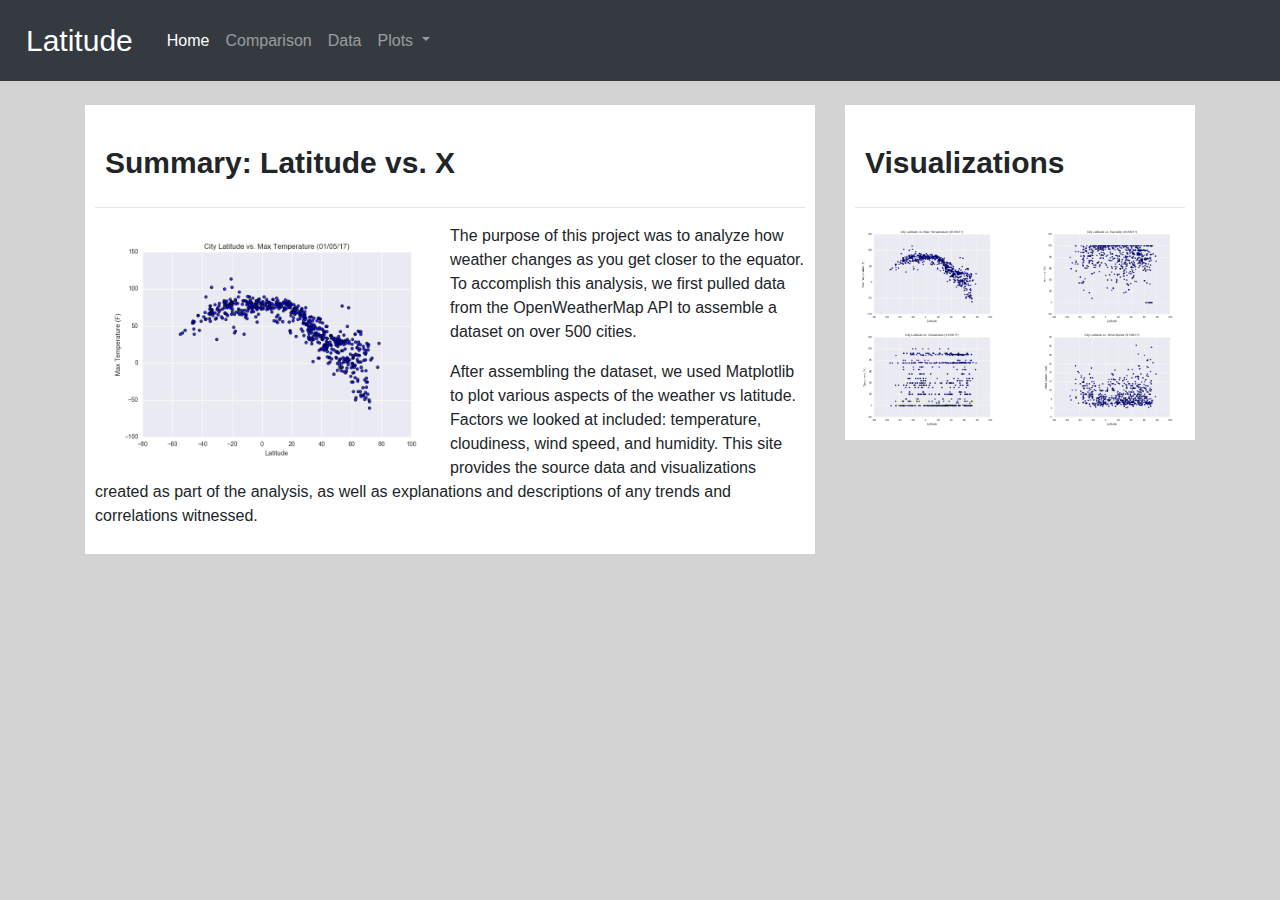
<file: Unit 10 Web/index.html>
<!DOCTYPE html>
<html lang="en-us">

<head>
  <meta charset="UTF-8">
  <title>Latitude</title>

  <!-- Bring in our bootstrap stylesheet -->

  <script src="https://code.jquery.com/jquery-3.5.1.slim.min.js" integrity="sha384-DfXdz2htPH0lsSSs5nCTpuj/zy4C+OGpamoFVy38MVBnE+IbbVYUew+OrCXaRkfj" crossorigin="anonymous"></script>
  <script src="https://cdn.jsdelivr.net/npm/popper.js@1.16.1/dist/umd/popper.min.js" integrity="sha384-9/reFTGAW83EW2RDu2S0VKaIzap3H66lZH81PoYlFhbGU+6BZp6G7niu735Sk7lN" crossorigin="anonymous"></script>
  <script src="https://cdn.jsdelivr.net/npm/bootstrap@4.5.3/dist/js/bootstrap.min.js" integrity="sha384-w1Q4orYjBQndcko6MimVbzY0tgp4pWB4lZ7lr30WKz0vr/aWKhXdBNmNb5D92v7s" crossorigin="anonymous"></script>
  
  <link rel="stylesheet" href="https://stackpath.bootstrapcdn.com/bootstrap/4.3.1/css/bootstrap.min.css" integrity="sha384-ggOyR0iXCbMQv3Xipma34MD+dH/1fQ784/j6cY/iJTQUOhcWr7x9JvoRxT2MZw1T" crossorigin="anonymous">
  <link rel="stylesheet" href="Resources/style.css">
</head>

<body>
<section>

  <nav class="navbar navbar-expand-lg navbar-dark bg-dark">
    <a class="navbar-brand" href="index.html">Latitude</a>
    <button class="navbar-toggler" type="button" data-toggle="collapse" data-target="#navbarNavDropdown" aria-controls="navbarNavDropdown" aria-expanded="false" aria-label="Toggle navigation">
      <span class="navbar-toggler-icon"></span>
    </button>
    <div class="collapse navbar-collapse" id="navbarNavDropdown">
      <ul class="navbar-nav">
        <li class="nav-item active">
          <a class="nav-link" href="index.html">Home <span class="sr-only">(current)</span></a>
        </li>
        <li class="nav-item">
          <a class="nav-link" href="comparison.html">Comparison</a>
        </li>
        <li class="nav-item">
          <a class="nav-link" href="data.html">Data</a>
        </li>
        <li class="nav-item dropdown">
          <a class="nav-link dropdown-toggle" href="#" id="navbarDropdownMenuLink" role="button" data-toggle="dropdown" aria-haspopup="true" aria-expanded="false">
            Plots
          </a>
          <div class="dropdown-menu" aria-labelledby="navbarDropdownMenuLink">
            <a class="dropdown-item" href="maxtemp.html">Max Temperature</a>
            <a class="dropdown-item" href="humidity.html">Humidity</a>
            <a class="dropdown-item" href="cloudy.html">Cloudiness</a>
            <a class="dropdown-item" href="wind.html">Wind Speed</a>
          </div>
        </li>
      </ul>
    </div>
  </nav>


<br>

  <div class="container content">    
    <div class="row">
        <div class="col-md-8">
            <div class="col-md-12">
                <h3>Summary: Latitude vs. X </h3>
                <hr>
                <div class="thumbnail">
                    <img class="img-thumbnail float-left" src="Resources/assets/images/Fig1.png " width="50%" alt="temperature">
                </div>
            <p>The purpose of this project was to analyze how weather changes as you get closer to the equator. 
              To accomplish this analysis, we first pulled data from the OpenWeatherMap API to assemble a dataset on over 500 
              cities.  </p> 
                
            <p>After assembling the dataset, we used Matplotlib to plot various aspects of the weather vs latitude. 
              Factors we looked at included: temperature, cloudiness, wind speed, and humidity. 
              This site provides the source data and visualizations created as part of the analysis, 
              as well as explanations and descriptions of any trends and correlations witnessed.</p>
          </div>
        </div>
      
      <div class="col-md-4">
        <div class="col-md-12">
          
          <h3>Visualizations</h3>
          <hr>
          <div class="row">
              <div class="col-3 col-md-6">
                  <a href="maxtemp.html"><img src="Resources/assets/images/Fig1.png" width="100%"  alt="temperature">
                  </a> 
              </div>
              <div class="col-3 col-md-6">
                  <a href="humidity.html"><img src="Resources/assets/images/Fig2.png" width="100%" alt="humidity"></a>
              </div>
         
              <div class="col-3 col-md-6">
                  <a href="cloudy.html"><img src="Resources/assets/images/Fig3.png" width="100%"  alt="cloudiness"></a>
              </div>

              <div class="col-3 col-md-6">
                  <a href="wind.html"><img src="Resources/assets/images/Fig4.png"width="100%"  alt="wind speed"></a>
              </div>
          </div>
      </div>
  </div>
</div>
</div>



</section>






</body>
</file>
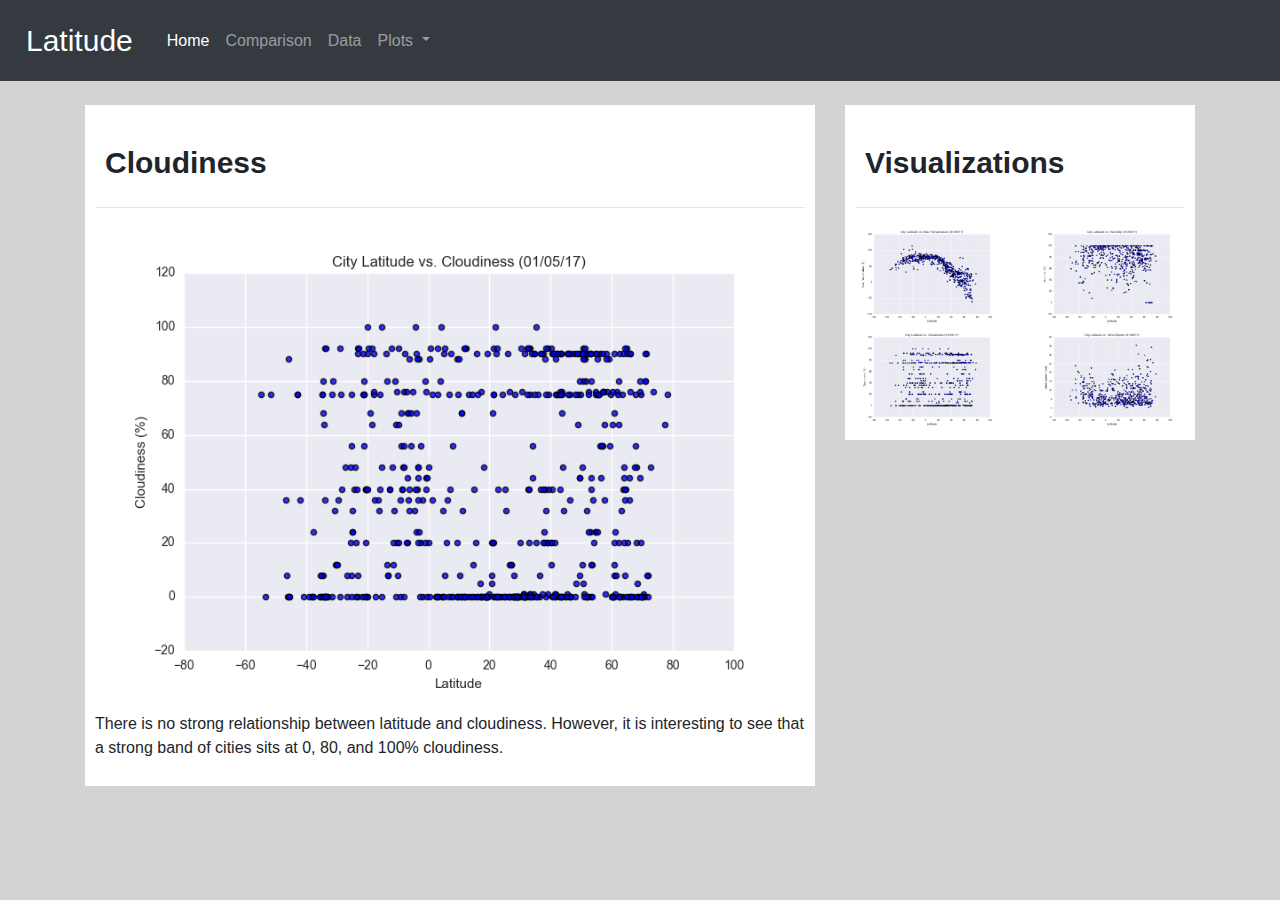
<file: Unit 10 Web/cloudy.html>
<!DOCTYPE html>
<html lang="en-us">

<head>
  <meta charset="UTF-8">
  <title>Latitude</title>

  <!-- Bring in our bootstrap stylesheet -->

  <script src="https://code.jquery.com/jquery-3.5.1.slim.min.js" integrity="sha384-DfXdz2htPH0lsSSs5nCTpuj/zy4C+OGpamoFVy38MVBnE+IbbVYUew+OrCXaRkfj" crossorigin="anonymous"></script>
  <script src="https://cdn.jsdelivr.net/npm/popper.js@1.16.1/dist/umd/popper.min.js" integrity="sha384-9/reFTGAW83EW2RDu2S0VKaIzap3H66lZH81PoYlFhbGU+6BZp6G7niu735Sk7lN" crossorigin="anonymous"></script>
  <script src="https://cdn.jsdelivr.net/npm/bootstrap@4.5.3/dist/js/bootstrap.min.js" integrity="sha384-w1Q4orYjBQndcko6MimVbzY0tgp4pWB4lZ7lr30WKz0vr/aWKhXdBNmNb5D92v7s" crossorigin="anonymous"></script>
  

  <link rel="stylesheet" href="https://stackpath.bootstrapcdn.com/bootstrap/4.3.1/css/bootstrap.min.css" integrity="sha384-ggOyR0iXCbMQv3Xipma34MD+dH/1fQ784/j6cY/iJTQUOhcWr7x9JvoRxT2MZw1T" crossorigin="anonymous">
  <link rel="stylesheet" href="Resources/style.css">
</head>


<body>
    <section>
    
      <nav class="navbar navbar-expand-lg navbar-dark bg-dark">
        <a class="navbar-brand" href="index.html">Latitude</a>
        <button class="navbar-toggler" type="button" data-toggle="collapse" data-target="#navbarNavDropdown" aria-controls="navbarNavDropdown" aria-expanded="false" aria-label="Toggle navigation">
          <span class="navbar-toggler-icon"></span>
        </button>
        <div class="collapse navbar-collapse" id="navbarNavDropdown">
          <ul class="navbar-nav">
            <li class="nav-item active">
              <a class="nav-link" href="index.html">Home <span class="sr-only">(current)</span></a>
            </li>
            <li class="nav-item">
              <a class="nav-link" href="comparison.html">Comparison</a>
            </li>
            <li class="nav-item">
              <a class="nav-link" href="data.html">Data</a>
            </li>
            <li class="nav-item dropdown">
              <a class="nav-link dropdown-toggle" href="#" id="navbarDropdownMenuLink" role="button" data-toggle="dropdown" aria-haspopup="true" aria-expanded="false">
                Plots
              </a>
              <div class="dropdown-menu" aria-labelledby="navbarDropdownMenuLink">
                <a class="dropdown-item" href="maxtemp.html">Max Temperature</a>
                <a class="dropdown-item" href="humidity.html">Humidity</a>
                <a class="dropdown-item" href="cloudy.html">Cloudiness</a>
                <a class="dropdown-item" href="wind.html">Wind Speed</a>
              </div>
            </li>
          </ul>
        </div>
      </nav>
    
    
    <br>
        
    <div class="container content">
        <div class="row">
            <div class="col-md-8">
                <div class="col-md-12">
                    <h3>Cloudiness</h3>
                    <hr>
                    <img src="Resources/assets/images/Fig3.png" width="100%" alt="cloudiness">
                    <br>
                    <p>There is no strong relationship between latitude and cloudiness.
                        However, it is interesting to see that a strong band of cities sits at 0, 80, and 100% cloudiness. </p>
                </div>
            </div>
               
                <div class="col-md-4">
                    <div class="col-md-12">
                        <h3>Visualizations</h3>
                        <hr>
                        <div class="row">
                            <div class="col-3 col-md-6">
                                <a href="maxtemp.html"><img src="Resources/assets/images/Fig1.png" width="100%" alt="temprature"></a>
                            </div>
                            
                            <div class="col-3 col-md-6">
                                <a href="humidity.html"><img src="Resources/assets/images/Fig2.png" width="100%" alt="humidity"></a>
                            </div>
                            
                            <div class="col-3 col-md-6">
                                <a href="cloudy.html"><img src="Resources/assets/images/Fig3.png" width="100%" alt="cloudiness"></a>
                            </div>
                            
                            <div class="col-3 col-md-6">
                                <a href="wind.html"><img class="pic" src="Resources/assets/images/Fig4.png" width="100%" alt="windspeed"></a>
                            </div>
                        </div>
                    </div>
                </div>            
            </div>    
        </div>
</section>
</body>
</file>
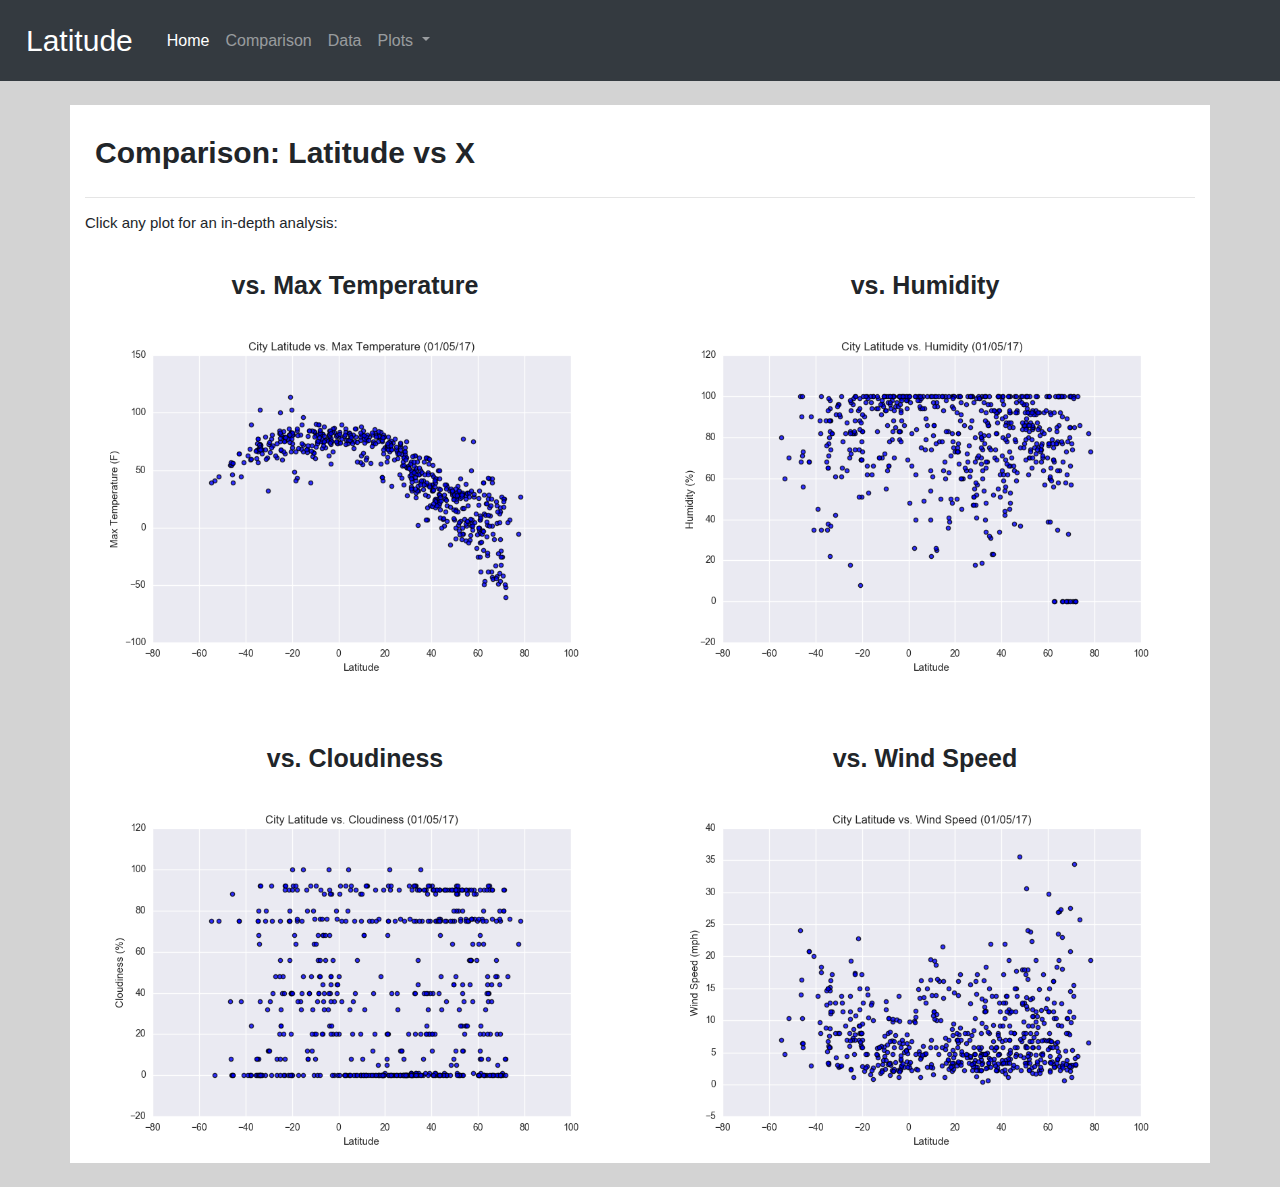
<file: Unit 10 Web/comparison.html>
<!DOCTYPE html>
<html lang="en-us">

<head>
  <meta charset="UTF-8">
  <title>Latitude</title>

  <!-- Bring in our bootstrap stylesheet -->
  <script src="https://code.jquery.com/jquery-3.5.1.slim.min.js" integrity="sha384-DfXdz2htPH0lsSSs5nCTpuj/zy4C+OGpamoFVy38MVBnE+IbbVYUew+OrCXaRkfj" crossorigin="anonymous"></script>
  <script src="https://cdn.jsdelivr.net/npm/popper.js@1.16.1/dist/umd/popper.min.js" integrity="sha384-9/reFTGAW83EW2RDu2S0VKaIzap3H66lZH81PoYlFhbGU+6BZp6G7niu735Sk7lN" crossorigin="anonymous"></script>
  <script src="https://cdn.jsdelivr.net/npm/bootstrap@4.5.3/dist/js/bootstrap.min.js" integrity="sha384-w1Q4orYjBQndcko6MimVbzY0tgp4pWB4lZ7lr30WKz0vr/aWKhXdBNmNb5D92v7s" crossorigin="anonymous"></script>
  
  <link rel="stylesheet" href="https://stackpath.bootstrapcdn.com/bootstrap/4.3.1/css/bootstrap.min.css" integrity="sha384-ggOyR0iXCbMQv3Xipma34MD+dH/1fQ784/j6cY/iJTQUOhcWr7x9JvoRxT2MZw1T" crossorigin="anonymous">
  <link rel="stylesheet" href="Resources/style.css">
</head>


<body>
    <section>
    
      <nav class="navbar navbar-expand-lg navbar-dark bg-dark">
        <a class="navbar-brand" href="index.html">Latitude</a>
        <button class="navbar-toggler" type="button" data-toggle="collapse" data-target="#navbarNavDropdown" aria-controls="navbarNavDropdown" aria-expanded="false" aria-label="Toggle navigation">
          <span class="navbar-toggler-icon"></span>
        </button>
        <div class="collapse navbar-collapse" id="navbarNavDropdown">
          <ul class="navbar-nav">
            <li class="nav-item active">
              <a class="nav-link" href="index.html">Home <span class="sr-only">(current)</span></a>
            </li>
            <li class="nav-item">
              <a class="nav-link" href="comparison.html">Comparison</a>
            </li>
            <li class="nav-item">
              <a class="nav-link" href="data.html">Data</a>
            </li>
            <li class="nav-item dropdown">
              <a class="nav-link dropdown-toggle" href="#" id="navbarDropdownMenuLink" role="button" data-toggle="dropdown" aria-haspopup="true" aria-expanded="false">
                Plots
              </a>
              <div class="dropdown-menu" aria-labelledby="navbarDropdownMenuLink">
                <a class="dropdown-item" href="maxtemp.html">Max Temperature</a>
                <a class="dropdown-item" href="humidity.html">Humidity</a>
                <a class="dropdown-item" href="cloudy.html">Cloudiness</a>
                <a class="dropdown-item" href="wind.html">Wind Speed</a>
              </div>
            </li>
          </ul>
        </div>
      </nav>
    <br>

      <div class="container content bg-white">
        <h3>Comparison: Latitude vs X</h3>
        <hr>
        <h4>Click any plot for an in-depth analysis:</h4>
        <div class="row">
            <div class="col-md-6">
                <h3 class="subtitles">vs. Max Temperature</h3>
                <a href="maxtemp.html"><img width="100%" src="Resources/assets/images/Fig1.png"></a>   
            </div>
            <div class="col-md-6">
                <h3 class="subtitles">vs. Humidity</h3>
                <a href="humidity.html"><img width="100%" src="Resources/assets/images/Fig2.png"></a>  
            </div>
        </div>
        <br>
        <div class="row">
            <div class="col-md-6">
                <h3 class="subtitles">vs. Cloudiness </h3>
                <a href="cloudy.html"><img width="100%" src="Resources/assets/images/Fig3.png"></a>   
            </div>
            <div class="col-md-6">
                <h3 class="subtitles">vs. Wind Speed</h3>
                <a href="wind.html"><img width="100%" src="Resources/assets/images/Fig4.png"></a>  
            </div>
        </div>   
    </div>
    
    <br>
    
</section>
</body>

</html>
</file>
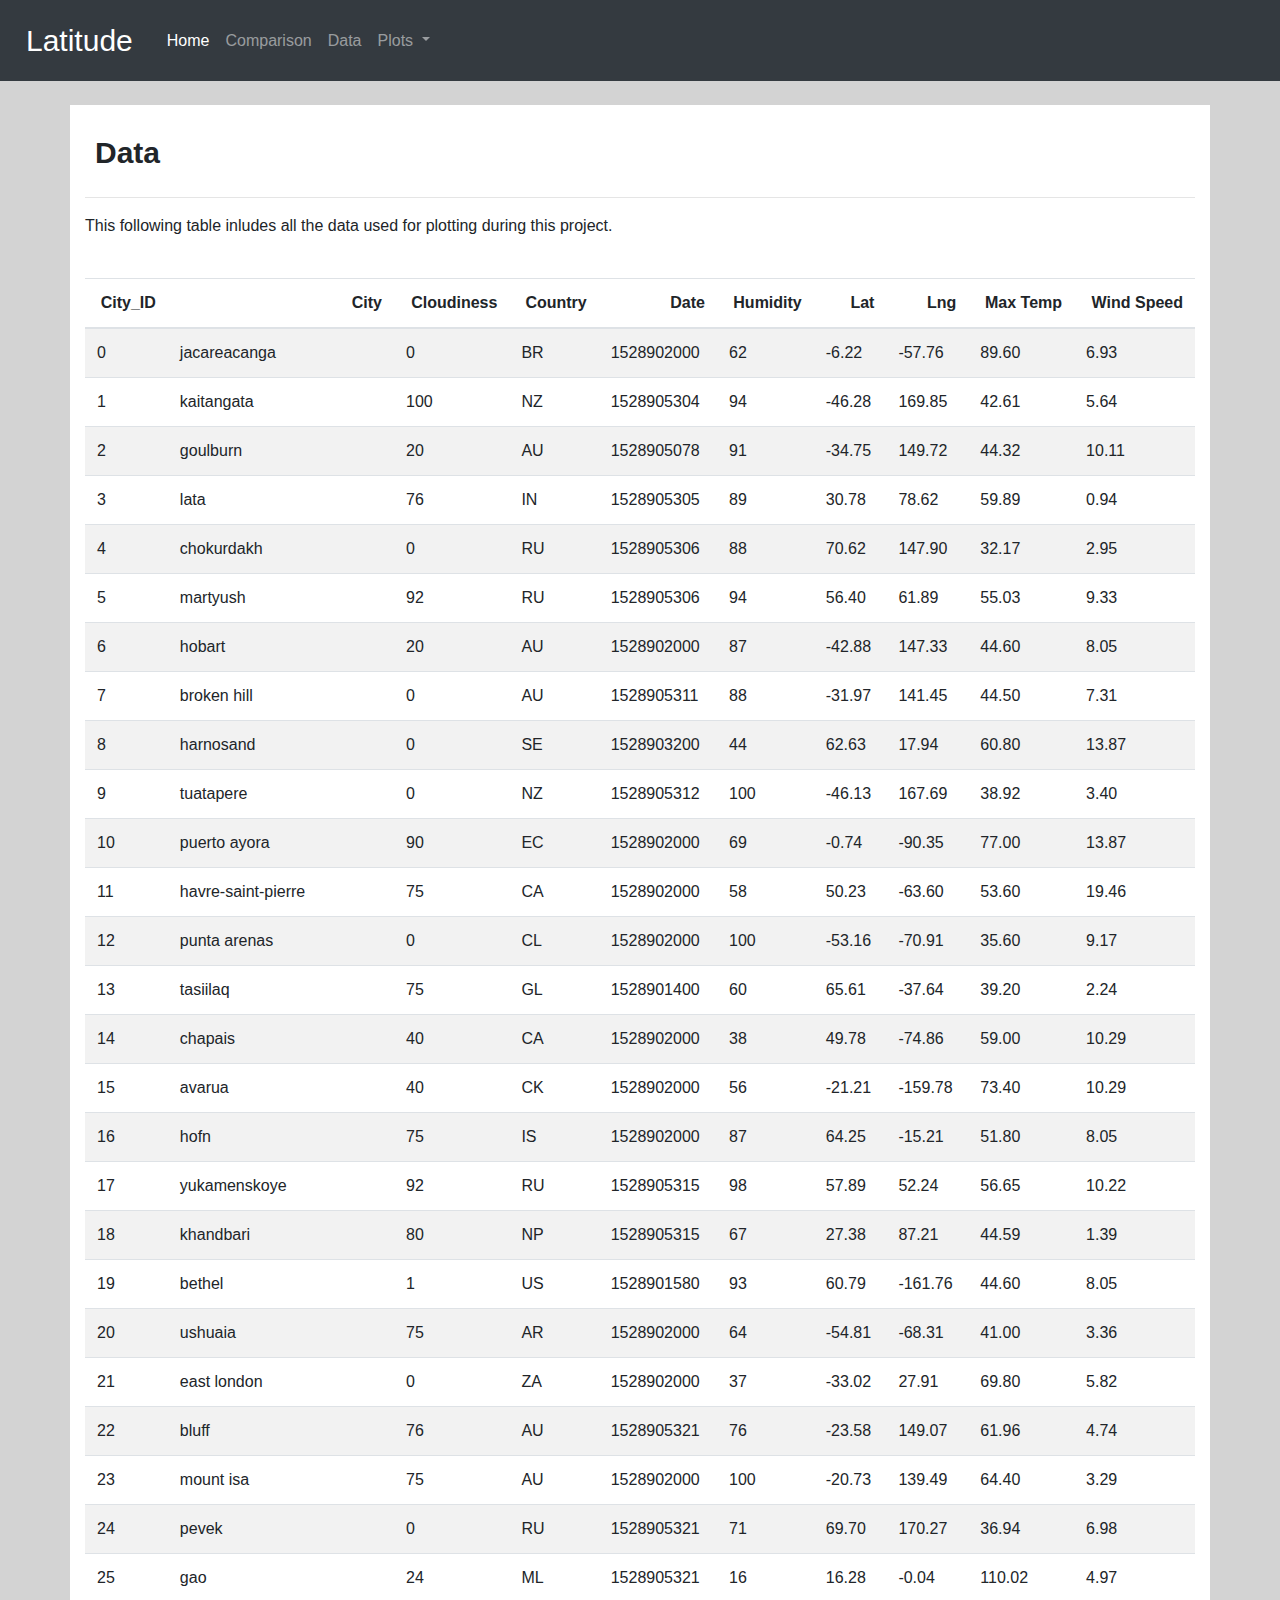
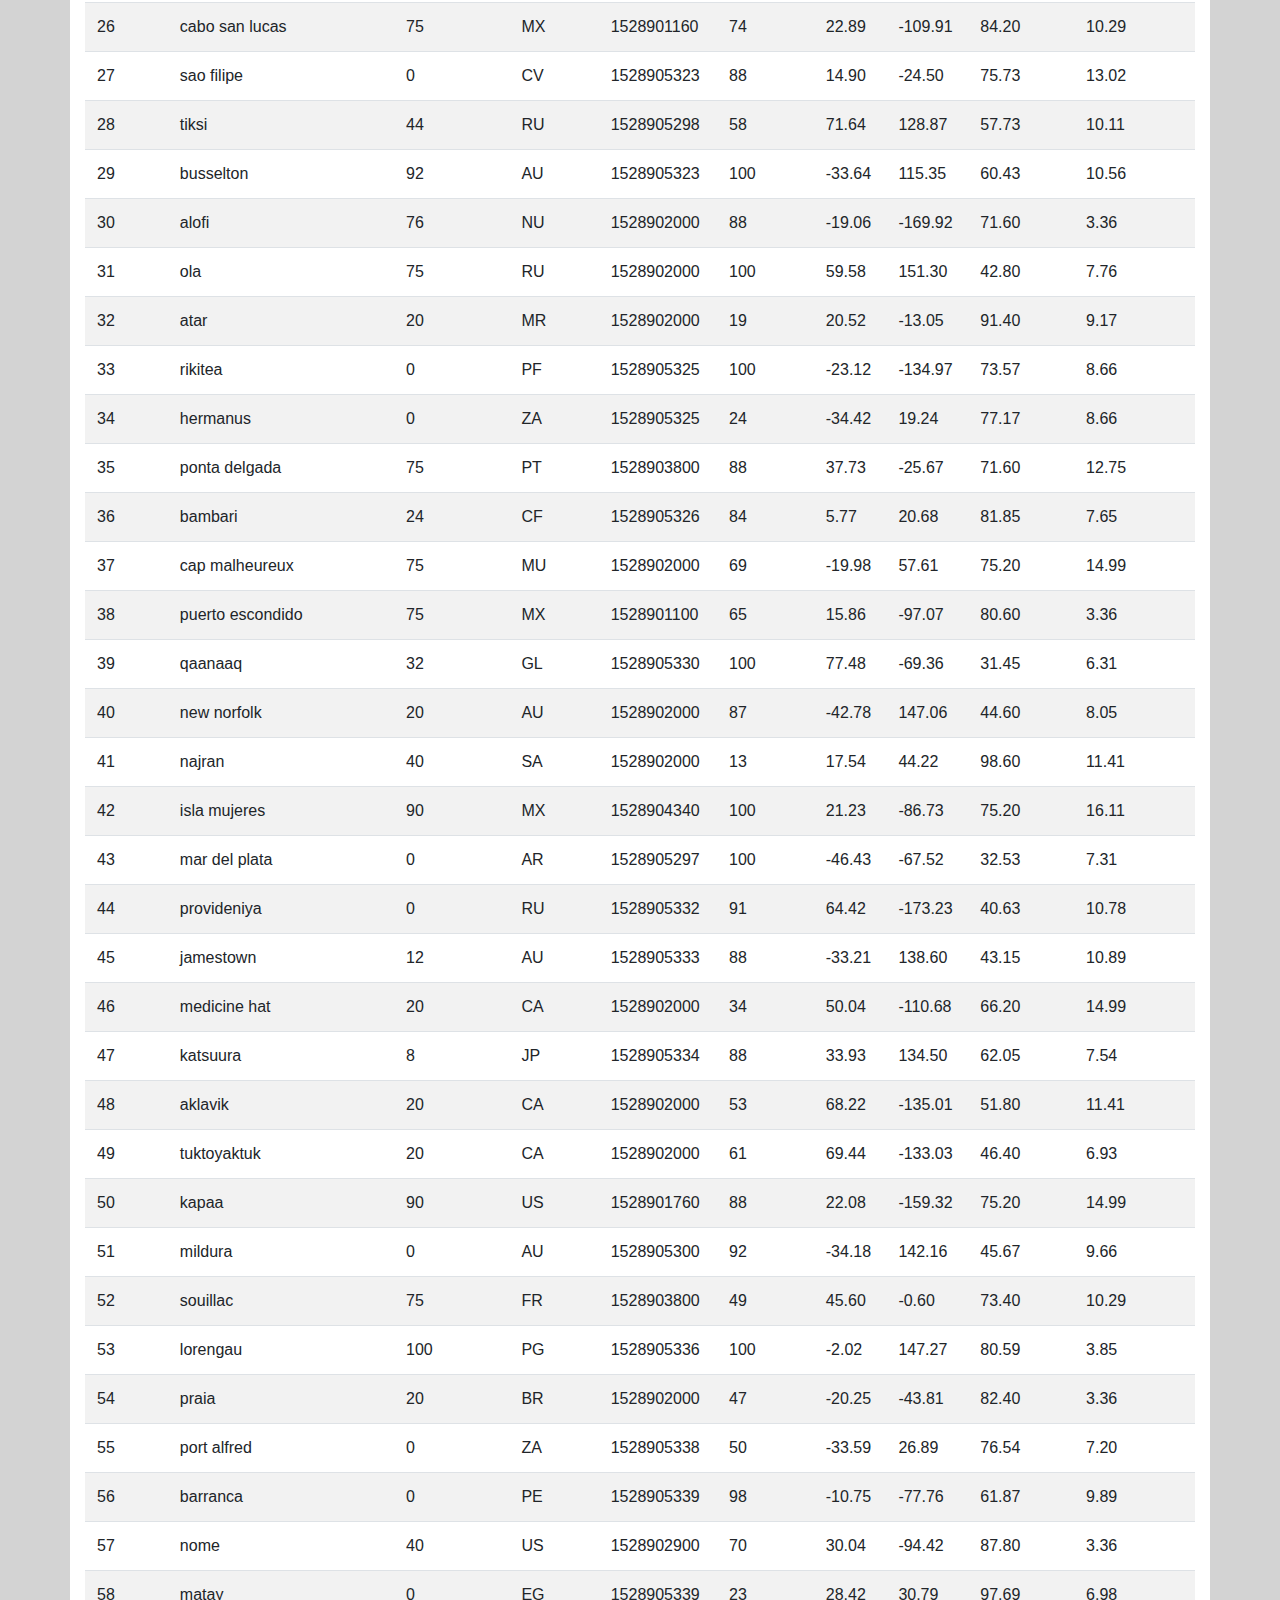
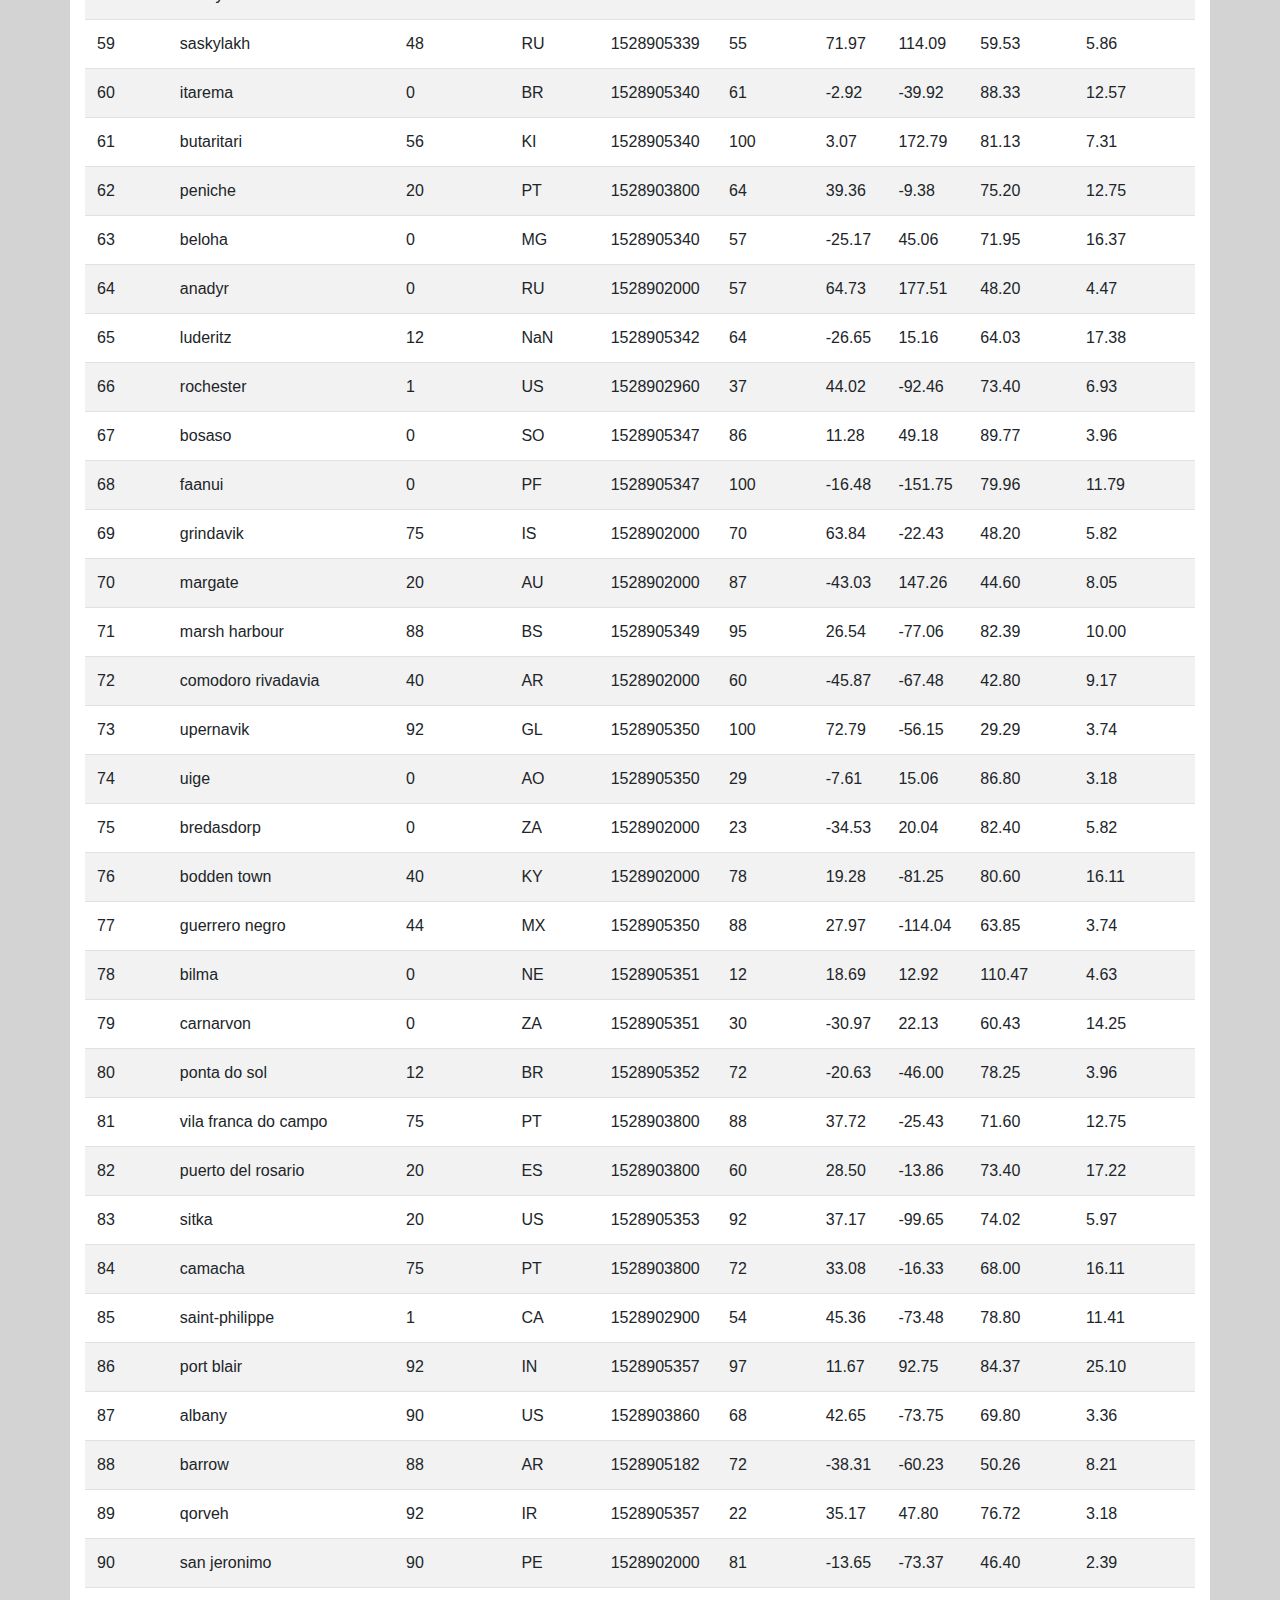
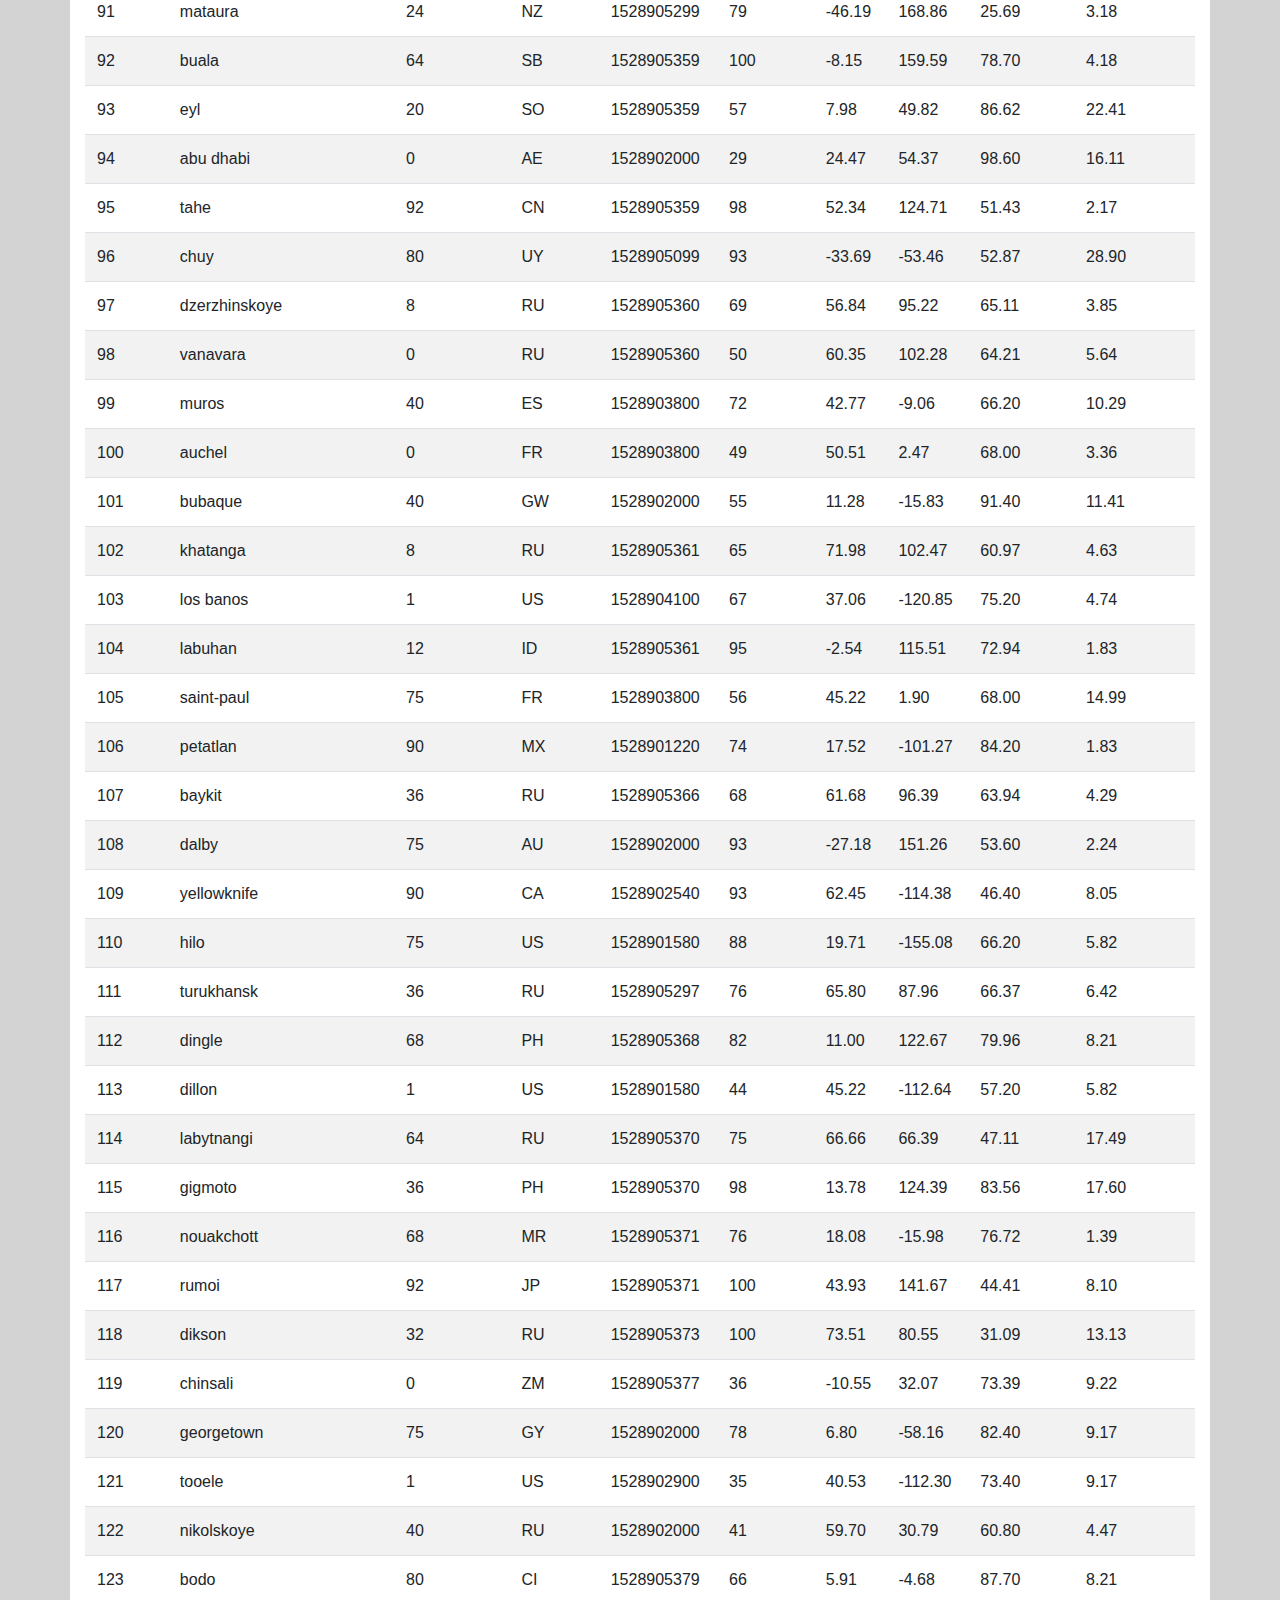
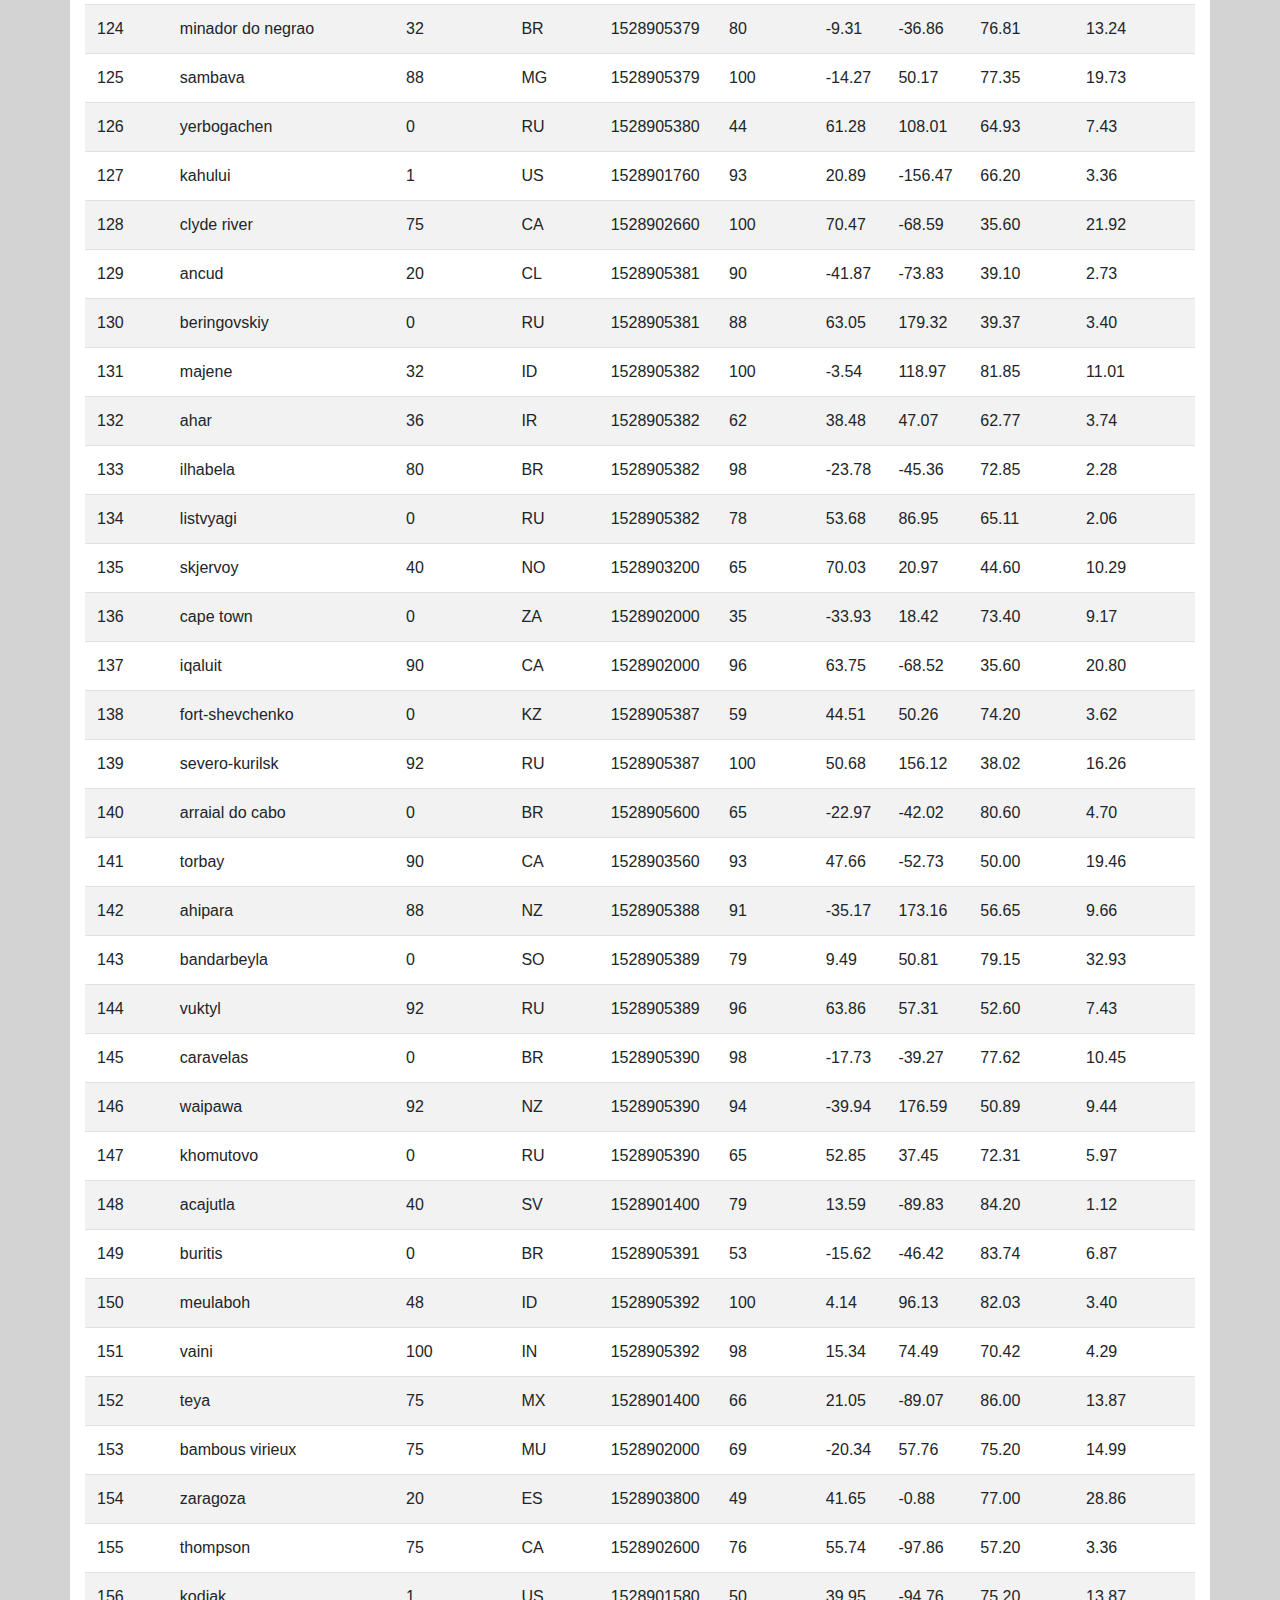
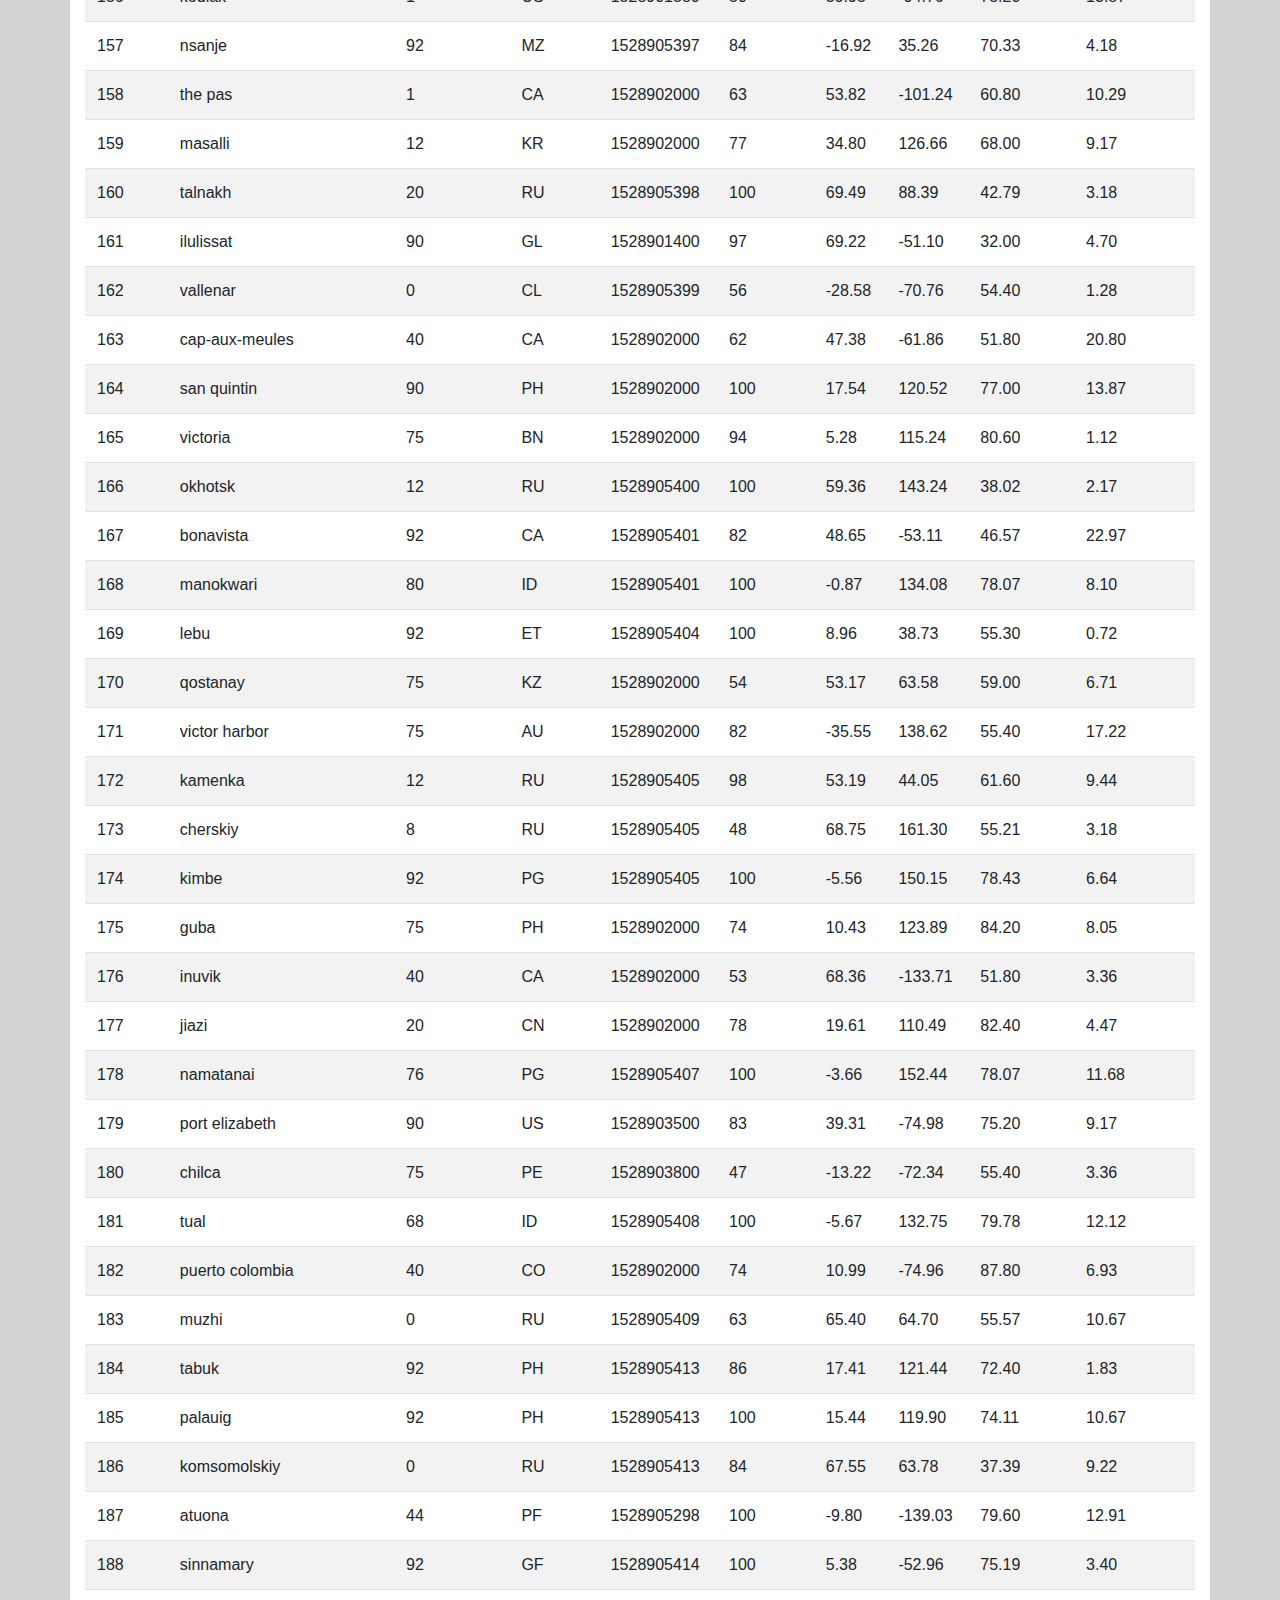
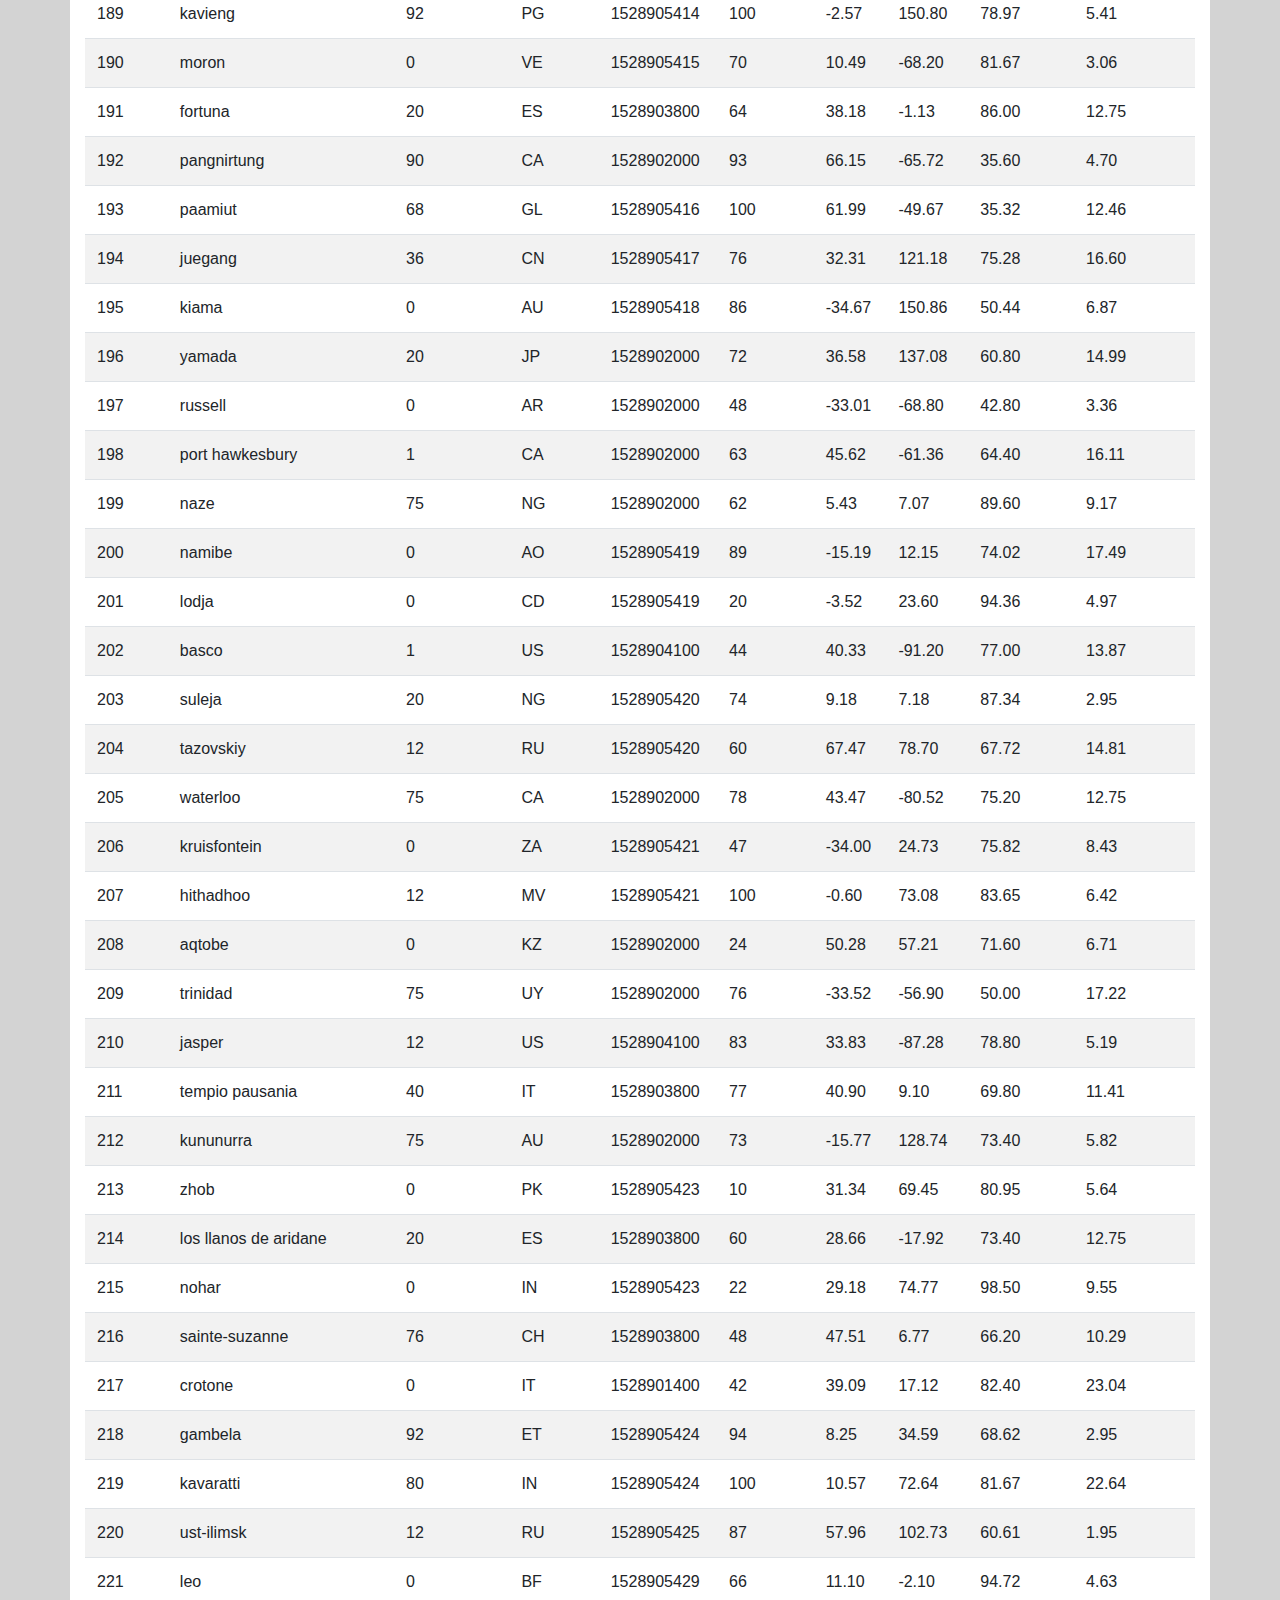
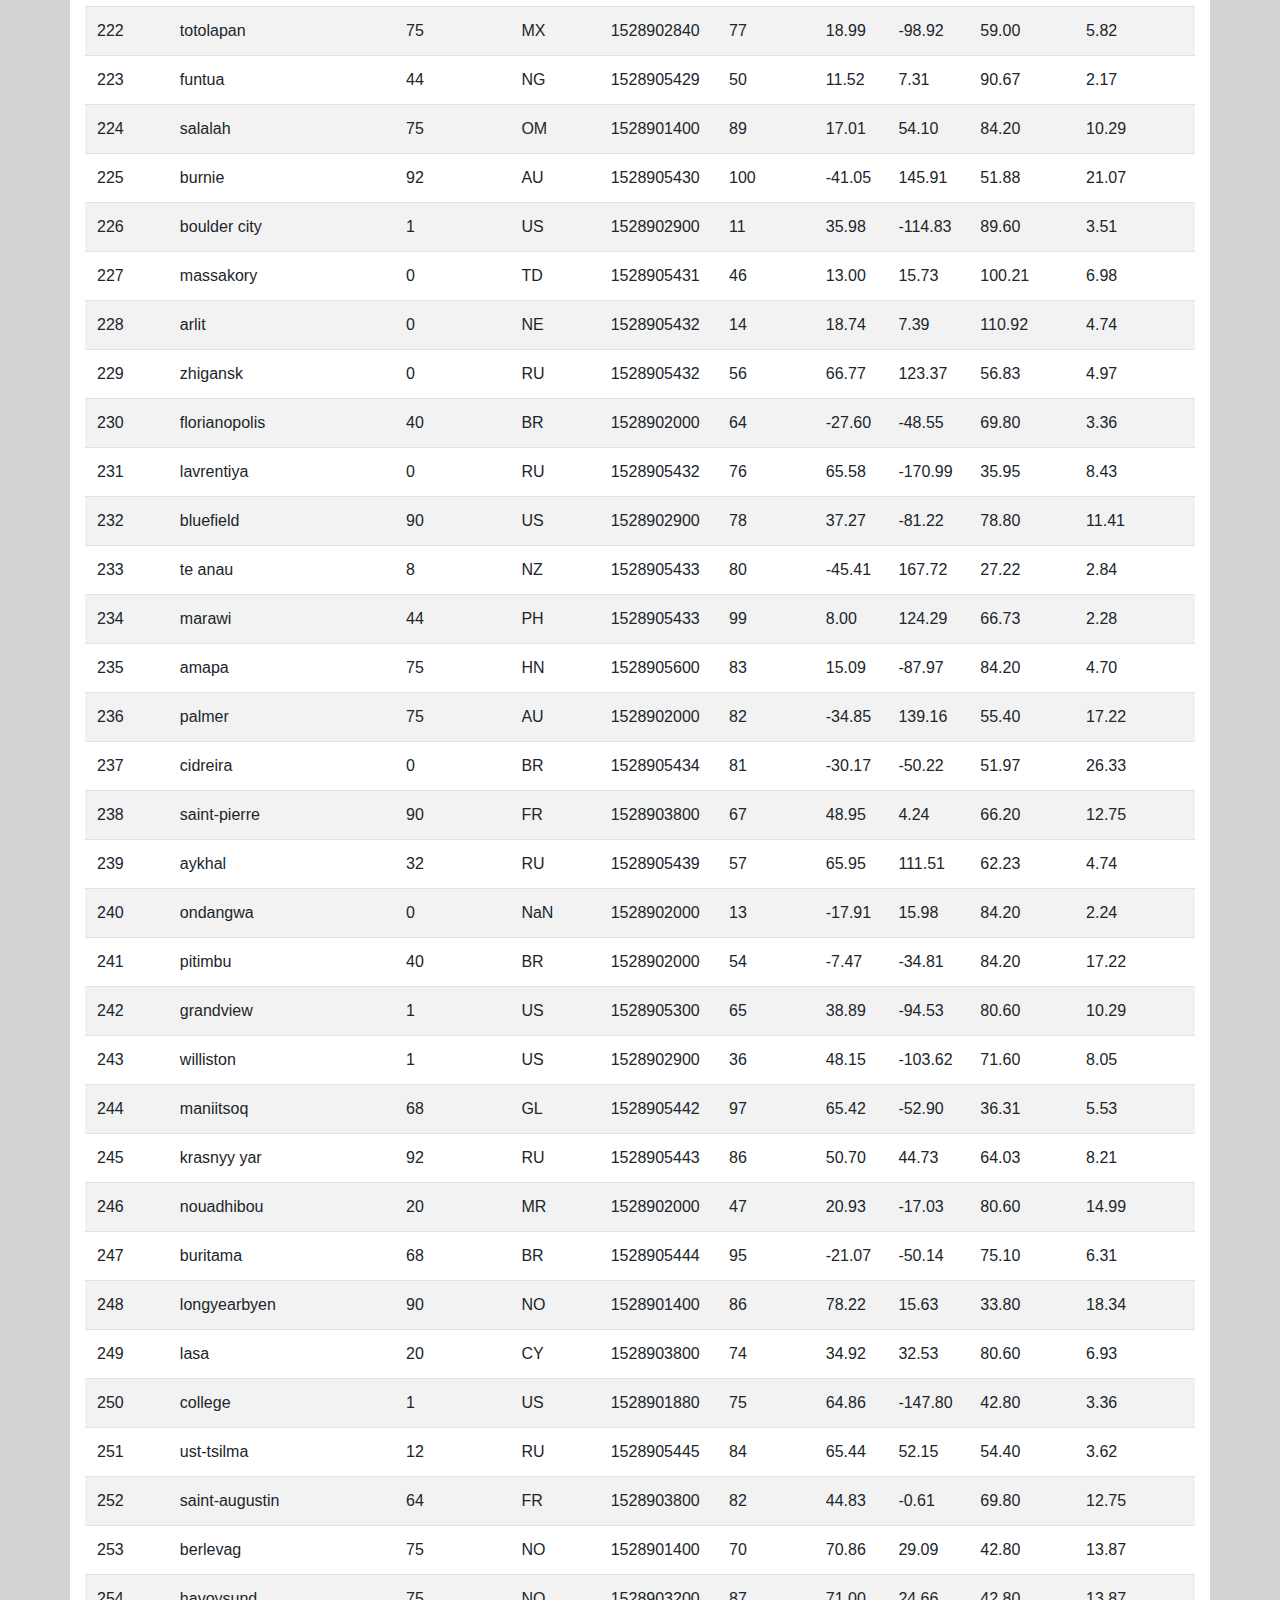
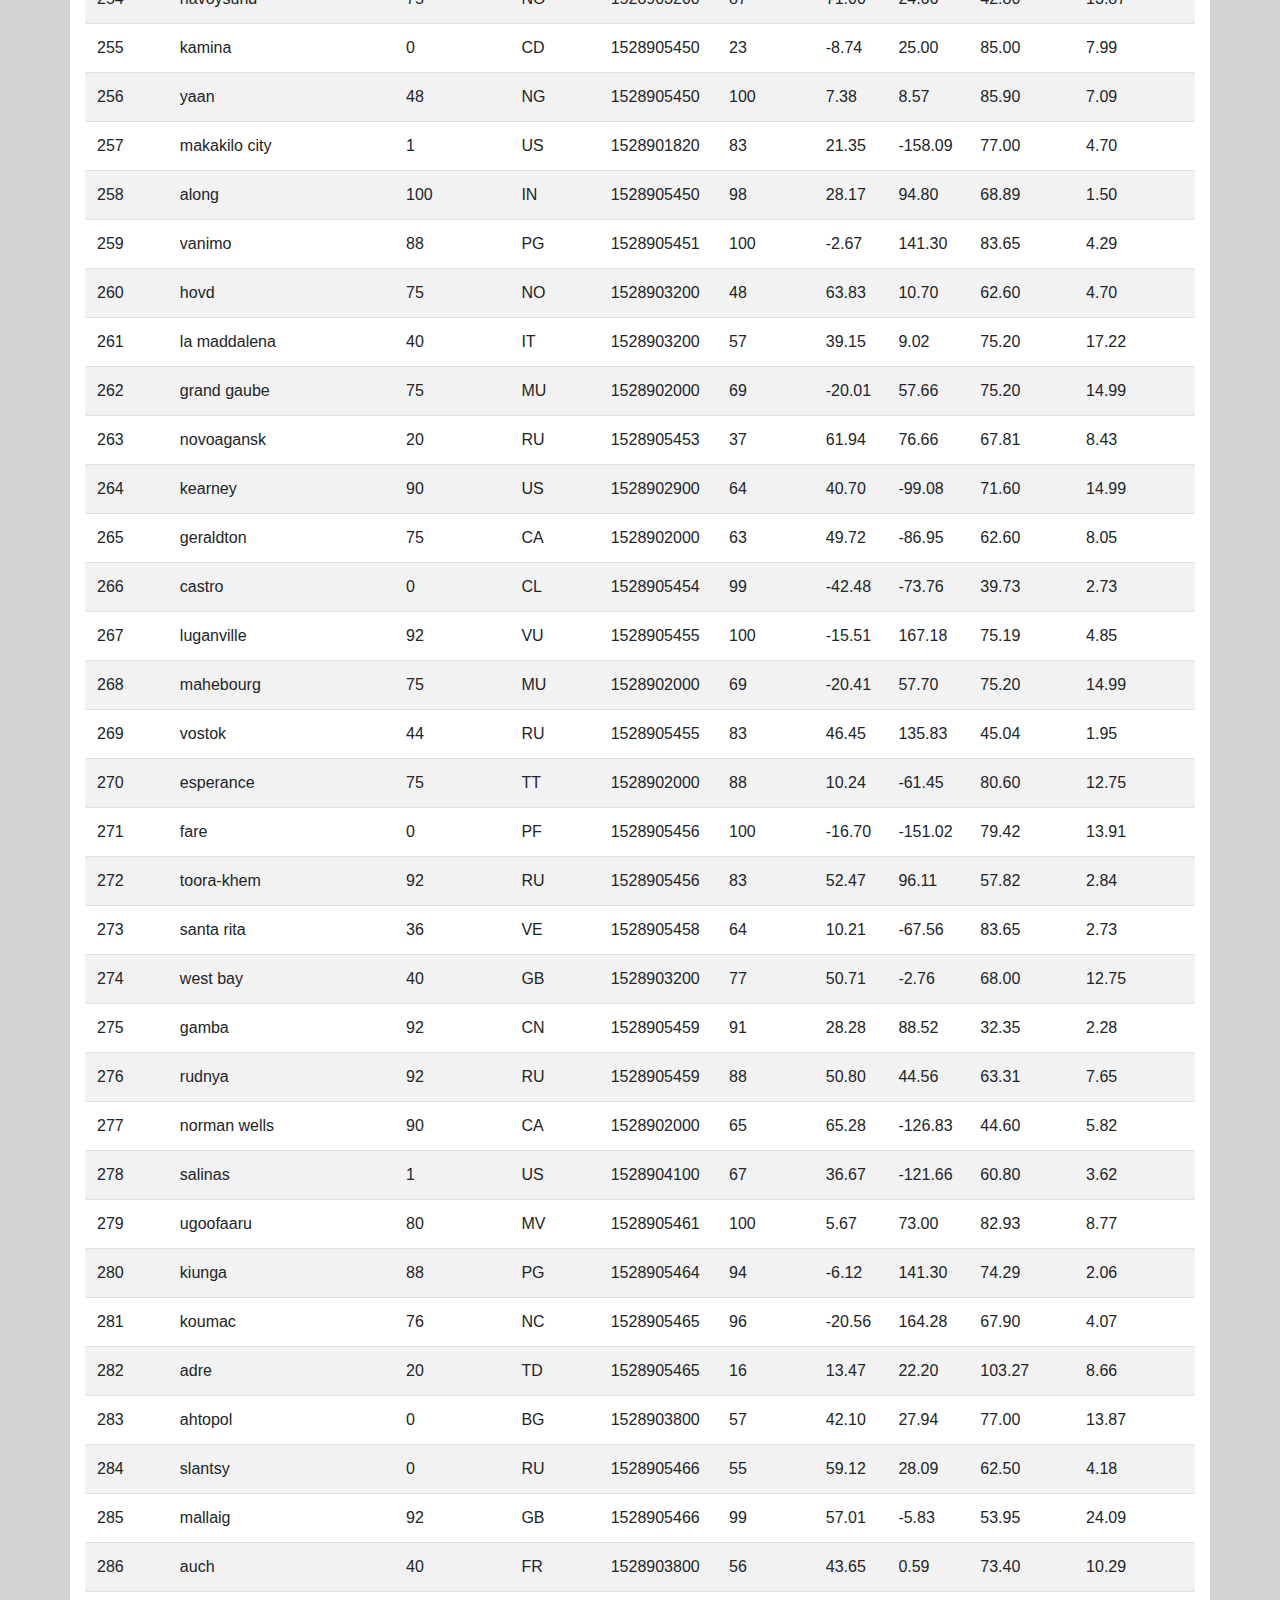
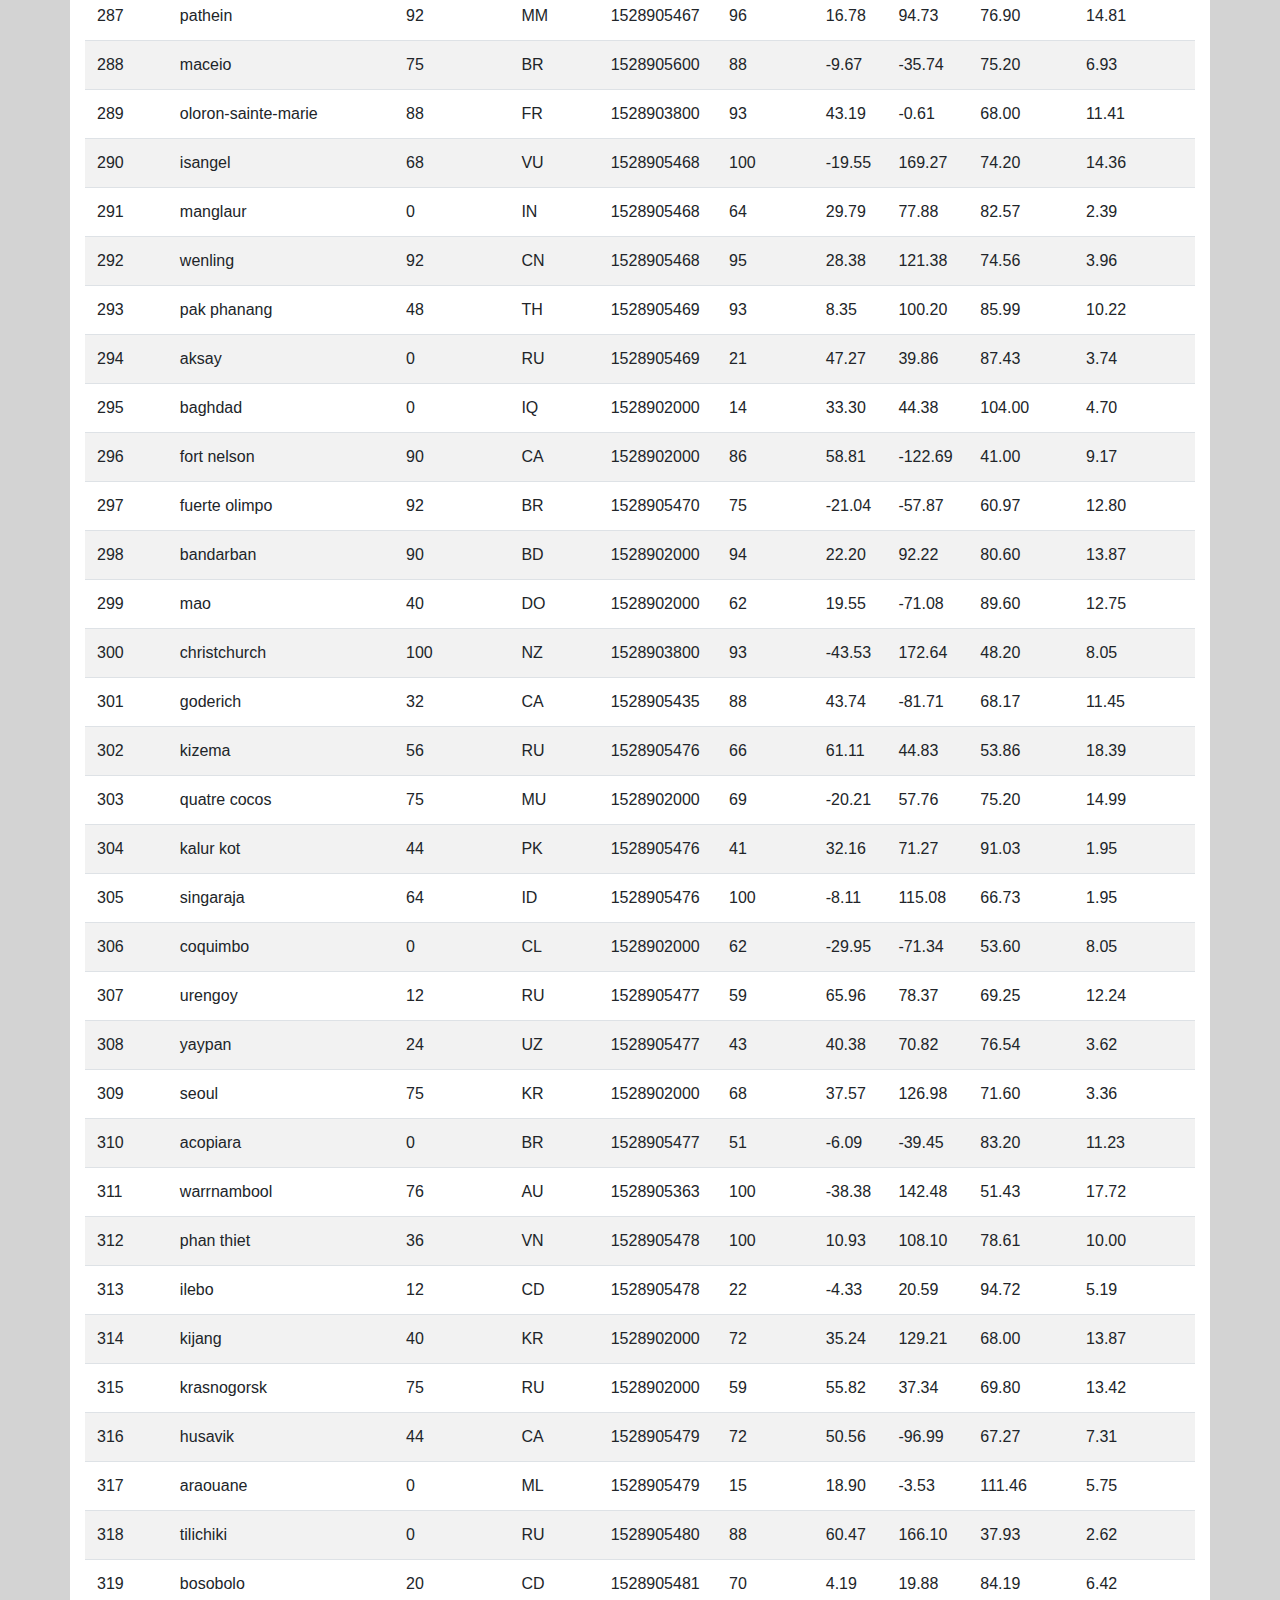
<file: Unit 10 Web/data.html>
<!DOCTYPE html>
<html lang="en-us">

<head>
  <meta charset="UTF-8">
  <title>Latitude</title>

  <!-- Bring in our bootstrap stylesheet -->
  <script src="https://code.jquery.com/jquery-3.5.1.slim.min.js" integrity="sha384-DfXdz2htPH0lsSSs5nCTpuj/zy4C+OGpamoFVy38MVBnE+IbbVYUew+OrCXaRkfj" crossorigin="anonymous"></script>
  <script src="https://cdn.jsdelivr.net/npm/popper.js@1.16.1/dist/umd/popper.min.js" integrity="sha384-9/reFTGAW83EW2RDu2S0VKaIzap3H66lZH81PoYlFhbGU+6BZp6G7niu735Sk7lN" crossorigin="anonymous"></script>
  <script src="https://cdn.jsdelivr.net/npm/bootstrap@4.5.3/dist/js/bootstrap.min.js" integrity="sha384-w1Q4orYjBQndcko6MimVbzY0tgp4pWB4lZ7lr30WKz0vr/aWKhXdBNmNb5D92v7s" crossorigin="anonymous"></script>
  
  <link rel="stylesheet" href="https://stackpath.bootstrapcdn.com/bootstrap/4.3.1/css/bootstrap.min.css" integrity="sha384-ggOyR0iXCbMQv3Xipma34MD+dH/1fQ784/j6cY/iJTQUOhcWr7x9JvoRxT2MZw1T" crossorigin="anonymous">
  <link rel="stylesheet" href="Resources/style.css">
</head>



<body>
<section>

  <nav class="navbar navbar-expand-lg navbar-dark bg-dark">
    <a class="navbar-brand" href="index.html">Latitude</a>
    <button class="navbar-toggler" type="button" data-toggle="collapse" data-target="#navbarNavDropdown" aria-controls="navbarNavDropdown" aria-expanded="false" aria-label="Toggle navigation">
      <span class="navbar-toggler-icon"></span>
    </button>
    <div class="collapse navbar-collapse" id="navbarNavDropdown">
      <ul class="navbar-nav">
        <li class="nav-item active">
          <a class="nav-link" href="index.html">Home <span class="sr-only">(current)</span></a>
        </li>
        <li class="nav-item">
          <a class="nav-link" href="comparison.html">Comparison</a>
        </li>
        <li class="nav-item">
          <a class="nav-link" href="data.html">Data</a>
        </li>
        <li class="nav-item dropdown">
          <a class="nav-link dropdown-toggle" href="#" id="navbarDropdownMenuLink" role="button" data-toggle="dropdown" aria-haspopup="true" aria-expanded="false">
            Plots
          </a>
          <div class="dropdown-menu" aria-labelledby="navbarDropdownMenuLink">
            <a class="dropdown-item" href="maxtemp.html">Max Temperature</a>
            <a class="dropdown-item" href="humidity.html">Humidity</a>
            <a class="dropdown-item" href="cloudy.html">Cloudiness</a>
            <a class="dropdown-item" href="wind.html">Wind Speed</a>
          </div>
        </li>
      </ul>
    </div>
  </nav>

<br>

<div class="container content bg-white">
    <h3>Data</h3>
        <hr>
            <p>This following table inludes all the data used for plotting during this project.</p>
<br>

<div class="table-responsive-md">
<table class="table table-striped">

  <thead>
    <tr style="text-align: right;">
      <th>City_ID</th>
      <th>City</th>
      <th>Cloudiness</th>
      <th>Country</th>
      <th>Date</th>
      <th>Humidity</th>
      <th>Lat</th>
      <th>Lng</th>
      <th>Max Temp</th>
      <th>Wind Speed</th>
    </tr>
  </thead>
  <tbody>
    <tr>
      <td>0</td>
      <td>jacareacanga</td>
      <td>0</td>
      <td>BR</td>
      <td>1528902000</td>
      <td>62</td>
      <td>-6.22</td>
      <td>-57.76</td>
      <td>89.60</td>
      <td>6.93</td>
    </tr>
    <tr>
      <td>1</td>
      <td>kaitangata</td>
      <td>100</td>
      <td>NZ</td>
      <td>1528905304</td>
      <td>94</td>
      <td>-46.28</td>
      <td>169.85</td>
      <td>42.61</td>
      <td>5.64</td>
    </tr>
    <tr>
      <td>2</td>
      <td>goulburn</td>
      <td>20</td>
      <td>AU</td>
      <td>1528905078</td>
      <td>91</td>
      <td>-34.75</td>
      <td>149.72</td>
      <td>44.32</td>
      <td>10.11</td>
    </tr>
    <tr>
      <td>3</td>
      <td>lata</td>
      <td>76</td>
      <td>IN</td>
      <td>1528905305</td>
      <td>89</td>
      <td>30.78</td>
      <td>78.62</td>
      <td>59.89</td>
      <td>0.94</td>
    </tr>
    <tr>
      <td>4</td>
      <td>chokurdakh</td>
      <td>0</td>
      <td>RU</td>
      <td>1528905306</td>
      <td>88</td>
      <td>70.62</td>
      <td>147.90</td>
      <td>32.17</td>
      <td>2.95</td>
    </tr>
    <tr>
      <td>5</td>
      <td>martyush</td>
      <td>92</td>
      <td>RU</td>
      <td>1528905306</td>
      <td>94</td>
      <td>56.40</td>
      <td>61.89</td>
      <td>55.03</td>
      <td>9.33</td>
    </tr>
    <tr>
      <td>6</td>
      <td>hobart</td>
      <td>20</td>
      <td>AU</td>
      <td>1528902000</td>
      <td>87</td>
      <td>-42.88</td>
      <td>147.33</td>
      <td>44.60</td>
      <td>8.05</td>
    </tr>
    <tr>
      <td>7</td>
      <td>broken hill</td>
      <td>0</td>
      <td>AU</td>
      <td>1528905311</td>
      <td>88</td>
      <td>-31.97</td>
      <td>141.45</td>
      <td>44.50</td>
      <td>7.31</td>
    </tr>
    <tr>
      <td>8</td>
      <td>harnosand</td>
      <td>0</td>
      <td>SE</td>
      <td>1528903200</td>
      <td>44</td>
      <td>62.63</td>
      <td>17.94</td>
      <td>60.80</td>
      <td>13.87</td>
    </tr>
    <tr>
      <td>9</td>
      <td>tuatapere</td>
      <td>0</td>
      <td>NZ</td>
      <td>1528905312</td>
      <td>100</td>
      <td>-46.13</td>
      <td>167.69</td>
      <td>38.92</td>
      <td>3.40</td>
    </tr>
    <tr>
      <td>10</td>
      <td>puerto ayora</td>
      <td>90</td>
      <td>EC</td>
      <td>1528902000</td>
      <td>69</td>
      <td>-0.74</td>
      <td>-90.35</td>
      <td>77.00</td>
      <td>13.87</td>
    </tr>
    <tr>
      <td>11</td>
      <td>havre-saint-pierre</td>
      <td>75</td>
      <td>CA</td>
      <td>1528902000</td>
      <td>58</td>
      <td>50.23</td>
      <td>-63.60</td>
      <td>53.60</td>
      <td>19.46</td>
    </tr>
    <tr>
      <td>12</td>
      <td>punta arenas</td>
      <td>0</td>
      <td>CL</td>
      <td>1528902000</td>
      <td>100</td>
      <td>-53.16</td>
      <td>-70.91</td>
      <td>35.60</td>
      <td>9.17</td>
    </tr>
    <tr>
      <td>13</td>
      <td>tasiilaq</td>
      <td>75</td>
      <td>GL</td>
      <td>1528901400</td>
      <td>60</td>
      <td>65.61</td>
      <td>-37.64</td>
      <td>39.20</td>
      <td>2.24</td>
    </tr>
    <tr>
      <td>14</td>
      <td>chapais</td>
      <td>40</td>
      <td>CA</td>
      <td>1528902000</td>
      <td>38</td>
      <td>49.78</td>
      <td>-74.86</td>
      <td>59.00</td>
      <td>10.29</td>
    </tr>
    <tr>
      <td>15</td>
      <td>avarua</td>
      <td>40</td>
      <td>CK</td>
      <td>1528902000</td>
      <td>56</td>
      <td>-21.21</td>
      <td>-159.78</td>
      <td>73.40</td>
      <td>10.29</td>
    </tr>
    <tr>
      <td>16</td>
      <td>hofn</td>
      <td>75</td>
      <td>IS</td>
      <td>1528902000</td>
      <td>87</td>
      <td>64.25</td>
      <td>-15.21</td>
      <td>51.80</td>
      <td>8.05</td>
    </tr>
    <tr>
      <td>17</td>
      <td>yukamenskoye</td>
      <td>92</td>
      <td>RU</td>
      <td>1528905315</td>
      <td>98</td>
      <td>57.89</td>
      <td>52.24</td>
      <td>56.65</td>
      <td>10.22</td>
    </tr>
    <tr>
      <td>18</td>
      <td>khandbari</td>
      <td>80</td>
      <td>NP</td>
      <td>1528905315</td>
      <td>67</td>
      <td>27.38</td>
      <td>87.21</td>
      <td>44.59</td>
      <td>1.39</td>
    </tr>
    <tr>
      <td>19</td>
      <td>bethel</td>
      <td>1</td>
      <td>US</td>
      <td>1528901580</td>
      <td>93</td>
      <td>60.79</td>
      <td>-161.76</td>
      <td>44.60</td>
      <td>8.05</td>
    </tr>
    <tr>
      <td>20</td>
      <td>ushuaia</td>
      <td>75</td>
      <td>AR</td>
      <td>1528902000</td>
      <td>64</td>
      <td>-54.81</td>
      <td>-68.31</td>
      <td>41.00</td>
      <td>3.36</td>
    </tr>
    <tr>
      <td>21</td>
      <td>east london</td>
      <td>0</td>
      <td>ZA</td>
      <td>1528902000</td>
      <td>37</td>
      <td>-33.02</td>
      <td>27.91</td>
      <td>69.80</td>
      <td>5.82</td>
    </tr>
    <tr>
      <td>22</td>
      <td>bluff</td>
      <td>76</td>
      <td>AU</td>
      <td>1528905321</td>
      <td>76</td>
      <td>-23.58</td>
      <td>149.07</td>
      <td>61.96</td>
      <td>4.74</td>
    </tr>
    <tr>
      <td>23</td>
      <td>mount isa</td>
      <td>75</td>
      <td>AU</td>
      <td>1528902000</td>
      <td>100</td>
      <td>-20.73</td>
      <td>139.49</td>
      <td>64.40</td>
      <td>3.29</td>
    </tr>
    <tr>
      <td>24</td>
      <td>pevek</td>
      <td>0</td>
      <td>RU</td>
      <td>1528905321</td>
      <td>71</td>
      <td>69.70</td>
      <td>170.27</td>
      <td>36.94</td>
      <td>6.98</td>
    </tr>
    <tr>
      <td>25</td>
      <td>gao</td>
      <td>24</td>
      <td>ML</td>
      <td>1528905321</td>
      <td>16</td>
      <td>16.28</td>
      <td>-0.04</td>
      <td>110.02</td>
      <td>4.97</td>
    </tr>
    <tr>
      <td>26</td>
      <td>cabo san lucas</td>
      <td>75</td>
      <td>MX</td>
      <td>1528901160</td>
      <td>74</td>
      <td>22.89</td>
      <td>-109.91</td>
      <td>84.20</td>
      <td>10.29</td>
    </tr>
    <tr>
      <td>27</td>
      <td>sao filipe</td>
      <td>0</td>
      <td>CV</td>
      <td>1528905323</td>
      <td>88</td>
      <td>14.90</td>
      <td>-24.50</td>
      <td>75.73</td>
      <td>13.02</td>
    </tr>
    <tr>
      <td>28</td>
      <td>tiksi</td>
      <td>44</td>
      <td>RU</td>
      <td>1528905298</td>
      <td>58</td>
      <td>71.64</td>
      <td>128.87</td>
      <td>57.73</td>
      <td>10.11</td>
    </tr>
    <tr>
      <td>29</td>
      <td>busselton</td>
      <td>92</td>
      <td>AU</td>
      <td>1528905323</td>
      <td>100</td>
      <td>-33.64</td>
      <td>115.35</td>
      <td>60.43</td>
      <td>10.56</td>
    </tr>
    <tr>
      <td>30</td>
      <td>alofi</td>
      <td>76</td>
      <td>NU</td>
      <td>1528902000</td>
      <td>88</td>
      <td>-19.06</td>
      <td>-169.92</td>
      <td>71.60</td>
      <td>3.36</td>
    </tr>
    <tr>
      <td>31</td>
      <td>ola</td>
      <td>75</td>
      <td>RU</td>
      <td>1528902000</td>
      <td>100</td>
      <td>59.58</td>
      <td>151.30</td>
      <td>42.80</td>
      <td>7.76</td>
    </tr>
    <tr>
      <td>32</td>
      <td>atar</td>
      <td>20</td>
      <td>MR</td>
      <td>1528902000</td>
      <td>19</td>
      <td>20.52</td>
      <td>-13.05</td>
      <td>91.40</td>
      <td>9.17</td>
    </tr>
    <tr>
      <td>33</td>
      <td>rikitea</td>
      <td>0</td>
      <td>PF</td>
      <td>1528905325</td>
      <td>100</td>
      <td>-23.12</td>
      <td>-134.97</td>
      <td>73.57</td>
      <td>8.66</td>
    </tr>
    <tr>
      <td>34</td>
      <td>hermanus</td>
      <td>0</td>
      <td>ZA</td>
      <td>1528905325</td>
      <td>24</td>
      <td>-34.42</td>
      <td>19.24</td>
      <td>77.17</td>
      <td>8.66</td>
    </tr>
    <tr>
      <td>35</td>
      <td>ponta delgada</td>
      <td>75</td>
      <td>PT</td>
      <td>1528903800</td>
      <td>88</td>
      <td>37.73</td>
      <td>-25.67</td>
      <td>71.60</td>
      <td>12.75</td>
    </tr>
    <tr>
      <td>36</td>
      <td>bambari</td>
      <td>24</td>
      <td>CF</td>
      <td>1528905326</td>
      <td>84</td>
      <td>5.77</td>
      <td>20.68</td>
      <td>81.85</td>
      <td>7.65</td>
    </tr>
    <tr>
      <td>37</td>
      <td>cap malheureux</td>
      <td>75</td>
      <td>MU</td>
      <td>1528902000</td>
      <td>69</td>
      <td>-19.98</td>
      <td>57.61</td>
      <td>75.20</td>
      <td>14.99</td>
    </tr>
    <tr>
      <td>38</td>
      <td>puerto escondido</td>
      <td>75</td>
      <td>MX</td>
      <td>1528901100</td>
      <td>65</td>
      <td>15.86</td>
      <td>-97.07</td>
      <td>80.60</td>
      <td>3.36</td>
    </tr>
    <tr>
      <td>39</td>
      <td>qaanaaq</td>
      <td>32</td>
      <td>GL</td>
      <td>1528905330</td>
      <td>100</td>
      <td>77.48</td>
      <td>-69.36</td>
      <td>31.45</td>
      <td>6.31</td>
    </tr>
    <tr>
      <td>40</td>
      <td>new norfolk</td>
      <td>20</td>
      <td>AU</td>
      <td>1528902000</td>
      <td>87</td>
      <td>-42.78</td>
      <td>147.06</td>
      <td>44.60</td>
      <td>8.05</td>
    </tr>
    <tr>
      <td>41</td>
      <td>najran</td>
      <td>40</td>
      <td>SA</td>
      <td>1528902000</td>
      <td>13</td>
      <td>17.54</td>
      <td>44.22</td>
      <td>98.60</td>
      <td>11.41</td>
    </tr>
    <tr>
      <td>42</td>
      <td>isla mujeres</td>
      <td>90</td>
      <td>MX</td>
      <td>1528904340</td>
      <td>100</td>
      <td>21.23</td>
      <td>-86.73</td>
      <td>75.20</td>
      <td>16.11</td>
    </tr>
    <tr>
      <td>43</td>
      <td>mar del plata</td>
      <td>0</td>
      <td>AR</td>
      <td>1528905297</td>
      <td>100</td>
      <td>-46.43</td>
      <td>-67.52</td>
      <td>32.53</td>
      <td>7.31</td>
    </tr>
    <tr>
      <td>44</td>
      <td>provideniya</td>
      <td>0</td>
      <td>RU</td>
      <td>1528905332</td>
      <td>91</td>
      <td>64.42</td>
      <td>-173.23</td>
      <td>40.63</td>
      <td>10.78</td>
    </tr>
    <tr>
      <td>45</td>
      <td>jamestown</td>
      <td>12</td>
      <td>AU</td>
      <td>1528905333</td>
      <td>88</td>
      <td>-33.21</td>
      <td>138.60</td>
      <td>43.15</td>
      <td>10.89</td>
    </tr>
    <tr>
      <td>46</td>
      <td>medicine hat</td>
      <td>20</td>
      <td>CA</td>
      <td>1528902000</td>
      <td>34</td>
      <td>50.04</td>
      <td>-110.68</td>
      <td>66.20</td>
      <td>14.99</td>
    </tr>
    <tr>
      <td>47</td>
      <td>katsuura</td>
      <td>8</td>
      <td>JP</td>
      <td>1528905334</td>
      <td>88</td>
      <td>33.93</td>
      <td>134.50</td>
      <td>62.05</td>
      <td>7.54</td>
    </tr>
    <tr>
      <td>48</td>
      <td>aklavik</td>
      <td>20</td>
      <td>CA</td>
      <td>1528902000</td>
      <td>53</td>
      <td>68.22</td>
      <td>-135.01</td>
      <td>51.80</td>
      <td>11.41</td>
    </tr>
    <tr>
      <td>49</td>
      <td>tuktoyaktuk</td>
      <td>20</td>
      <td>CA</td>
      <td>1528902000</td>
      <td>61</td>
      <td>69.44</td>
      <td>-133.03</td>
      <td>46.40</td>
      <td>6.93</td>
    </tr>
    <tr>
      <td>50</td>
      <td>kapaa</td>
      <td>90</td>
      <td>US</td>
      <td>1528901760</td>
      <td>88</td>
      <td>22.08</td>
      <td>-159.32</td>
      <td>75.20</td>
      <td>14.99</td>
    </tr>
    <tr>
      <td>51</td>
      <td>mildura</td>
      <td>0</td>
      <td>AU</td>
      <td>1528905300</td>
      <td>92</td>
      <td>-34.18</td>
      <td>142.16</td>
      <td>45.67</td>
      <td>9.66</td>
    </tr>
    <tr>
      <td>52</td>
      <td>souillac</td>
      <td>75</td>
      <td>FR</td>
      <td>1528903800</td>
      <td>49</td>
      <td>45.60</td>
      <td>-0.60</td>
      <td>73.40</td>
      <td>10.29</td>
    </tr>
    <tr>
      <td>53</td>
      <td>lorengau</td>
      <td>100</td>
      <td>PG</td>
      <td>1528905336</td>
      <td>100</td>
      <td>-2.02</td>
      <td>147.27</td>
      <td>80.59</td>
      <td>3.85</td>
    </tr>
    <tr>
      <td>54</td>
      <td>praia</td>
      <td>20</td>
      <td>BR</td>
      <td>1528902000</td>
      <td>47</td>
      <td>-20.25</td>
      <td>-43.81</td>
      <td>82.40</td>
      <td>3.36</td>
    </tr>
    <tr>
      <td>55</td>
      <td>port alfred</td>
      <td>0</td>
      <td>ZA</td>
      <td>1528905338</td>
      <td>50</td>
      <td>-33.59</td>
      <td>26.89</td>
      <td>76.54</td>
      <td>7.20</td>
    </tr>
    <tr>
      <td>56</td>
      <td>barranca</td>
      <td>0</td>
      <td>PE</td>
      <td>1528905339</td>
      <td>98</td>
      <td>-10.75</td>
      <td>-77.76</td>
      <td>61.87</td>
      <td>9.89</td>
    </tr>
    <tr>
      <td>57</td>
      <td>nome</td>
      <td>40</td>
      <td>US</td>
      <td>1528902900</td>
      <td>70</td>
      <td>30.04</td>
      <td>-94.42</td>
      <td>87.80</td>
      <td>3.36</td>
    </tr>
    <tr>
      <td>58</td>
      <td>matay</td>
      <td>0</td>
      <td>EG</td>
      <td>1528905339</td>
      <td>23</td>
      <td>28.42</td>
      <td>30.79</td>
      <td>97.69</td>
      <td>6.98</td>
    </tr>
    <tr>
      <td>59</td>
      <td>saskylakh</td>
      <td>48</td>
      <td>RU</td>
      <td>1528905339</td>
      <td>55</td>
      <td>71.97</td>
      <td>114.09</td>
      <td>59.53</td>
      <td>5.86</td>
    </tr>
    <tr>
      <td>60</td>
      <td>itarema</td>
      <td>0</td>
      <td>BR</td>
      <td>1528905340</td>
      <td>61</td>
      <td>-2.92</td>
      <td>-39.92</td>
      <td>88.33</td>
      <td>12.57</td>
    </tr>
    <tr>
      <td>61</td>
      <td>butaritari</td>
      <td>56</td>
      <td>KI</td>
      <td>1528905340</td>
      <td>100</td>
      <td>3.07</td>
      <td>172.79</td>
      <td>81.13</td>
      <td>7.31</td>
    </tr>
    <tr>
      <td>62</td>
      <td>peniche</td>
      <td>20</td>
      <td>PT</td>
      <td>1528903800</td>
      <td>64</td>
      <td>39.36</td>
      <td>-9.38</td>
      <td>75.20</td>
      <td>12.75</td>
    </tr>
    <tr>
      <td>63</td>
      <td>beloha</td>
      <td>0</td>
      <td>MG</td>
      <td>1528905340</td>
      <td>57</td>
      <td>-25.17</td>
      <td>45.06</td>
      <td>71.95</td>
      <td>16.37</td>
    </tr>
    <tr>
      <td>64</td>
      <td>anadyr</td>
      <td>0</td>
      <td>RU</td>
      <td>1528902000</td>
      <td>57</td>
      <td>64.73</td>
      <td>177.51</td>
      <td>48.20</td>
      <td>4.47</td>
    </tr>
    <tr>
      <td>65</td>
      <td>luderitz</td>
      <td>12</td>
      <td>NaN</td>
      <td>1528905342</td>
      <td>64</td>
      <td>-26.65</td>
      <td>15.16</td>
      <td>64.03</td>
      <td>17.38</td>
    </tr>
    <tr>
      <td>66</td>
      <td>rochester</td>
      <td>1</td>
      <td>US</td>
      <td>1528902960</td>
      <td>37</td>
      <td>44.02</td>
      <td>-92.46</td>
      <td>73.40</td>
      <td>6.93</td>
    </tr>
    <tr>
      <td>67</td>
      <td>bosaso</td>
      <td>0</td>
      <td>SO</td>
      <td>1528905347</td>
      <td>86</td>
      <td>11.28</td>
      <td>49.18</td>
      <td>89.77</td>
      <td>3.96</td>
    </tr>
    <tr>
      <td>68</td>
      <td>faanui</td>
      <td>0</td>
      <td>PF</td>
      <td>1528905347</td>
      <td>100</td>
      <td>-16.48</td>
      <td>-151.75</td>
      <td>79.96</td>
      <td>11.79</td>
    </tr>
    <tr>
      <td>69</td>
      <td>grindavik</td>
      <td>75</td>
      <td>IS</td>
      <td>1528902000</td>
      <td>70</td>
      <td>63.84</td>
      <td>-22.43</td>
      <td>48.20</td>
      <td>5.82</td>
    </tr>
    <tr>
      <td>70</td>
      <td>margate</td>
      <td>20</td>
      <td>AU</td>
      <td>1528902000</td>
      <td>87</td>
      <td>-43.03</td>
      <td>147.26</td>
      <td>44.60</td>
      <td>8.05</td>
    </tr>
    <tr>
      <td>71</td>
      <td>marsh harbour</td>
      <td>88</td>
      <td>BS</td>
      <td>1528905349</td>
      <td>95</td>
      <td>26.54</td>
      <td>-77.06</td>
      <td>82.39</td>
      <td>10.00</td>
    </tr>
    <tr>
      <td>72</td>
      <td>comodoro rivadavia</td>
      <td>40</td>
      <td>AR</td>
      <td>1528902000</td>
      <td>60</td>
      <td>-45.87</td>
      <td>-67.48</td>
      <td>42.80</td>
      <td>9.17</td>
    </tr>
    <tr>
      <td>73</td>
      <td>upernavik</td>
      <td>92</td>
      <td>GL</td>
      <td>1528905350</td>
      <td>100</td>
      <td>72.79</td>
      <td>-56.15</td>
      <td>29.29</td>
      <td>3.74</td>
    </tr>
    <tr>
      <td>74</td>
      <td>uige</td>
      <td>0</td>
      <td>AO</td>
      <td>1528905350</td>
      <td>29</td>
      <td>-7.61</td>
      <td>15.06</td>
      <td>86.80</td>
      <td>3.18</td>
    </tr>
    <tr>
      <td>75</td>
      <td>bredasdorp</td>
      <td>0</td>
      <td>ZA</td>
      <td>1528902000</td>
      <td>23</td>
      <td>-34.53</td>
      <td>20.04</td>
      <td>82.40</td>
      <td>5.82</td>
    </tr>
    <tr>
      <td>76</td>
      <td>bodden town</td>
      <td>40</td>
      <td>KY</td>
      <td>1528902000</td>
      <td>78</td>
      <td>19.28</td>
      <td>-81.25</td>
      <td>80.60</td>
      <td>16.11</td>
    </tr>
    <tr>
      <td>77</td>
      <td>guerrero negro</td>
      <td>44</td>
      <td>MX</td>
      <td>1528905350</td>
      <td>88</td>
      <td>27.97</td>
      <td>-114.04</td>
      <td>63.85</td>
      <td>3.74</td>
    </tr>
    <tr>
      <td>78</td>
      <td>bilma</td>
      <td>0</td>
      <td>NE</td>
      <td>1528905351</td>
      <td>12</td>
      <td>18.69</td>
      <td>12.92</td>
      <td>110.47</td>
      <td>4.63</td>
    </tr>
    <tr>
      <td>79</td>
      <td>carnarvon</td>
      <td>0</td>
      <td>ZA</td>
      <td>1528905351</td>
      <td>30</td>
      <td>-30.97</td>
      <td>22.13</td>
      <td>60.43</td>
      <td>14.25</td>
    </tr>
    <tr>
      <td>80</td>
      <td>ponta do sol</td>
      <td>12</td>
      <td>BR</td>
      <td>1528905352</td>
      <td>72</td>
      <td>-20.63</td>
      <td>-46.00</td>
      <td>78.25</td>
      <td>3.96</td>
    </tr>
    <tr>
      <td>81</td>
      <td>vila franca do campo</td>
      <td>75</td>
      <td>PT</td>
      <td>1528903800</td>
      <td>88</td>
      <td>37.72</td>
      <td>-25.43</td>
      <td>71.60</td>
      <td>12.75</td>
    </tr>
    <tr>
      <td>82</td>
      <td>puerto del rosario</td>
      <td>20</td>
      <td>ES</td>
      <td>1528903800</td>
      <td>60</td>
      <td>28.50</td>
      <td>-13.86</td>
      <td>73.40</td>
      <td>17.22</td>
    </tr>
    <tr>
      <td>83</td>
      <td>sitka</td>
      <td>20</td>
      <td>US</td>
      <td>1528905353</td>
      <td>92</td>
      <td>37.17</td>
      <td>-99.65</td>
      <td>74.02</td>
      <td>5.97</td>
    </tr>
    <tr>
      <td>84</td>
      <td>camacha</td>
      <td>75</td>
      <td>PT</td>
      <td>1528903800</td>
      <td>72</td>
      <td>33.08</td>
      <td>-16.33</td>
      <td>68.00</td>
      <td>16.11</td>
    </tr>
    <tr>
      <td>85</td>
      <td>saint-philippe</td>
      <td>1</td>
      <td>CA</td>
      <td>1528902900</td>
      <td>54</td>
      <td>45.36</td>
      <td>-73.48</td>
      <td>78.80</td>
      <td>11.41</td>
    </tr>
    <tr>
      <td>86</td>
      <td>port blair</td>
      <td>92</td>
      <td>IN</td>
      <td>1528905357</td>
      <td>97</td>
      <td>11.67</td>
      <td>92.75</td>
      <td>84.37</td>
      <td>25.10</td>
    </tr>
    <tr>
      <td>87</td>
      <td>albany</td>
      <td>90</td>
      <td>US</td>
      <td>1528903860</td>
      <td>68</td>
      <td>42.65</td>
      <td>-73.75</td>
      <td>69.80</td>
      <td>3.36</td>
    </tr>
    <tr>
      <td>88</td>
      <td>barrow</td>
      <td>88</td>
      <td>AR</td>
      <td>1528905182</td>
      <td>72</td>
      <td>-38.31</td>
      <td>-60.23</td>
      <td>50.26</td>
      <td>8.21</td>
    </tr>
    <tr>
      <td>89</td>
      <td>qorveh</td>
      <td>92</td>
      <td>IR</td>
      <td>1528905357</td>
      <td>22</td>
      <td>35.17</td>
      <td>47.80</td>
      <td>76.72</td>
      <td>3.18</td>
    </tr>
    <tr>
      <td>90</td>
      <td>san jeronimo</td>
      <td>90</td>
      <td>PE</td>
      <td>1528902000</td>
      <td>81</td>
      <td>-13.65</td>
      <td>-73.37</td>
      <td>46.40</td>
      <td>2.39</td>
    </tr>
    <tr>
      <td>91</td>
      <td>mataura</td>
      <td>24</td>
      <td>NZ</td>
      <td>1528905299</td>
      <td>79</td>
      <td>-46.19</td>
      <td>168.86</td>
      <td>25.69</td>
      <td>3.18</td>
    </tr>
    <tr>
      <td>92</td>
      <td>buala</td>
      <td>64</td>
      <td>SB</td>
      <td>1528905359</td>
      <td>100</td>
      <td>-8.15</td>
      <td>159.59</td>
      <td>78.70</td>
      <td>4.18</td>
    </tr>
    <tr>
      <td>93</td>
      <td>eyl</td>
      <td>20</td>
      <td>SO</td>
      <td>1528905359</td>
      <td>57</td>
      <td>7.98</td>
      <td>49.82</td>
      <td>86.62</td>
      <td>22.41</td>
    </tr>
    <tr>
      <td>94</td>
      <td>abu dhabi</td>
      <td>0</td>
      <td>AE</td>
      <td>1528902000</td>
      <td>29</td>
      <td>24.47</td>
      <td>54.37</td>
      <td>98.60</td>
      <td>16.11</td>
    </tr>
    <tr>
      <td>95</td>
      <td>tahe</td>
      <td>92</td>
      <td>CN</td>
      <td>1528905359</td>
      <td>98</td>
      <td>52.34</td>
      <td>124.71</td>
      <td>51.43</td>
      <td>2.17</td>
    </tr>
    <tr>
      <td>96</td>
      <td>chuy</td>
      <td>80</td>
      <td>UY</td>
      <td>1528905099</td>
      <td>93</td>
      <td>-33.69</td>
      <td>-53.46</td>
      <td>52.87</td>
      <td>28.90</td>
    </tr>
    <tr>
      <td>97</td>
      <td>dzerzhinskoye</td>
      <td>8</td>
      <td>RU</td>
      <td>1528905360</td>
      <td>69</td>
      <td>56.84</td>
      <td>95.22</td>
      <td>65.11</td>
      <td>3.85</td>
    </tr>
    <tr>
      <td>98</td>
      <td>vanavara</td>
      <td>0</td>
      <td>RU</td>
      <td>1528905360</td>
      <td>50</td>
      <td>60.35</td>
      <td>102.28</td>
      <td>64.21</td>
      <td>5.64</td>
    </tr>
    <tr>
      <td>99</td>
      <td>muros</td>
      <td>40</td>
      <td>ES</td>
      <td>1528903800</td>
      <td>72</td>
      <td>42.77</td>
      <td>-9.06</td>
      <td>66.20</td>
      <td>10.29</td>
    </tr>
    <tr>
      <td>100</td>
      <td>auchel</td>
      <td>0</td>
      <td>FR</td>
      <td>1528903800</td>
      <td>49</td>
      <td>50.51</td>
      <td>2.47</td>
      <td>68.00</td>
      <td>3.36</td>
    </tr>
    <tr>
      <td>101</td>
      <td>bubaque</td>
      <td>40</td>
      <td>GW</td>
      <td>1528902000</td>
      <td>55</td>
      <td>11.28</td>
      <td>-15.83</td>
      <td>91.40</td>
      <td>11.41</td>
    </tr>
    <tr>
      <td>102</td>
      <td>khatanga</td>
      <td>8</td>
      <td>RU</td>
      <td>1528905361</td>
      <td>65</td>
      <td>71.98</td>
      <td>102.47</td>
      <td>60.97</td>
      <td>4.63</td>
    </tr>
    <tr>
      <td>103</td>
      <td>los banos</td>
      <td>1</td>
      <td>US</td>
      <td>1528904100</td>
      <td>67</td>
      <td>37.06</td>
      <td>-120.85</td>
      <td>75.20</td>
      <td>4.74</td>
    </tr>
    <tr>
      <td>104</td>
      <td>labuhan</td>
      <td>12</td>
      <td>ID</td>
      <td>1528905361</td>
      <td>95</td>
      <td>-2.54</td>
      <td>115.51</td>
      <td>72.94</td>
      <td>1.83</td>
    </tr>
    <tr>
      <td>105</td>
      <td>saint-paul</td>
      <td>75</td>
      <td>FR</td>
      <td>1528903800</td>
      <td>56</td>
      <td>45.22</td>
      <td>1.90</td>
      <td>68.00</td>
      <td>14.99</td>
    </tr>
    <tr>
      <td>106</td>
      <td>petatlan</td>
      <td>90</td>
      <td>MX</td>
      <td>1528901220</td>
      <td>74</td>
      <td>17.52</td>
      <td>-101.27</td>
      <td>84.20</td>
      <td>1.83</td>
    </tr>
    <tr>
      <td>107</td>
      <td>baykit</td>
      <td>36</td>
      <td>RU</td>
      <td>1528905366</td>
      <td>68</td>
      <td>61.68</td>
      <td>96.39</td>
      <td>63.94</td>
      <td>4.29</td>
    </tr>
    <tr>
      <td>108</td>
      <td>dalby</td>
      <td>75</td>
      <td>AU</td>
      <td>1528902000</td>
      <td>93</td>
      <td>-27.18</td>
      <td>151.26</td>
      <td>53.60</td>
      <td>2.24</td>
    </tr>
    <tr>
      <td>109</td>
      <td>yellowknife</td>
      <td>90</td>
      <td>CA</td>
      <td>1528902540</td>
      <td>93</td>
      <td>62.45</td>
      <td>-114.38</td>
      <td>46.40</td>
      <td>8.05</td>
    </tr>
    <tr>
      <td>110</td>
      <td>hilo</td>
      <td>75</td>
      <td>US</td>
      <td>1528901580</td>
      <td>88</td>
      <td>19.71</td>
      <td>-155.08</td>
      <td>66.20</td>
      <td>5.82</td>
    </tr>
    <tr>
      <td>111</td>
      <td>turukhansk</td>
      <td>36</td>
      <td>RU</td>
      <td>1528905297</td>
      <td>76</td>
      <td>65.80</td>
      <td>87.96</td>
      <td>66.37</td>
      <td>6.42</td>
    </tr>
    <tr>
      <td>112</td>
      <td>dingle</td>
      <td>68</td>
      <td>PH</td>
      <td>1528905368</td>
      <td>82</td>
      <td>11.00</td>
      <td>122.67</td>
      <td>79.96</td>
      <td>8.21</td>
    </tr>
    <tr>
      <td>113</td>
      <td>dillon</td>
      <td>1</td>
      <td>US</td>
      <td>1528901580</td>
      <td>44</td>
      <td>45.22</td>
      <td>-112.64</td>
      <td>57.20</td>
      <td>5.82</td>
    </tr>
    <tr>
      <td>114</td>
      <td>labytnangi</td>
      <td>64</td>
      <td>RU</td>
      <td>1528905370</td>
      <td>75</td>
      <td>66.66</td>
      <td>66.39</td>
      <td>47.11</td>
      <td>17.49</td>
    </tr>
    <tr>
      <td>115</td>
      <td>gigmoto</td>
      <td>36</td>
      <td>PH</td>
      <td>1528905370</td>
      <td>98</td>
      <td>13.78</td>
      <td>124.39</td>
      <td>83.56</td>
      <td>17.60</td>
    </tr>
    <tr>
      <td>116</td>
      <td>nouakchott</td>
      <td>68</td>
      <td>MR</td>
      <td>1528905371</td>
      <td>76</td>
      <td>18.08</td>
      <td>-15.98</td>
      <td>76.72</td>
      <td>1.39</td>
    </tr>
    <tr>
      <td>117</td>
      <td>rumoi</td>
      <td>92</td>
      <td>JP</td>
      <td>1528905371</td>
      <td>100</td>
      <td>43.93</td>
      <td>141.67</td>
      <td>44.41</td>
      <td>8.10</td>
    </tr>
    <tr>
      <td>118</td>
      <td>dikson</td>
      <td>32</td>
      <td>RU</td>
      <td>1528905373</td>
      <td>100</td>
      <td>73.51</td>
      <td>80.55</td>
      <td>31.09</td>
      <td>13.13</td>
    </tr>
    <tr>
      <td>119</td>
      <td>chinsali</td>
      <td>0</td>
      <td>ZM</td>
      <td>1528905377</td>
      <td>36</td>
      <td>-10.55</td>
      <td>32.07</td>
      <td>73.39</td>
      <td>9.22</td>
    </tr>
    <tr>
      <td>120</td>
      <td>georgetown</td>
      <td>75</td>
      <td>GY</td>
      <td>1528902000</td>
      <td>78</td>
      <td>6.80</td>
      <td>-58.16</td>
      <td>82.40</td>
      <td>9.17</td>
    </tr>
    <tr>
      <td>121</td>
      <td>tooele</td>
      <td>1</td>
      <td>US</td>
      <td>1528902900</td>
      <td>35</td>
      <td>40.53</td>
      <td>-112.30</td>
      <td>73.40</td>
      <td>9.17</td>
    </tr>
    <tr>
      <td>122</td>
      <td>nikolskoye</td>
      <td>40</td>
      <td>RU</td>
      <td>1528902000</td>
      <td>41</td>
      <td>59.70</td>
      <td>30.79</td>
      <td>60.80</td>
      <td>4.47</td>
    </tr>
    <tr>
      <td>123</td>
      <td>bodo</td>
      <td>80</td>
      <td>CI</td>
      <td>1528905379</td>
      <td>66</td>
      <td>5.91</td>
      <td>-4.68</td>
      <td>87.70</td>
      <td>8.21</td>
    </tr>
    <tr>
      <td>124</td>
      <td>minador do negrao</td>
      <td>32</td>
      <td>BR</td>
      <td>1528905379</td>
      <td>80</td>
      <td>-9.31</td>
      <td>-36.86</td>
      <td>76.81</td>
      <td>13.24</td>
    </tr>
    <tr>
      <td>125</td>
      <td>sambava</td>
      <td>88</td>
      <td>MG</td>
      <td>1528905379</td>
      <td>100</td>
      <td>-14.27</td>
      <td>50.17</td>
      <td>77.35</td>
      <td>19.73</td>
    </tr>
    <tr>
      <td>126</td>
      <td>yerbogachen</td>
      <td>0</td>
      <td>RU</td>
      <td>1528905380</td>
      <td>44</td>
      <td>61.28</td>
      <td>108.01</td>
      <td>64.93</td>
      <td>7.43</td>
    </tr>
    <tr>
      <td>127</td>
      <td>kahului</td>
      <td>1</td>
      <td>US</td>
      <td>1528901760</td>
      <td>93</td>
      <td>20.89</td>
      <td>-156.47</td>
      <td>66.20</td>
      <td>3.36</td>
    </tr>
    <tr>
      <td>128</td>
      <td>clyde river</td>
      <td>75</td>
      <td>CA</td>
      <td>1528902660</td>
      <td>100</td>
      <td>70.47</td>
      <td>-68.59</td>
      <td>35.60</td>
      <td>21.92</td>
    </tr>
    <tr>
      <td>129</td>
      <td>ancud</td>
      <td>20</td>
      <td>CL</td>
      <td>1528905381</td>
      <td>90</td>
      <td>-41.87</td>
      <td>-73.83</td>
      <td>39.10</td>
      <td>2.73</td>
    </tr>
    <tr>
      <td>130</td>
      <td>beringovskiy</td>
      <td>0</td>
      <td>RU</td>
      <td>1528905381</td>
      <td>88</td>
      <td>63.05</td>
      <td>179.32</td>
      <td>39.37</td>
      <td>3.40</td>
    </tr>
    <tr>
      <td>131</td>
      <td>majene</td>
      <td>32</td>
      <td>ID</td>
      <td>1528905382</td>
      <td>100</td>
      <td>-3.54</td>
      <td>118.97</td>
      <td>81.85</td>
      <td>11.01</td>
    </tr>
    <tr>
      <td>132</td>
      <td>ahar</td>
      <td>36</td>
      <td>IR</td>
      <td>1528905382</td>
      <td>62</td>
      <td>38.48</td>
      <td>47.07</td>
      <td>62.77</td>
      <td>3.74</td>
    </tr>
    <tr>
      <td>133</td>
      <td>ilhabela</td>
      <td>80</td>
      <td>BR</td>
      <td>1528905382</td>
      <td>98</td>
      <td>-23.78</td>
      <td>-45.36</td>
      <td>72.85</td>
      <td>2.28</td>
    </tr>
    <tr>
      <td>134</td>
      <td>listvyagi</td>
      <td>0</td>
      <td>RU</td>
      <td>1528905382</td>
      <td>78</td>
      <td>53.68</td>
      <td>86.95</td>
      <td>65.11</td>
      <td>2.06</td>
    </tr>
    <tr>
      <td>135</td>
      <td>skjervoy</td>
      <td>40</td>
      <td>NO</td>
      <td>1528903200</td>
      <td>65</td>
      <td>70.03</td>
      <td>20.97</td>
      <td>44.60</td>
      <td>10.29</td>
    </tr>
    <tr>
      <td>136</td>
      <td>cape town</td>
      <td>0</td>
      <td>ZA</td>
      <td>1528902000</td>
      <td>35</td>
      <td>-33.93</td>
      <td>18.42</td>
      <td>73.40</td>
      <td>9.17</td>
    </tr>
    <tr>
      <td>137</td>
      <td>iqaluit</td>
      <td>90</td>
      <td>CA</td>
      <td>1528902000</td>
      <td>96</td>
      <td>63.75</td>
      <td>-68.52</td>
      <td>35.60</td>
      <td>20.80</td>
    </tr>
    <tr>
      <td>138</td>
      <td>fort-shevchenko</td>
      <td>0</td>
      <td>KZ</td>
      <td>1528905387</td>
      <td>59</td>
      <td>44.51</td>
      <td>50.26</td>
      <td>74.20</td>
      <td>3.62</td>
    </tr>
    <tr>
      <td>139</td>
      <td>severo-kurilsk</td>
      <td>92</td>
      <td>RU</td>
      <td>1528905387</td>
      <td>100</td>
      <td>50.68</td>
      <td>156.12</td>
      <td>38.02</td>
      <td>16.26</td>
    </tr>
    <tr>
      <td>140</td>
      <td>arraial do cabo</td>
      <td>0</td>
      <td>BR</td>
      <td>1528905600</td>
      <td>65</td>
      <td>-22.97</td>
      <td>-42.02</td>
      <td>80.60</td>
      <td>4.70</td>
    </tr>
    <tr>
      <td>141</td>
      <td>torbay</td>
      <td>90</td>
      <td>CA</td>
      <td>1528903560</td>
      <td>93</td>
      <td>47.66</td>
      <td>-52.73</td>
      <td>50.00</td>
      <td>19.46</td>
    </tr>
    <tr>
      <td>142</td>
      <td>ahipara</td>
      <td>88</td>
      <td>NZ</td>
      <td>1528905388</td>
      <td>91</td>
      <td>-35.17</td>
      <td>173.16</td>
      <td>56.65</td>
      <td>9.66</td>
    </tr>
    <tr>
      <td>143</td>
      <td>bandarbeyla</td>
      <td>0</td>
      <td>SO</td>
      <td>1528905389</td>
      <td>79</td>
      <td>9.49</td>
      <td>50.81</td>
      <td>79.15</td>
      <td>32.93</td>
    </tr>
    <tr>
      <td>144</td>
      <td>vuktyl</td>
      <td>92</td>
      <td>RU</td>
      <td>1528905389</td>
      <td>96</td>
      <td>63.86</td>
      <td>57.31</td>
      <td>52.60</td>
      <td>7.43</td>
    </tr>
    <tr>
      <td>145</td>
      <td>caravelas</td>
      <td>0</td>
      <td>BR</td>
      <td>1528905390</td>
      <td>98</td>
      <td>-17.73</td>
      <td>-39.27</td>
      <td>77.62</td>
      <td>10.45</td>
    </tr>
    <tr>
      <td>146</td>
      <td>waipawa</td>
      <td>92</td>
      <td>NZ</td>
      <td>1528905390</td>
      <td>94</td>
      <td>-39.94</td>
      <td>176.59</td>
      <td>50.89</td>
      <td>9.44</td>
    </tr>
    <tr>
      <td>147</td>
      <td>khomutovo</td>
      <td>0</td>
      <td>RU</td>
      <td>1528905390</td>
      <td>65</td>
      <td>52.85</td>
      <td>37.45</td>
      <td>72.31</td>
      <td>5.97</td>
    </tr>
    <tr>
      <td>148</td>
      <td>acajutla</td>
      <td>40</td>
      <td>SV</td>
      <td>1528901400</td>
      <td>79</td>
      <td>13.59</td>
      <td>-89.83</td>
      <td>84.20</td>
      <td>1.12</td>
    </tr>
    <tr>
      <td>149</td>
      <td>buritis</td>
      <td>0</td>
      <td>BR</td>
      <td>1528905391</td>
      <td>53</td>
      <td>-15.62</td>
      <td>-46.42</td>
      <td>83.74</td>
      <td>6.87</td>
    </tr>
    <tr>
      <td>150</td>
      <td>meulaboh</td>
      <td>48</td>
      <td>ID</td>
      <td>1528905392</td>
      <td>100</td>
      <td>4.14</td>
      <td>96.13</td>
      <td>82.03</td>
      <td>3.40</td>
    </tr>
    <tr>
      <td>151</td>
      <td>vaini</td>
      <td>100</td>
      <td>IN</td>
      <td>1528905392</td>
      <td>98</td>
      <td>15.34</td>
      <td>74.49</td>
      <td>70.42</td>
      <td>4.29</td>
    </tr>
    <tr>
      <td>152</td>
      <td>teya</td>
      <td>75</td>
      <td>MX</td>
      <td>1528901400</td>
      <td>66</td>
      <td>21.05</td>
      <td>-89.07</td>
      <td>86.00</td>
      <td>13.87</td>
    </tr>
    <tr>
      <td>153</td>
      <td>bambous virieux</td>
      <td>75</td>
      <td>MU</td>
      <td>1528902000</td>
      <td>69</td>
      <td>-20.34</td>
      <td>57.76</td>
      <td>75.20</td>
      <td>14.99</td>
    </tr>
    <tr>
      <td>154</td>
      <td>zaragoza</td>
      <td>20</td>
      <td>ES</td>
      <td>1528903800</td>
      <td>49</td>
      <td>41.65</td>
      <td>-0.88</td>
      <td>77.00</td>
      <td>28.86</td>
    </tr>
    <tr>
      <td>155</td>
      <td>thompson</td>
      <td>75</td>
      <td>CA</td>
      <td>1528902600</td>
      <td>76</td>
      <td>55.74</td>
      <td>-97.86</td>
      <td>57.20</td>
      <td>3.36</td>
    </tr>
    <tr>
      <td>156</td>
      <td>kodiak</td>
      <td>1</td>
      <td>US</td>
      <td>1528901580</td>
      <td>50</td>
      <td>39.95</td>
      <td>-94.76</td>
      <td>75.20</td>
      <td>13.87</td>
    </tr>
    <tr>
      <td>157</td>
      <td>nsanje</td>
      <td>92</td>
      <td>MZ</td>
      <td>1528905397</td>
      <td>84</td>
      <td>-16.92</td>
      <td>35.26</td>
      <td>70.33</td>
      <td>4.18</td>
    </tr>
    <tr>
      <td>158</td>
      <td>the pas</td>
      <td>1</td>
      <td>CA</td>
      <td>1528902000</td>
      <td>63</td>
      <td>53.82</td>
      <td>-101.24</td>
      <td>60.80</td>
      <td>10.29</td>
    </tr>
    <tr>
      <td>159</td>
      <td>masalli</td>
      <td>12</td>
      <td>KR</td>
      <td>1528902000</td>
      <td>77</td>
      <td>34.80</td>
      <td>126.66</td>
      <td>68.00</td>
      <td>9.17</td>
    </tr>
    <tr>
      <td>160</td>
      <td>talnakh</td>
      <td>20</td>
      <td>RU</td>
      <td>1528905398</td>
      <td>100</td>
      <td>69.49</td>
      <td>88.39</td>
      <td>42.79</td>
      <td>3.18</td>
    </tr>
    <tr>
      <td>161</td>
      <td>ilulissat</td>
      <td>90</td>
      <td>GL</td>
      <td>1528901400</td>
      <td>97</td>
      <td>69.22</td>
      <td>-51.10</td>
      <td>32.00</td>
      <td>4.70</td>
    </tr>
    <tr>
      <td>162</td>
      <td>vallenar</td>
      <td>0</td>
      <td>CL</td>
      <td>1528905399</td>
      <td>56</td>
      <td>-28.58</td>
      <td>-70.76</td>
      <td>54.40</td>
      <td>1.28</td>
    </tr>
    <tr>
      <td>163</td>
      <td>cap-aux-meules</td>
      <td>40</td>
      <td>CA</td>
      <td>1528902000</td>
      <td>62</td>
      <td>47.38</td>
      <td>-61.86</td>
      <td>51.80</td>
      <td>20.80</td>
    </tr>
    <tr>
      <td>164</td>
      <td>san quintin</td>
      <td>90</td>
      <td>PH</td>
      <td>1528902000</td>
      <td>100</td>
      <td>17.54</td>
      <td>120.52</td>
      <td>77.00</td>
      <td>13.87</td>
    </tr>
    <tr>
      <td>165</td>
      <td>victoria</td>
      <td>75</td>
      <td>BN</td>
      <td>1528902000</td>
      <td>94</td>
      <td>5.28</td>
      <td>115.24</td>
      <td>80.60</td>
      <td>1.12</td>
    </tr>
    <tr>
      <td>166</td>
      <td>okhotsk</td>
      <td>12</td>
      <td>RU</td>
      <td>1528905400</td>
      <td>100</td>
      <td>59.36</td>
      <td>143.24</td>
      <td>38.02</td>
      <td>2.17</td>
    </tr>
    <tr>
      <td>167</td>
      <td>bonavista</td>
      <td>92</td>
      <td>CA</td>
      <td>1528905401</td>
      <td>82</td>
      <td>48.65</td>
      <td>-53.11</td>
      <td>46.57</td>
      <td>22.97</td>
    </tr>
    <tr>
      <td>168</td>
      <td>manokwari</td>
      <td>80</td>
      <td>ID</td>
      <td>1528905401</td>
      <td>100</td>
      <td>-0.87</td>
      <td>134.08</td>
      <td>78.07</td>
      <td>8.10</td>
    </tr>
    <tr>
      <td>169</td>
      <td>lebu</td>
      <td>92</td>
      <td>ET</td>
      <td>1528905404</td>
      <td>100</td>
      <td>8.96</td>
      <td>38.73</td>
      <td>55.30</td>
      <td>0.72</td>
    </tr>
    <tr>
      <td>170</td>
      <td>qostanay</td>
      <td>75</td>
      <td>KZ</td>
      <td>1528902000</td>
      <td>54</td>
      <td>53.17</td>
      <td>63.58</td>
      <td>59.00</td>
      <td>6.71</td>
    </tr>
    <tr>
      <td>171</td>
      <td>victor harbor</td>
      <td>75</td>
      <td>AU</td>
      <td>1528902000</td>
      <td>82</td>
      <td>-35.55</td>
      <td>138.62</td>
      <td>55.40</td>
      <td>17.22</td>
    </tr>
    <tr>
      <td>172</td>
      <td>kamenka</td>
      <td>12</td>
      <td>RU</td>
      <td>1528905405</td>
      <td>98</td>
      <td>53.19</td>
      <td>44.05</td>
      <td>61.60</td>
      <td>9.44</td>
    </tr>
    <tr>
      <td>173</td>
      <td>cherskiy</td>
      <td>8</td>
      <td>RU</td>
      <td>1528905405</td>
      <td>48</td>
      <td>68.75</td>
      <td>161.30</td>
      <td>55.21</td>
      <td>3.18</td>
    </tr>
    <tr>
      <td>174</td>
      <td>kimbe</td>
      <td>92</td>
      <td>PG</td>
      <td>1528905405</td>
      <td>100</td>
      <td>-5.56</td>
      <td>150.15</td>
      <td>78.43</td>
      <td>6.64</td>
    </tr>
    <tr>
      <td>175</td>
      <td>guba</td>
      <td>75</td>
      <td>PH</td>
      <td>1528902000</td>
      <td>74</td>
      <td>10.43</td>
      <td>123.89</td>
      <td>84.20</td>
      <td>8.05</td>
    </tr>
    <tr>
      <td>176</td>
      <td>inuvik</td>
      <td>40</td>
      <td>CA</td>
      <td>1528902000</td>
      <td>53</td>
      <td>68.36</td>
      <td>-133.71</td>
      <td>51.80</td>
      <td>3.36</td>
    </tr>
    <tr>
      <td>177</td>
      <td>jiazi</td>
      <td>20</td>
      <td>CN</td>
      <td>1528902000</td>
      <td>78</td>
      <td>19.61</td>
      <td>110.49</td>
      <td>82.40</td>
      <td>4.47</td>
    </tr>
    <tr>
      <td>178</td>
      <td>namatanai</td>
      <td>76</td>
      <td>PG</td>
      <td>1528905407</td>
      <td>100</td>
      <td>-3.66</td>
      <td>152.44</td>
      <td>78.07</td>
      <td>11.68</td>
    </tr>
    <tr>
      <td>179</td>
      <td>port elizabeth</td>
      <td>90</td>
      <td>US</td>
      <td>1528903500</td>
      <td>83</td>
      <td>39.31</td>
      <td>-74.98</td>
      <td>75.20</td>
      <td>9.17</td>
    </tr>
    <tr>
      <td>180</td>
      <td>chilca</td>
      <td>75</td>
      <td>PE</td>
      <td>1528903800</td>
      <td>47</td>
      <td>-13.22</td>
      <td>-72.34</td>
      <td>55.40</td>
      <td>3.36</td>
    </tr>
    <tr>
      <td>181</td>
      <td>tual</td>
      <td>68</td>
      <td>ID</td>
      <td>1528905408</td>
      <td>100</td>
      <td>-5.67</td>
      <td>132.75</td>
      <td>79.78</td>
      <td>12.12</td>
    </tr>
    <tr>
      <td>182</td>
      <td>puerto colombia</td>
      <td>40</td>
      <td>CO</td>
      <td>1528902000</td>
      <td>74</td>
      <td>10.99</td>
      <td>-74.96</td>
      <td>87.80</td>
      <td>6.93</td>
    </tr>
    <tr>
      <td>183</td>
      <td>muzhi</td>
      <td>0</td>
      <td>RU</td>
      <td>1528905409</td>
      <td>63</td>
      <td>65.40</td>
      <td>64.70</td>
      <td>55.57</td>
      <td>10.67</td>
    </tr>
    <tr>
      <td>184</td>
      <td>tabuk</td>
      <td>92</td>
      <td>PH</td>
      <td>1528905413</td>
      <td>86</td>
      <td>17.41</td>
      <td>121.44</td>
      <td>72.40</td>
      <td>1.83</td>
    </tr>
    <tr>
      <td>185</td>
      <td>palauig</td>
      <td>92</td>
      <td>PH</td>
      <td>1528905413</td>
      <td>100</td>
      <td>15.44</td>
      <td>119.90</td>
      <td>74.11</td>
      <td>10.67</td>
    </tr>
    <tr>
      <td>186</td>
      <td>komsomolskiy</td>
      <td>0</td>
      <td>RU</td>
      <td>1528905413</td>
      <td>84</td>
      <td>67.55</td>
      <td>63.78</td>
      <td>37.39</td>
      <td>9.22</td>
    </tr>
    <tr>
      <td>187</td>
      <td>atuona</td>
      <td>44</td>
      <td>PF</td>
      <td>1528905298</td>
      <td>100</td>
      <td>-9.80</td>
      <td>-139.03</td>
      <td>79.60</td>
      <td>12.91</td>
    </tr>
    <tr>
      <td>188</td>
      <td>sinnamary</td>
      <td>92</td>
      <td>GF</td>
      <td>1528905414</td>
      <td>100</td>
      <td>5.38</td>
      <td>-52.96</td>
      <td>75.19</td>
      <td>3.40</td>
    </tr>
    <tr>
      <td>189</td>
      <td>kavieng</td>
      <td>92</td>
      <td>PG</td>
      <td>1528905414</td>
      <td>100</td>
      <td>-2.57</td>
      <td>150.80</td>
      <td>78.97</td>
      <td>5.41</td>
    </tr>
    <tr>
      <td>190</td>
      <td>moron</td>
      <td>0</td>
      <td>VE</td>
      <td>1528905415</td>
      <td>70</td>
      <td>10.49</td>
      <td>-68.20</td>
      <td>81.67</td>
      <td>3.06</td>
    </tr>
    <tr>
      <td>191</td>
      <td>fortuna</td>
      <td>20</td>
      <td>ES</td>
      <td>1528903800</td>
      <td>64</td>
      <td>38.18</td>
      <td>-1.13</td>
      <td>86.00</td>
      <td>12.75</td>
    </tr>
    <tr>
      <td>192</td>
      <td>pangnirtung</td>
      <td>90</td>
      <td>CA</td>
      <td>1528902000</td>
      <td>93</td>
      <td>66.15</td>
      <td>-65.72</td>
      <td>35.60</td>
      <td>4.70</td>
    </tr>
    <tr>
      <td>193</td>
      <td>paamiut</td>
      <td>68</td>
      <td>GL</td>
      <td>1528905416</td>
      <td>100</td>
      <td>61.99</td>
      <td>-49.67</td>
      <td>35.32</td>
      <td>12.46</td>
    </tr>
    <tr>
      <td>194</td>
      <td>juegang</td>
      <td>36</td>
      <td>CN</td>
      <td>1528905417</td>
      <td>76</td>
      <td>32.31</td>
      <td>121.18</td>
      <td>75.28</td>
      <td>16.60</td>
    </tr>
    <tr>
      <td>195</td>
      <td>kiama</td>
      <td>0</td>
      <td>AU</td>
      <td>1528905418</td>
      <td>86</td>
      <td>-34.67</td>
      <td>150.86</td>
      <td>50.44</td>
      <td>6.87</td>
    </tr>
    <tr>
      <td>196</td>
      <td>yamada</td>
      <td>20</td>
      <td>JP</td>
      <td>1528902000</td>
      <td>72</td>
      <td>36.58</td>
      <td>137.08</td>
      <td>60.80</td>
      <td>14.99</td>
    </tr>
    <tr>
      <td>197</td>
      <td>russell</td>
      <td>0</td>
      <td>AR</td>
      <td>1528902000</td>
      <td>48</td>
      <td>-33.01</td>
      <td>-68.80</td>
      <td>42.80</td>
      <td>3.36</td>
    </tr>
    <tr>
      <td>198</td>
      <td>port hawkesbury</td>
      <td>1</td>
      <td>CA</td>
      <td>1528902000</td>
      <td>63</td>
      <td>45.62</td>
      <td>-61.36</td>
      <td>64.40</td>
      <td>16.11</td>
    </tr>
    <tr>
      <td>199</td>
      <td>naze</td>
      <td>75</td>
      <td>NG</td>
      <td>1528902000</td>
      <td>62</td>
      <td>5.43</td>
      <td>7.07</td>
      <td>89.60</td>
      <td>9.17</td>
    </tr>
    <tr>
      <td>200</td>
      <td>namibe</td>
      <td>0</td>
      <td>AO</td>
      <td>1528905419</td>
      <td>89</td>
      <td>-15.19</td>
      <td>12.15</td>
      <td>74.02</td>
      <td>17.49</td>
    </tr>
    <tr>
      <td>201</td>
      <td>lodja</td>
      <td>0</td>
      <td>CD</td>
      <td>1528905419</td>
      <td>20</td>
      <td>-3.52</td>
      <td>23.60</td>
      <td>94.36</td>
      <td>4.97</td>
    </tr>
    <tr>
      <td>202</td>
      <td>basco</td>
      <td>1</td>
      <td>US</td>
      <td>1528904100</td>
      <td>44</td>
      <td>40.33</td>
      <td>-91.20</td>
      <td>77.00</td>
      <td>13.87</td>
    </tr>
    <tr>
      <td>203</td>
      <td>suleja</td>
      <td>20</td>
      <td>NG</td>
      <td>1528905420</td>
      <td>74</td>
      <td>9.18</td>
      <td>7.18</td>
      <td>87.34</td>
      <td>2.95</td>
    </tr>
    <tr>
      <td>204</td>
      <td>tazovskiy</td>
      <td>12</td>
      <td>RU</td>
      <td>1528905420</td>
      <td>60</td>
      <td>67.47</td>
      <td>78.70</td>
      <td>67.72</td>
      <td>14.81</td>
    </tr>
    <tr>
      <td>205</td>
      <td>waterloo</td>
      <td>75</td>
      <td>CA</td>
      <td>1528902000</td>
      <td>78</td>
      <td>43.47</td>
      <td>-80.52</td>
      <td>75.20</td>
      <td>12.75</td>
    </tr>
    <tr>
      <td>206</td>
      <td>kruisfontein</td>
      <td>0</td>
      <td>ZA</td>
      <td>1528905421</td>
      <td>47</td>
      <td>-34.00</td>
      <td>24.73</td>
      <td>75.82</td>
      <td>8.43</td>
    </tr>
    <tr>
      <td>207</td>
      <td>hithadhoo</td>
      <td>12</td>
      <td>MV</td>
      <td>1528905421</td>
      <td>100</td>
      <td>-0.60</td>
      <td>73.08</td>
      <td>83.65</td>
      <td>6.42</td>
    </tr>
    <tr>
      <td>208</td>
      <td>aqtobe</td>
      <td>0</td>
      <td>KZ</td>
      <td>1528902000</td>
      <td>24</td>
      <td>50.28</td>
      <td>57.21</td>
      <td>71.60</td>
      <td>6.71</td>
    </tr>
    <tr>
      <td>209</td>
      <td>trinidad</td>
      <td>75</td>
      <td>UY</td>
      <td>1528902000</td>
      <td>76</td>
      <td>-33.52</td>
      <td>-56.90</td>
      <td>50.00</td>
      <td>17.22</td>
    </tr>
    <tr>
      <td>210</td>
      <td>jasper</td>
      <td>12</td>
      <td>US</td>
      <td>1528904100</td>
      <td>83</td>
      <td>33.83</td>
      <td>-87.28</td>
      <td>78.80</td>
      <td>5.19</td>
    </tr>
    <tr>
      <td>211</td>
      <td>tempio pausania</td>
      <td>40</td>
      <td>IT</td>
      <td>1528903800</td>
      <td>77</td>
      <td>40.90</td>
      <td>9.10</td>
      <td>69.80</td>
      <td>11.41</td>
    </tr>
    <tr>
      <td>212</td>
      <td>kununurra</td>
      <td>75</td>
      <td>AU</td>
      <td>1528902000</td>
      <td>73</td>
      <td>-15.77</td>
      <td>128.74</td>
      <td>73.40</td>
      <td>5.82</td>
    </tr>
    <tr>
      <td>213</td>
      <td>zhob</td>
      <td>0</td>
      <td>PK</td>
      <td>1528905423</td>
      <td>10</td>
      <td>31.34</td>
      <td>69.45</td>
      <td>80.95</td>
      <td>5.64</td>
    </tr>
    <tr>
      <td>214</td>
      <td>los llanos de aridane</td>
      <td>20</td>
      <td>ES</td>
      <td>1528903800</td>
      <td>60</td>
      <td>28.66</td>
      <td>-17.92</td>
      <td>73.40</td>
      <td>12.75</td>
    </tr>
    <tr>
      <td>215</td>
      <td>nohar</td>
      <td>0</td>
      <td>IN</td>
      <td>1528905423</td>
      <td>22</td>
      <td>29.18</td>
      <td>74.77</td>
      <td>98.50</td>
      <td>9.55</td>
    </tr>
    <tr>
      <td>216</td>
      <td>sainte-suzanne</td>
      <td>76</td>
      <td>CH</td>
      <td>1528903800</td>
      <td>48</td>
      <td>47.51</td>
      <td>6.77</td>
      <td>66.20</td>
      <td>10.29</td>
    </tr>
    <tr>
      <td>217</td>
      <td>crotone</td>
      <td>0</td>
      <td>IT</td>
      <td>1528901400</td>
      <td>42</td>
      <td>39.09</td>
      <td>17.12</td>
      <td>82.40</td>
      <td>23.04</td>
    </tr>
    <tr>
      <td>218</td>
      <td>gambela</td>
      <td>92</td>
      <td>ET</td>
      <td>1528905424</td>
      <td>94</td>
      <td>8.25</td>
      <td>34.59</td>
      <td>68.62</td>
      <td>2.95</td>
    </tr>
    <tr>
      <td>219</td>
      <td>kavaratti</td>
      <td>80</td>
      <td>IN</td>
      <td>1528905424</td>
      <td>100</td>
      <td>10.57</td>
      <td>72.64</td>
      <td>81.67</td>
      <td>22.64</td>
    </tr>
    <tr>
      <td>220</td>
      <td>ust-ilimsk</td>
      <td>12</td>
      <td>RU</td>
      <td>1528905425</td>
      <td>87</td>
      <td>57.96</td>
      <td>102.73</td>
      <td>60.61</td>
      <td>1.95</td>
    </tr>
    <tr>
      <td>221</td>
      <td>leo</td>
      <td>0</td>
      <td>BF</td>
      <td>1528905429</td>
      <td>66</td>
      <td>11.10</td>
      <td>-2.10</td>
      <td>94.72</td>
      <td>4.63</td>
    </tr>
    <tr>
      <td>222</td>
      <td>totolapan</td>
      <td>75</td>
      <td>MX</td>
      <td>1528902840</td>
      <td>77</td>
      <td>18.99</td>
      <td>-98.92</td>
      <td>59.00</td>
      <td>5.82</td>
    </tr>
    <tr>
      <td>223</td>
      <td>funtua</td>
      <td>44</td>
      <td>NG</td>
      <td>1528905429</td>
      <td>50</td>
      <td>11.52</td>
      <td>7.31</td>
      <td>90.67</td>
      <td>2.17</td>
    </tr>
    <tr>
      <td>224</td>
      <td>salalah</td>
      <td>75</td>
      <td>OM</td>
      <td>1528901400</td>
      <td>89</td>
      <td>17.01</td>
      <td>54.10</td>
      <td>84.20</td>
      <td>10.29</td>
    </tr>
    <tr>
      <td>225</td>
      <td>burnie</td>
      <td>92</td>
      <td>AU</td>
      <td>1528905430</td>
      <td>100</td>
      <td>-41.05</td>
      <td>145.91</td>
      <td>51.88</td>
      <td>21.07</td>
    </tr>
    <tr>
      <td>226</td>
      <td>boulder city</td>
      <td>1</td>
      <td>US</td>
      <td>1528902900</td>
      <td>11</td>
      <td>35.98</td>
      <td>-114.83</td>
      <td>89.60</td>
      <td>3.51</td>
    </tr>
    <tr>
      <td>227</td>
      <td>massakory</td>
      <td>0</td>
      <td>TD</td>
      <td>1528905431</td>
      <td>46</td>
      <td>13.00</td>
      <td>15.73</td>
      <td>100.21</td>
      <td>6.98</td>
    </tr>
    <tr>
      <td>228</td>
      <td>arlit</td>
      <td>0</td>
      <td>NE</td>
      <td>1528905432</td>
      <td>14</td>
      <td>18.74</td>
      <td>7.39</td>
      <td>110.92</td>
      <td>4.74</td>
    </tr>
    <tr>
      <td>229</td>
      <td>zhigansk</td>
      <td>0</td>
      <td>RU</td>
      <td>1528905432</td>
      <td>56</td>
      <td>66.77</td>
      <td>123.37</td>
      <td>56.83</td>
      <td>4.97</td>
    </tr>
    <tr>
      <td>230</td>
      <td>florianopolis</td>
      <td>40</td>
      <td>BR</td>
      <td>1528902000</td>
      <td>64</td>
      <td>-27.60</td>
      <td>-48.55</td>
      <td>69.80</td>
      <td>3.36</td>
    </tr>
    <tr>
      <td>231</td>
      <td>lavrentiya</td>
      <td>0</td>
      <td>RU</td>
      <td>1528905432</td>
      <td>76</td>
      <td>65.58</td>
      <td>-170.99</td>
      <td>35.95</td>
      <td>8.43</td>
    </tr>
    <tr>
      <td>232</td>
      <td>bluefield</td>
      <td>90</td>
      <td>US</td>
      <td>1528902900</td>
      <td>78</td>
      <td>37.27</td>
      <td>-81.22</td>
      <td>78.80</td>
      <td>11.41</td>
    </tr>
    <tr>
      <td>233</td>
      <td>te anau</td>
      <td>8</td>
      <td>NZ</td>
      <td>1528905433</td>
      <td>80</td>
      <td>-45.41</td>
      <td>167.72</td>
      <td>27.22</td>
      <td>2.84</td>
    </tr>
    <tr>
      <td>234</td>
      <td>marawi</td>
      <td>44</td>
      <td>PH</td>
      <td>1528905433</td>
      <td>99</td>
      <td>8.00</td>
      <td>124.29</td>
      <td>66.73</td>
      <td>2.28</td>
    </tr>
    <tr>
      <td>235</td>
      <td>amapa</td>
      <td>75</td>
      <td>HN</td>
      <td>1528905600</td>
      <td>83</td>
      <td>15.09</td>
      <td>-87.97</td>
      <td>84.20</td>
      <td>4.70</td>
    </tr>
    <tr>
      <td>236</td>
      <td>palmer</td>
      <td>75</td>
      <td>AU</td>
      <td>1528902000</td>
      <td>82</td>
      <td>-34.85</td>
      <td>139.16</td>
      <td>55.40</td>
      <td>17.22</td>
    </tr>
    <tr>
      <td>237</td>
      <td>cidreira</td>
      <td>0</td>
      <td>BR</td>
      <td>1528905434</td>
      <td>81</td>
      <td>-30.17</td>
      <td>-50.22</td>
      <td>51.97</td>
      <td>26.33</td>
    </tr>
    <tr>
      <td>238</td>
      <td>saint-pierre</td>
      <td>90</td>
      <td>FR</td>
      <td>1528903800</td>
      <td>67</td>
      <td>48.95</td>
      <td>4.24</td>
      <td>66.20</td>
      <td>12.75</td>
    </tr>
    <tr>
      <td>239</td>
      <td>aykhal</td>
      <td>32</td>
      <td>RU</td>
      <td>1528905439</td>
      <td>57</td>
      <td>65.95</td>
      <td>111.51</td>
      <td>62.23</td>
      <td>4.74</td>
    </tr>
    <tr>
      <td>240</td>
      <td>ondangwa</td>
      <td>0</td>
      <td>NaN</td>
      <td>1528902000</td>
      <td>13</td>
      <td>-17.91</td>
      <td>15.98</td>
      <td>84.20</td>
      <td>2.24</td>
    </tr>
    <tr>
      <td>241</td>
      <td>pitimbu</td>
      <td>40</td>
      <td>BR</td>
      <td>1528902000</td>
      <td>54</td>
      <td>-7.47</td>
      <td>-34.81</td>
      <td>84.20</td>
      <td>17.22</td>
    </tr>
    <tr>
      <td>242</td>
      <td>grandview</td>
      <td>1</td>
      <td>US</td>
      <td>1528905300</td>
      <td>65</td>
      <td>38.89</td>
      <td>-94.53</td>
      <td>80.60</td>
      <td>10.29</td>
    </tr>
    <tr>
      <td>243</td>
      <td>williston</td>
      <td>1</td>
      <td>US</td>
      <td>1528902900</td>
      <td>36</td>
      <td>48.15</td>
      <td>-103.62</td>
      <td>71.60</td>
      <td>8.05</td>
    </tr>
    <tr>
      <td>244</td>
      <td>maniitsoq</td>
      <td>68</td>
      <td>GL</td>
      <td>1528905442</td>
      <td>97</td>
      <td>65.42</td>
      <td>-52.90</td>
      <td>36.31</td>
      <td>5.53</td>
    </tr>
    <tr>
      <td>245</td>
      <td>krasnyy yar</td>
      <td>92</td>
      <td>RU</td>
      <td>1528905443</td>
      <td>86</td>
      <td>50.70</td>
      <td>44.73</td>
      <td>64.03</td>
      <td>8.21</td>
    </tr>
    <tr>
      <td>246</td>
      <td>nouadhibou</td>
      <td>20</td>
      <td>MR</td>
      <td>1528902000</td>
      <td>47</td>
      <td>20.93</td>
      <td>-17.03</td>
      <td>80.60</td>
      <td>14.99</td>
    </tr>
    <tr>
      <td>247</td>
      <td>buritama</td>
      <td>68</td>
      <td>BR</td>
      <td>1528905444</td>
      <td>95</td>
      <td>-21.07</td>
      <td>-50.14</td>
      <td>75.10</td>
      <td>6.31</td>
    </tr>
    <tr>
      <td>248</td>
      <td>longyearbyen</td>
      <td>90</td>
      <td>NO</td>
      <td>1528901400</td>
      <td>86</td>
      <td>78.22</td>
      <td>15.63</td>
      <td>33.80</td>
      <td>18.34</td>
    </tr>
    <tr>
      <td>249</td>
      <td>lasa</td>
      <td>20</td>
      <td>CY</td>
      <td>1528903800</td>
      <td>74</td>
      <td>34.92</td>
      <td>32.53</td>
      <td>80.60</td>
      <td>6.93</td>
    </tr>
    <tr>
      <td>250</td>
      <td>college</td>
      <td>1</td>
      <td>US</td>
      <td>1528901880</td>
      <td>75</td>
      <td>64.86</td>
      <td>-147.80</td>
      <td>42.80</td>
      <td>3.36</td>
    </tr>
    <tr>
      <td>251</td>
      <td>ust-tsilma</td>
      <td>12</td>
      <td>RU</td>
      <td>1528905445</td>
      <td>84</td>
      <td>65.44</td>
      <td>52.15</td>
      <td>54.40</td>
      <td>3.62</td>
    </tr>
    <tr>
      <td>252</td>
      <td>saint-augustin</td>
      <td>64</td>
      <td>FR</td>
      <td>1528903800</td>
      <td>82</td>
      <td>44.83</td>
      <td>-0.61</td>
      <td>69.80</td>
      <td>12.75</td>
    </tr>
    <tr>
      <td>253</td>
      <td>berlevag</td>
      <td>75</td>
      <td>NO</td>
      <td>1528901400</td>
      <td>70</td>
      <td>70.86</td>
      <td>29.09</td>
      <td>42.80</td>
      <td>13.87</td>
    </tr>
    <tr>
      <td>254</td>
      <td>havoysund</td>
      <td>75</td>
      <td>NO</td>
      <td>1528903200</td>
      <td>87</td>
      <td>71.00</td>
      <td>24.66</td>
      <td>42.80</td>
      <td>13.87</td>
    </tr>
    <tr>
      <td>255</td>
      <td>kamina</td>
      <td>0</td>
      <td>CD</td>
      <td>1528905450</td>
      <td>23</td>
      <td>-8.74</td>
      <td>25.00</td>
      <td>85.00</td>
      <td>7.99</td>
    </tr>
    <tr>
      <td>256</td>
      <td>yaan</td>
      <td>48</td>
      <td>NG</td>
      <td>1528905450</td>
      <td>100</td>
      <td>7.38</td>
      <td>8.57</td>
      <td>85.90</td>
      <td>7.09</td>
    </tr>
    <tr>
      <td>257</td>
      <td>makakilo city</td>
      <td>1</td>
      <td>US</td>
      <td>1528901820</td>
      <td>83</td>
      <td>21.35</td>
      <td>-158.09</td>
      <td>77.00</td>
      <td>4.70</td>
    </tr>
    <tr>
      <td>258</td>
      <td>along</td>
      <td>100</td>
      <td>IN</td>
      <td>1528905450</td>
      <td>98</td>
      <td>28.17</td>
      <td>94.80</td>
      <td>68.89</td>
      <td>1.50</td>
    </tr>
    <tr>
      <td>259</td>
      <td>vanimo</td>
      <td>88</td>
      <td>PG</td>
      <td>1528905451</td>
      <td>100</td>
      <td>-2.67</td>
      <td>141.30</td>
      <td>83.65</td>
      <td>4.29</td>
    </tr>
    <tr>
      <td>260</td>
      <td>hovd</td>
      <td>75</td>
      <td>NO</td>
      <td>1528903200</td>
      <td>48</td>
      <td>63.83</td>
      <td>10.70</td>
      <td>62.60</td>
      <td>4.70</td>
    </tr>
    <tr>
      <td>261</td>
      <td>la maddalena</td>
      <td>40</td>
      <td>IT</td>
      <td>1528903200</td>
      <td>57</td>
      <td>39.15</td>
      <td>9.02</td>
      <td>75.20</td>
      <td>17.22</td>
    </tr>
    <tr>
      <td>262</td>
      <td>grand gaube</td>
      <td>75</td>
      <td>MU</td>
      <td>1528902000</td>
      <td>69</td>
      <td>-20.01</td>
      <td>57.66</td>
      <td>75.20</td>
      <td>14.99</td>
    </tr>
    <tr>
      <td>263</td>
      <td>novoagansk</td>
      <td>20</td>
      <td>RU</td>
      <td>1528905453</td>
      <td>37</td>
      <td>61.94</td>
      <td>76.66</td>
      <td>67.81</td>
      <td>8.43</td>
    </tr>
    <tr>
      <td>264</td>
      <td>kearney</td>
      <td>90</td>
      <td>US</td>
      <td>1528902900</td>
      <td>64</td>
      <td>40.70</td>
      <td>-99.08</td>
      <td>71.60</td>
      <td>14.99</td>
    </tr>
    <tr>
      <td>265</td>
      <td>geraldton</td>
      <td>75</td>
      <td>CA</td>
      <td>1528902000</td>
      <td>63</td>
      <td>49.72</td>
      <td>-86.95</td>
      <td>62.60</td>
      <td>8.05</td>
    </tr>
    <tr>
      <td>266</td>
      <td>castro</td>
      <td>0</td>
      <td>CL</td>
      <td>1528905454</td>
      <td>99</td>
      <td>-42.48</td>
      <td>-73.76</td>
      <td>39.73</td>
      <td>2.73</td>
    </tr>
    <tr>
      <td>267</td>
      <td>luganville</td>
      <td>92</td>
      <td>VU</td>
      <td>1528905455</td>
      <td>100</td>
      <td>-15.51</td>
      <td>167.18</td>
      <td>75.19</td>
      <td>4.85</td>
    </tr>
    <tr>
      <td>268</td>
      <td>mahebourg</td>
      <td>75</td>
      <td>MU</td>
      <td>1528902000</td>
      <td>69</td>
      <td>-20.41</td>
      <td>57.70</td>
      <td>75.20</td>
      <td>14.99</td>
    </tr>
    <tr>
      <td>269</td>
      <td>vostok</td>
      <td>44</td>
      <td>RU</td>
      <td>1528905455</td>
      <td>83</td>
      <td>46.45</td>
      <td>135.83</td>
      <td>45.04</td>
      <td>1.95</td>
    </tr>
    <tr>
      <td>270</td>
      <td>esperance</td>
      <td>75</td>
      <td>TT</td>
      <td>1528902000</td>
      <td>88</td>
      <td>10.24</td>
      <td>-61.45</td>
      <td>80.60</td>
      <td>12.75</td>
    </tr>
    <tr>
      <td>271</td>
      <td>fare</td>
      <td>0</td>
      <td>PF</td>
      <td>1528905456</td>
      <td>100</td>
      <td>-16.70</td>
      <td>-151.02</td>
      <td>79.42</td>
      <td>13.91</td>
    </tr>
    <tr>
      <td>272</td>
      <td>toora-khem</td>
      <td>92</td>
      <td>RU</td>
      <td>1528905456</td>
      <td>83</td>
      <td>52.47</td>
      <td>96.11</td>
      <td>57.82</td>
      <td>2.84</td>
    </tr>
    <tr>
      <td>273</td>
      <td>santa rita</td>
      <td>36</td>
      <td>VE</td>
      <td>1528905458</td>
      <td>64</td>
      <td>10.21</td>
      <td>-67.56</td>
      <td>83.65</td>
      <td>2.73</td>
    </tr>
    <tr>
      <td>274</td>
      <td>west bay</td>
      <td>40</td>
      <td>GB</td>
      <td>1528903200</td>
      <td>77</td>
      <td>50.71</td>
      <td>-2.76</td>
      <td>68.00</td>
      <td>12.75</td>
    </tr>
    <tr>
      <td>275</td>
      <td>gamba</td>
      <td>92</td>
      <td>CN</td>
      <td>1528905459</td>
      <td>91</td>
      <td>28.28</td>
      <td>88.52</td>
      <td>32.35</td>
      <td>2.28</td>
    </tr>
    <tr>
      <td>276</td>
      <td>rudnya</td>
      <td>92</td>
      <td>RU</td>
      <td>1528905459</td>
      <td>88</td>
      <td>50.80</td>
      <td>44.56</td>
      <td>63.31</td>
      <td>7.65</td>
    </tr>
    <tr>
      <td>277</td>
      <td>norman wells</td>
      <td>90</td>
      <td>CA</td>
      <td>1528902000</td>
      <td>65</td>
      <td>65.28</td>
      <td>-126.83</td>
      <td>44.60</td>
      <td>5.82</td>
    </tr>
    <tr>
      <td>278</td>
      <td>salinas</td>
      <td>1</td>
      <td>US</td>
      <td>1528904100</td>
      <td>67</td>
      <td>36.67</td>
      <td>-121.66</td>
      <td>60.80</td>
      <td>3.62</td>
    </tr>
    <tr>
      <td>279</td>
      <td>ugoofaaru</td>
      <td>80</td>
      <td>MV</td>
      <td>1528905461</td>
      <td>100</td>
      <td>5.67</td>
      <td>73.00</td>
      <td>82.93</td>
      <td>8.77</td>
    </tr>
    <tr>
      <td>280</td>
      <td>kiunga</td>
      <td>88</td>
      <td>PG</td>
      <td>1528905464</td>
      <td>94</td>
      <td>-6.12</td>
      <td>141.30</td>
      <td>74.29</td>
      <td>2.06</td>
    </tr>
    <tr>
      <td>281</td>
      <td>koumac</td>
      <td>76</td>
      <td>NC</td>
      <td>1528905465</td>
      <td>96</td>
      <td>-20.56</td>
      <td>164.28</td>
      <td>67.90</td>
      <td>4.07</td>
    </tr>
    <tr>
      <td>282</td>
      <td>adre</td>
      <td>20</td>
      <td>TD</td>
      <td>1528905465</td>
      <td>16</td>
      <td>13.47</td>
      <td>22.20</td>
      <td>103.27</td>
      <td>8.66</td>
    </tr>
    <tr>
      <td>283</td>
      <td>ahtopol</td>
      <td>0</td>
      <td>BG</td>
      <td>1528903800</td>
      <td>57</td>
      <td>42.10</td>
      <td>27.94</td>
      <td>77.00</td>
      <td>13.87</td>
    </tr>
    <tr>
      <td>284</td>
      <td>slantsy</td>
      <td>0</td>
      <td>RU</td>
      <td>1528905466</td>
      <td>55</td>
      <td>59.12</td>
      <td>28.09</td>
      <td>62.50</td>
      <td>4.18</td>
    </tr>
    <tr>
      <td>285</td>
      <td>mallaig</td>
      <td>92</td>
      <td>GB</td>
      <td>1528905466</td>
      <td>99</td>
      <td>57.01</td>
      <td>-5.83</td>
      <td>53.95</td>
      <td>24.09</td>
    </tr>
    <tr>
      <td>286</td>
      <td>auch</td>
      <td>40</td>
      <td>FR</td>
      <td>1528903800</td>
      <td>56</td>
      <td>43.65</td>
      <td>0.59</td>
      <td>73.40</td>
      <td>10.29</td>
    </tr>
    <tr>
      <td>287</td>
      <td>pathein</td>
      <td>92</td>
      <td>MM</td>
      <td>1528905467</td>
      <td>96</td>
      <td>16.78</td>
      <td>94.73</td>
      <td>76.90</td>
      <td>14.81</td>
    </tr>
    <tr>
      <td>288</td>
      <td>maceio</td>
      <td>75</td>
      <td>BR</td>
      <td>1528905600</td>
      <td>88</td>
      <td>-9.67</td>
      <td>-35.74</td>
      <td>75.20</td>
      <td>6.93</td>
    </tr>
    <tr>
      <td>289</td>
      <td>oloron-sainte-marie</td>
      <td>88</td>
      <td>FR</td>
      <td>1528903800</td>
      <td>93</td>
      <td>43.19</td>
      <td>-0.61</td>
      <td>68.00</td>
      <td>11.41</td>
    </tr>
    <tr>
      <td>290</td>
      <td>isangel</td>
      <td>68</td>
      <td>VU</td>
      <td>1528905468</td>
      <td>100</td>
      <td>-19.55</td>
      <td>169.27</td>
      <td>74.20</td>
      <td>14.36</td>
    </tr>
    <tr>
      <td>291</td>
      <td>manglaur</td>
      <td>0</td>
      <td>IN</td>
      <td>1528905468</td>
      <td>64</td>
      <td>29.79</td>
      <td>77.88</td>
      <td>82.57</td>
      <td>2.39</td>
    </tr>
    <tr>
      <td>292</td>
      <td>wenling</td>
      <td>92</td>
      <td>CN</td>
      <td>1528905468</td>
      <td>95</td>
      <td>28.38</td>
      <td>121.38</td>
      <td>74.56</td>
      <td>3.96</td>
    </tr>
    <tr>
      <td>293</td>
      <td>pak phanang</td>
      <td>48</td>
      <td>TH</td>
      <td>1528905469</td>
      <td>93</td>
      <td>8.35</td>
      <td>100.20</td>
      <td>85.99</td>
      <td>10.22</td>
    </tr>
    <tr>
      <td>294</td>
      <td>aksay</td>
      <td>0</td>
      <td>RU</td>
      <td>1528905469</td>
      <td>21</td>
      <td>47.27</td>
      <td>39.86</td>
      <td>87.43</td>
      <td>3.74</td>
    </tr>
    <tr>
      <td>295</td>
      <td>baghdad</td>
      <td>0</td>
      <td>IQ</td>
      <td>1528902000</td>
      <td>14</td>
      <td>33.30</td>
      <td>44.38</td>
      <td>104.00</td>
      <td>4.70</td>
    </tr>
    <tr>
      <td>296</td>
      <td>fort nelson</td>
      <td>90</td>
      <td>CA</td>
      <td>1528902000</td>
      <td>86</td>
      <td>58.81</td>
      <td>-122.69</td>
      <td>41.00</td>
      <td>9.17</td>
    </tr>
    <tr>
      <td>297</td>
      <td>fuerte olimpo</td>
      <td>92</td>
      <td>BR</td>
      <td>1528905470</td>
      <td>75</td>
      <td>-21.04</td>
      <td>-57.87</td>
      <td>60.97</td>
      <td>12.80</td>
    </tr>
    <tr>
      <td>298</td>
      <td>bandarban</td>
      <td>90</td>
      <td>BD</td>
      <td>1528902000</td>
      <td>94</td>
      <td>22.20</td>
      <td>92.22</td>
      <td>80.60</td>
      <td>13.87</td>
    </tr>
    <tr>
      <td>299</td>
      <td>mao</td>
      <td>40</td>
      <td>DO</td>
      <td>1528902000</td>
      <td>62</td>
      <td>19.55</td>
      <td>-71.08</td>
      <td>89.60</td>
      <td>12.75</td>
    </tr>
    <tr>
      <td>300</td>
      <td>christchurch</td>
      <td>100</td>
      <td>NZ</td>
      <td>1528903800</td>
      <td>93</td>
      <td>-43.53</td>
      <td>172.64</td>
      <td>48.20</td>
      <td>8.05</td>
    </tr>
    <tr>
      <td>301</td>
      <td>goderich</td>
      <td>32</td>
      <td>CA</td>
      <td>1528905435</td>
      <td>88</td>
      <td>43.74</td>
      <td>-81.71</td>
      <td>68.17</td>
      <td>11.45</td>
    </tr>
    <tr>
      <td>302</td>
      <td>kizema</td>
      <td>56</td>
      <td>RU</td>
      <td>1528905476</td>
      <td>66</td>
      <td>61.11</td>
      <td>44.83</td>
      <td>53.86</td>
      <td>18.39</td>
    </tr>
    <tr>
      <td>303</td>
      <td>quatre cocos</td>
      <td>75</td>
      <td>MU</td>
      <td>1528902000</td>
      <td>69</td>
      <td>-20.21</td>
      <td>57.76</td>
      <td>75.20</td>
      <td>14.99</td>
    </tr>
    <tr>
      <td>304</td>
      <td>kalur kot</td>
      <td>44</td>
      <td>PK</td>
      <td>1528905476</td>
      <td>41</td>
      <td>32.16</td>
      <td>71.27</td>
      <td>91.03</td>
      <td>1.95</td>
    </tr>
    <tr>
      <td>305</td>
      <td>singaraja</td>
      <td>64</td>
      <td>ID</td>
      <td>1528905476</td>
      <td>100</td>
      <td>-8.11</td>
      <td>115.08</td>
      <td>66.73</td>
      <td>1.95</td>
    </tr>
    <tr>
      <td>306</td>
      <td>coquimbo</td>
      <td>0</td>
      <td>CL</td>
      <td>1528902000</td>
      <td>62</td>
      <td>-29.95</td>
      <td>-71.34</td>
      <td>53.60</td>
      <td>8.05</td>
    </tr>
    <tr>
      <td>307</td>
      <td>urengoy</td>
      <td>12</td>
      <td>RU</td>
      <td>1528905477</td>
      <td>59</td>
      <td>65.96</td>
      <td>78.37</td>
      <td>69.25</td>
      <td>12.24</td>
    </tr>
    <tr>
      <td>308</td>
      <td>yaypan</td>
      <td>24</td>
      <td>UZ</td>
      <td>1528905477</td>
      <td>43</td>
      <td>40.38</td>
      <td>70.82</td>
      <td>76.54</td>
      <td>3.62</td>
    </tr>
    <tr>
      <td>309</td>
      <td>seoul</td>
      <td>75</td>
      <td>KR</td>
      <td>1528902000</td>
      <td>68</td>
      <td>37.57</td>
      <td>126.98</td>
      <td>71.60</td>
      <td>3.36</td>
    </tr>
    <tr>
      <td>310</td>
      <td>acopiara</td>
      <td>0</td>
      <td>BR</td>
      <td>1528905477</td>
      <td>51</td>
      <td>-6.09</td>
      <td>-39.45</td>
      <td>83.20</td>
      <td>11.23</td>
    </tr>
    <tr>
      <td>311</td>
      <td>warrnambool</td>
      <td>76</td>
      <td>AU</td>
      <td>1528905363</td>
      <td>100</td>
      <td>-38.38</td>
      <td>142.48</td>
      <td>51.43</td>
      <td>17.72</td>
    </tr>
    <tr>
      <td>312</td>
      <td>phan thiet</td>
      <td>36</td>
      <td>VN</td>
      <td>1528905478</td>
      <td>100</td>
      <td>10.93</td>
      <td>108.10</td>
      <td>78.61</td>
      <td>10.00</td>
    </tr>
    <tr>
      <td>313</td>
      <td>ilebo</td>
      <td>12</td>
      <td>CD</td>
      <td>1528905478</td>
      <td>22</td>
      <td>-4.33</td>
      <td>20.59</td>
      <td>94.72</td>
      <td>5.19</td>
    </tr>
    <tr>
      <td>314</td>
      <td>kijang</td>
      <td>40</td>
      <td>KR</td>
      <td>1528902000</td>
      <td>72</td>
      <td>35.24</td>
      <td>129.21</td>
      <td>68.00</td>
      <td>13.87</td>
    </tr>
    <tr>
      <td>315</td>
      <td>krasnogorsk</td>
      <td>75</td>
      <td>RU</td>
      <td>1528902000</td>
      <td>59</td>
      <td>55.82</td>
      <td>37.34</td>
      <td>69.80</td>
      <td>13.42</td>
    </tr>
    <tr>
      <td>316</td>
      <td>husavik</td>
      <td>44</td>
      <td>CA</td>
      <td>1528905479</td>
      <td>72</td>
      <td>50.56</td>
      <td>-96.99</td>
      <td>67.27</td>
      <td>7.31</td>
    </tr>
    <tr>
      <td>317</td>
      <td>araouane</td>
      <td>0</td>
      <td>ML</td>
      <td>1528905479</td>
      <td>15</td>
      <td>18.90</td>
      <td>-3.53</td>
      <td>111.46</td>
      <td>5.75</td>
    </tr>
    <tr>
      <td>318</td>
      <td>tilichiki</td>
      <td>0</td>
      <td>RU</td>
      <td>1528905480</td>
      <td>88</td>
      <td>60.47</td>
      <td>166.10</td>
      <td>37.93</td>
      <td>2.62</td>
    </tr>
    <tr>
      <td>319</td>
      <td>bosobolo</td>
      <td>20</td>
      <td>CD</td>
      <td>1528905481</td>
      <td>70</td>
      <td>4.19</td>
      <td>19.88</td>
      <td>84.19</td>
      <td>6.42</td>
    </tr>
    <tr>
      <td>320</td>
      <td>villarrobledo</td>
      <td>0</td>
      <td>ES</td>
      <td>1528905482</td>
      <td>28</td>
      <td>39.27</td>
      <td>-2.60</td>
      <td>76.99</td>
      <td>12.01</td>
    </tr>
    <tr>
      <td>321</td>
      <td>ribeira grande</td>
      <td>40</td>
      <td>PT</td>
      <td>1528903800</td>
      <td>83</td>
      <td>38.52</td>
      <td>-28.70</td>
      <td>75.20</td>
      <td>11.41</td>
    </tr>
    <tr>
      <td>322</td>
      <td>shakawe</td>
      <td>0</td>
      <td>BW</td>
      <td>1528905485</td>
      <td>23</td>
      <td>-18.36</td>
      <td>21.84</td>
      <td>73.93</td>
      <td>5.19</td>
    </tr>
    <tr>
      <td>323</td>
      <td>nemuro</td>
      <td>80</td>
      <td>JP</td>
      <td>1528905486</td>
      <td>100</td>
      <td>43.32</td>
      <td>145.57</td>
      <td>48.64</td>
      <td>17.83</td>
    </tr>
    <tr>
      <td>324</td>
      <td>miramar</td>
      <td>0</td>
      <td>CR</td>
      <td>1528902000</td>
      <td>61</td>
      <td>10.09</td>
      <td>-84.73</td>
      <td>80.60</td>
      <td>3.36</td>
    </tr>
    <tr>
      <td>325</td>
      <td>kerman</td>
      <td>20</td>
      <td>IR</td>
      <td>1528902000</td>
      <td>5</td>
      <td>30.29</td>
      <td>57.06</td>
      <td>91.40</td>
      <td>13.87</td>
    </tr>
    <tr>
      <td>326</td>
      <td>davidson</td>
      <td>40</td>
      <td>US</td>
      <td>1528905600</td>
      <td>65</td>
      <td>35.50</td>
      <td>-80.85</td>
      <td>78.80</td>
      <td>4.70</td>
    </tr>
    <tr>
      <td>327</td>
      <td>oksfjord</td>
      <td>40</td>
      <td>NO</td>
      <td>1528903200</td>
      <td>65</td>
      <td>70.24</td>
      <td>22.35</td>
      <td>46.40</td>
      <td>10.29</td>
    </tr>
    <tr>
      <td>328</td>
      <td>wattegama</td>
      <td>92</td>
      <td>LK</td>
      <td>1528905487</td>
      <td>97</td>
      <td>7.35</td>
      <td>80.68</td>
      <td>71.41</td>
      <td>5.75</td>
    </tr>
    <tr>
      <td>329</td>
      <td>inyonga</td>
      <td>0</td>
      <td>TZ</td>
      <td>1528905487</td>
      <td>32</td>
      <td>-6.72</td>
      <td>32.06</td>
      <td>79.42</td>
      <td>3.18</td>
    </tr>
    <tr>
      <td>330</td>
      <td>saint george</td>
      <td>40</td>
      <td>GR</td>
      <td>1528903200</td>
      <td>54</td>
      <td>39.45</td>
      <td>22.34</td>
      <td>80.60</td>
      <td>8.05</td>
    </tr>
    <tr>
      <td>331</td>
      <td>jabinyanah</td>
      <td>0</td>
      <td>TN</td>
      <td>1528902000</td>
      <td>47</td>
      <td>35.03</td>
      <td>10.91</td>
      <td>80.60</td>
      <td>13.87</td>
    </tr>
    <tr>
      <td>332</td>
      <td>siddipet</td>
      <td>56</td>
      <td>IN</td>
      <td>1528905488</td>
      <td>58</td>
      <td>18.10</td>
      <td>78.85</td>
      <td>84.10</td>
      <td>11.68</td>
    </tr>
    <tr>
      <td>333</td>
      <td>praia da vitoria</td>
      <td>40</td>
      <td>PT</td>
      <td>1528902000</td>
      <td>78</td>
      <td>38.73</td>
      <td>-27.07</td>
      <td>75.20</td>
      <td>10.22</td>
    </tr>
    <tr>
      <td>334</td>
      <td>duluth</td>
      <td>1</td>
      <td>US</td>
      <td>1528904100</td>
      <td>46</td>
      <td>46.77</td>
      <td>-92.13</td>
      <td>73.40</td>
      <td>8.05</td>
    </tr>
    <tr>
      <td>335</td>
      <td>oistins</td>
      <td>20</td>
      <td>BB</td>
      <td>1528902000</td>
      <td>66</td>
      <td>13.07</td>
      <td>-59.53</td>
      <td>86.00</td>
      <td>25.28</td>
    </tr>
    <tr>
      <td>336</td>
      <td>san onofre</td>
      <td>0</td>
      <td>CO</td>
      <td>1528905495</td>
      <td>93</td>
      <td>9.74</td>
      <td>-75.52</td>
      <td>86.44</td>
      <td>5.30</td>
    </tr>
    <tr>
      <td>337</td>
      <td>avera</td>
      <td>90</td>
      <td>US</td>
      <td>1528904100</td>
      <td>83</td>
      <td>33.19</td>
      <td>-82.53</td>
      <td>78.80</td>
      <td>3.74</td>
    </tr>
    <tr>
      <td>338</td>
      <td>alizai</td>
      <td>0</td>
      <td>PK</td>
      <td>1528905496</td>
      <td>30</td>
      <td>33.94</td>
      <td>71.55</td>
      <td>89.77</td>
      <td>3.29</td>
    </tr>
    <tr>
      <td>339</td>
      <td>bela</td>
      <td>36</td>
      <td>PK</td>
      <td>1528905496</td>
      <td>29</td>
      <td>26.23</td>
      <td>66.31</td>
      <td>93.37</td>
      <td>10.33</td>
    </tr>
    <tr>
      <td>340</td>
      <td>kalas</td>
      <td>0</td>
      <td>PK</td>
      <td>1528903800</td>
      <td>25</td>
      <td>33.49</td>
      <td>72.96</td>
      <td>98.60</td>
      <td>4.97</td>
    </tr>
    <tr>
      <td>341</td>
      <td>gisborne</td>
      <td>12</td>
      <td>NZ</td>
      <td>1528905498</td>
      <td>86</td>
      <td>-38.66</td>
      <td>178.02</td>
      <td>52.60</td>
      <td>10.67</td>
    </tr>
    <tr>
      <td>342</td>
      <td>yuryevets</td>
      <td>24</td>
      <td>RU</td>
      <td>1528905498</td>
      <td>69</td>
      <td>57.32</td>
      <td>43.11</td>
      <td>60.70</td>
      <td>15.03</td>
    </tr>
    <tr>
      <td>343</td>
      <td>bundaberg</td>
      <td>88</td>
      <td>AU</td>
      <td>1528905498</td>
      <td>100</td>
      <td>-24.87</td>
      <td>152.35</td>
      <td>64.66</td>
      <td>12.01</td>
    </tr>
    <tr>
      <td>344</td>
      <td>griffith</td>
      <td>80</td>
      <td>AU</td>
      <td>1528905499</td>
      <td>90</td>
      <td>-34.29</td>
      <td>146.06</td>
      <td>50.62</td>
      <td>8.88</td>
    </tr>
    <tr>
      <td>345</td>
      <td>raudeberg</td>
      <td>75</td>
      <td>NO</td>
      <td>1528903200</td>
      <td>71</td>
      <td>61.99</td>
      <td>5.14</td>
      <td>60.80</td>
      <td>11.41</td>
    </tr>
    <tr>
      <td>346</td>
      <td>rio gallegos</td>
      <td>20</td>
      <td>AR</td>
      <td>1528902000</td>
      <td>86</td>
      <td>-51.62</td>
      <td>-69.22</td>
      <td>33.80</td>
      <td>5.82</td>
    </tr>
    <tr>
      <td>347</td>
      <td>antalaha</td>
      <td>88</td>
      <td>MG</td>
      <td>1528905500</td>
      <td>85</td>
      <td>-14.90</td>
      <td>50.28</td>
      <td>75.01</td>
      <td>14.14</td>
    </tr>
    <tr>
      <td>348</td>
      <td>houma</td>
      <td>0</td>
      <td>CN</td>
      <td>1528905500</td>
      <td>58</td>
      <td>35.63</td>
      <td>111.36</td>
      <td>62.32</td>
      <td>2.51</td>
    </tr>
    <tr>
      <td>349</td>
      <td>verkhoyansk</td>
      <td>0</td>
      <td>RU</td>
      <td>1528905500</td>
      <td>63</td>
      <td>67.55</td>
      <td>133.39</td>
      <td>56.29</td>
      <td>2.62</td>
    </tr>
    <tr>
      <td>350</td>
      <td>donskoye</td>
      <td>0</td>
      <td>RU</td>
      <td>1528902000</td>
      <td>30</td>
      <td>45.45</td>
      <td>41.98</td>
      <td>80.60</td>
      <td>6.71</td>
    </tr>
    <tr>
      <td>351</td>
      <td>mogadishu</td>
      <td>64</td>
      <td>SO</td>
      <td>1528905402</td>
      <td>100</td>
      <td>2.04</td>
      <td>45.34</td>
      <td>78.25</td>
      <td>22.08</td>
    </tr>
    <tr>
      <td>352</td>
      <td>lewistown</td>
      <td>1</td>
      <td>US</td>
      <td>1528904100</td>
      <td>53</td>
      <td>40.39</td>
      <td>-90.15</td>
      <td>78.80</td>
      <td>12.75</td>
    </tr>
    <tr>
      <td>353</td>
      <td>leningradskiy</td>
      <td>0</td>
      <td>RU</td>
      <td>1528905501</td>
      <td>88</td>
      <td>69.38</td>
      <td>178.42</td>
      <td>33.79</td>
      <td>21.74</td>
    </tr>
    <tr>
      <td>354</td>
      <td>airai</td>
      <td>76</td>
      <td>TL</td>
      <td>1528905503</td>
      <td>93</td>
      <td>-8.93</td>
      <td>125.41</td>
      <td>68.98</td>
      <td>1.72</td>
    </tr>
    <tr>
      <td>355</td>
      <td>nantucket</td>
      <td>90</td>
      <td>US</td>
      <td>1528904100</td>
      <td>77</td>
      <td>41.28</td>
      <td>-70.10</td>
      <td>69.80</td>
      <td>17.22</td>
    </tr>
    <tr>
      <td>356</td>
      <td>mount gambier</td>
      <td>92</td>
      <td>AU</td>
      <td>1528905506</td>
      <td>81</td>
      <td>-37.83</td>
      <td>140.78</td>
      <td>49.72</td>
      <td>6.87</td>
    </tr>
    <tr>
      <td>357</td>
      <td>katobu</td>
      <td>24</td>
      <td>ID</td>
      <td>1528905506</td>
      <td>100</td>
      <td>-4.94</td>
      <td>122.53</td>
      <td>77.98</td>
      <td>2.62</td>
    </tr>
    <tr>
      <td>358</td>
      <td>baiyin</td>
      <td>0</td>
      <td>CN</td>
      <td>1528902000</td>
      <td>31</td>
      <td>36.55</td>
      <td>104.13</td>
      <td>60.80</td>
      <td>4.47</td>
    </tr>
    <tr>
      <td>359</td>
      <td>jumla</td>
      <td>88</td>
      <td>NP</td>
      <td>1528905507</td>
      <td>95</td>
      <td>29.28</td>
      <td>82.18</td>
      <td>37.75</td>
      <td>2.51</td>
    </tr>
    <tr>
      <td>360</td>
      <td>voh</td>
      <td>8</td>
      <td>NC</td>
      <td>1528905507</td>
      <td>100</td>
      <td>-20.95</td>
      <td>164.69</td>
      <td>71.59</td>
      <td>14.81</td>
    </tr>
    <tr>
      <td>361</td>
      <td>kamaishi</td>
      <td>0</td>
      <td>JP</td>
      <td>1528905507</td>
      <td>78</td>
      <td>39.28</td>
      <td>141.86</td>
      <td>53.95</td>
      <td>12.80</td>
    </tr>
    <tr>
      <td>362</td>
      <td>jurm</td>
      <td>56</td>
      <td>AF</td>
      <td>1528905508</td>
      <td>100</td>
      <td>36.86</td>
      <td>70.83</td>
      <td>40.09</td>
      <td>1.61</td>
    </tr>
    <tr>
      <td>363</td>
      <td>la ronge</td>
      <td>75</td>
      <td>CA</td>
      <td>1528902000</td>
      <td>76</td>
      <td>55.10</td>
      <td>-105.30</td>
      <td>53.60</td>
      <td>8.05</td>
    </tr>
    <tr>
      <td>364</td>
      <td>paragominas</td>
      <td>20</td>
      <td>BR</td>
      <td>1528905508</td>
      <td>56</td>
      <td>-3.00</td>
      <td>-47.35</td>
      <td>91.93</td>
      <td>5.41</td>
    </tr>
    <tr>
      <td>365</td>
      <td>fairbanks</td>
      <td>1</td>
      <td>US</td>
      <td>1528901880</td>
      <td>75</td>
      <td>64.84</td>
      <td>-147.72</td>
      <td>42.80</td>
      <td>3.36</td>
    </tr>
    <tr>
      <td>366</td>
      <td>poum</td>
      <td>40</td>
      <td>MK</td>
      <td>1528903800</td>
      <td>47</td>
      <td>41.28</td>
      <td>20.71</td>
      <td>78.80</td>
      <td>8.05</td>
    </tr>
    <tr>
      <td>367</td>
      <td>boyle</td>
      <td>75</td>
      <td>IE</td>
      <td>1528902000</td>
      <td>100</td>
      <td>53.97</td>
      <td>-8.30</td>
      <td>55.40</td>
      <td>18.34</td>
    </tr>
    <tr>
      <td>368</td>
      <td>klaksvik</td>
      <td>92</td>
      <td>FO</td>
      <td>1528903200</td>
      <td>93</td>
      <td>62.23</td>
      <td>-6.59</td>
      <td>48.20</td>
      <td>19.46</td>
    </tr>
    <tr>
      <td>369</td>
      <td>aleksandro-nevskiy</td>
      <td>0</td>
      <td>RU</td>
      <td>1528905510</td>
      <td>49</td>
      <td>53.48</td>
      <td>40.21</td>
      <td>74.20</td>
      <td>9.78</td>
    </tr>
    <tr>
      <td>370</td>
      <td>graham</td>
      <td>75</td>
      <td>US</td>
      <td>1528905240</td>
      <td>78</td>
      <td>36.07</td>
      <td>-79.40</td>
      <td>75.20</td>
      <td>9.17</td>
    </tr>
    <tr>
      <td>371</td>
      <td>paraiso</td>
      <td>75</td>
      <td>MX</td>
      <td>1528901040</td>
      <td>68</td>
      <td>24.01</td>
      <td>-104.61</td>
      <td>66.20</td>
      <td>3.36</td>
    </tr>
    <tr>
      <td>372</td>
      <td>nishihara</td>
      <td>75</td>
      <td>JP</td>
      <td>1528902000</td>
      <td>68</td>
      <td>35.74</td>
      <td>139.53</td>
      <td>69.80</td>
      <td>3.36</td>
    </tr>
    <tr>
      <td>373</td>
      <td>charyshskoye</td>
      <td>8</td>
      <td>RU</td>
      <td>1528905511</td>
      <td>37</td>
      <td>51.40</td>
      <td>83.56</td>
      <td>69.70</td>
      <td>3.40</td>
    </tr>
    <tr>
      <td>374</td>
      <td>struer</td>
      <td>8</td>
      <td>DK</td>
      <td>1528903200</td>
      <td>63</td>
      <td>56.48</td>
      <td>8.60</td>
      <td>60.80</td>
      <td>17.22</td>
    </tr>
    <tr>
      <td>375</td>
      <td>hualmay</td>
      <td>12</td>
      <td>PE</td>
      <td>1528905511</td>
      <td>77</td>
      <td>-11.10</td>
      <td>-77.61</td>
      <td>65.02</td>
      <td>3.62</td>
    </tr>
    <tr>
      <td>376</td>
      <td>ystad</td>
      <td>75</td>
      <td>SE</td>
      <td>1528903200</td>
      <td>60</td>
      <td>55.43</td>
      <td>13.82</td>
      <td>68.00</td>
      <td>13.87</td>
    </tr>
    <tr>
      <td>377</td>
      <td>buin</td>
      <td>0</td>
      <td>CL</td>
      <td>1528905600</td>
      <td>65</td>
      <td>-33.73</td>
      <td>-70.74</td>
      <td>46.40</td>
      <td>3.36</td>
    </tr>
    <tr>
      <td>378</td>
      <td>gamboma</td>
      <td>0</td>
      <td>CG</td>
      <td>1528905516</td>
      <td>64</td>
      <td>-1.87</td>
      <td>15.88</td>
      <td>87.34</td>
      <td>6.53</td>
    </tr>
    <tr>
      <td>379</td>
      <td>bristol</td>
      <td>75</td>
      <td>GB</td>
      <td>1528903200</td>
      <td>77</td>
      <td>51.45</td>
      <td>-2.60</td>
      <td>68.00</td>
      <td>10.29</td>
    </tr>
    <tr>
      <td>380</td>
      <td>imbituba</td>
      <td>40</td>
      <td>BR</td>
      <td>1528902000</td>
      <td>64</td>
      <td>-28.24</td>
      <td>-48.67</td>
      <td>69.80</td>
      <td>3.36</td>
    </tr>
    <tr>
      <td>381</td>
      <td>comrie</td>
      <td>40</td>
      <td>GB</td>
      <td>1528903200</td>
      <td>72</td>
      <td>56.09</td>
      <td>-3.58</td>
      <td>60.80</td>
      <td>14.99</td>
    </tr>
    <tr>
      <td>382</td>
      <td>esil</td>
      <td>0</td>
      <td>KZ</td>
      <td>1528905517</td>
      <td>50</td>
      <td>51.96</td>
      <td>66.41</td>
      <td>60.25</td>
      <td>7.65</td>
    </tr>
    <tr>
      <td>383</td>
      <td>lompoc</td>
      <td>1</td>
      <td>US</td>
      <td>1528904100</td>
      <td>63</td>
      <td>34.64</td>
      <td>-120.46</td>
      <td>62.60</td>
      <td>2.51</td>
    </tr>
    <tr>
      <td>384</td>
      <td>coihaique</td>
      <td>80</td>
      <td>CL</td>
      <td>1528902000</td>
      <td>85</td>
      <td>-45.58</td>
      <td>-72.07</td>
      <td>33.80</td>
      <td>2.24</td>
    </tr>
    <tr>
      <td>385</td>
      <td>hamilton</td>
      <td>40</td>
      <td>BM</td>
      <td>1528901700</td>
      <td>73</td>
      <td>32.30</td>
      <td>-64.78</td>
      <td>77.00</td>
      <td>10.29</td>
    </tr>
    <tr>
      <td>386</td>
      <td>hasaki</td>
      <td>75</td>
      <td>JP</td>
      <td>1528902000</td>
      <td>93</td>
      <td>35.73</td>
      <td>140.83</td>
      <td>64.40</td>
      <td>3.36</td>
    </tr>
    <tr>
      <td>387</td>
      <td>kajaani</td>
      <td>0</td>
      <td>FI</td>
      <td>1528903200</td>
      <td>52</td>
      <td>64.22</td>
      <td>27.73</td>
      <td>53.60</td>
      <td>4.70</td>
    </tr>
    <tr>
      <td>388</td>
      <td>tupik</td>
      <td>0</td>
      <td>RU</td>
      <td>1528905520</td>
      <td>63</td>
      <td>54.43</td>
      <td>119.94</td>
      <td>51.25</td>
      <td>4.63</td>
    </tr>
    <tr>
      <td>389</td>
      <td>kloulklubed</td>
      <td>90</td>
      <td>PW</td>
      <td>1528901700</td>
      <td>83</td>
      <td>7.04</td>
      <td>134.26</td>
      <td>82.40</td>
      <td>9.17</td>
    </tr>
    <tr>
      <td>390</td>
      <td>kieta</td>
      <td>32</td>
      <td>PG</td>
      <td>1528905520</td>
      <td>100</td>
      <td>-6.22</td>
      <td>155.63</td>
      <td>76.81</td>
      <td>2.73</td>
    </tr>
    <tr>
      <td>391</td>
      <td>maldonado</td>
      <td>75</td>
      <td>UY</td>
      <td>1528902000</td>
      <td>76</td>
      <td>-34.91</td>
      <td>-54.96</td>
      <td>51.80</td>
      <td>19.46</td>
    </tr>
    <tr>
      <td>392</td>
      <td>smithers</td>
      <td>75</td>
      <td>CA</td>
      <td>1528902000</td>
      <td>81</td>
      <td>54.78</td>
      <td>-127.17</td>
      <td>48.20</td>
      <td>2.62</td>
    </tr>
    <tr>
      <td>393</td>
      <td>mareeba</td>
      <td>0</td>
      <td>AU</td>
      <td>1528902000</td>
      <td>93</td>
      <td>-16.99</td>
      <td>145.42</td>
      <td>60.80</td>
      <td>3.40</td>
    </tr>
    <tr>
      <td>394</td>
      <td>kaputa</td>
      <td>0</td>
      <td>ZM</td>
      <td>1528905521</td>
      <td>29</td>
      <td>-8.47</td>
      <td>29.66</td>
      <td>78.88</td>
      <td>3.62</td>
    </tr>
    <tr>
      <td>395</td>
      <td>lira</td>
      <td>68</td>
      <td>UG</td>
      <td>1528905521</td>
      <td>45</td>
      <td>2.25</td>
      <td>32.90</td>
      <td>82.39</td>
      <td>8.21</td>
    </tr>
    <tr>
      <td>396</td>
      <td>constitucion</td>
      <td>75</td>
      <td>MX</td>
      <td>1528901040</td>
      <td>68</td>
      <td>23.99</td>
      <td>-104.67</td>
      <td>66.20</td>
      <td>3.36</td>
    </tr>
    <tr>
      <td>397</td>
      <td>ternate</td>
      <td>90</td>
      <td>PH</td>
      <td>1528902000</td>
      <td>100</td>
      <td>14.29</td>
      <td>120.72</td>
      <td>77.00</td>
      <td>10.29</td>
    </tr>
    <tr>
      <td>398</td>
      <td>haines junction</td>
      <td>68</td>
      <td>CA</td>
      <td>1528905526</td>
      <td>52</td>
      <td>60.75</td>
      <td>-137.51</td>
      <td>42.79</td>
      <td>2.62</td>
    </tr>
    <tr>
      <td>399</td>
      <td>zagora</td>
      <td>75</td>
      <td>HR</td>
      <td>1528903800</td>
      <td>73</td>
      <td>46.19</td>
      <td>15.87</td>
      <td>71.60</td>
      <td>2.24</td>
    </tr>
    <tr>
      <td>400</td>
      <td>zhongxing</td>
      <td>8</td>
      <td>CN</td>
      <td>1528905527</td>
      <td>69</td>
      <td>32.02</td>
      <td>116.14</td>
      <td>74.29</td>
      <td>7.99</td>
    </tr>
    <tr>
      <td>401</td>
      <td>snezhnogorsk</td>
      <td>75</td>
      <td>RU</td>
      <td>1528903800</td>
      <td>70</td>
      <td>69.19</td>
      <td>33.23</td>
      <td>42.80</td>
      <td>2.24</td>
    </tr>
    <tr>
      <td>402</td>
      <td>sola</td>
      <td>75</td>
      <td>FI</td>
      <td>1528903200</td>
      <td>76</td>
      <td>62.78</td>
      <td>29.36</td>
      <td>50.00</td>
      <td>10.29</td>
    </tr>
    <tr>
      <td>403</td>
      <td>sioux lookout</td>
      <td>20</td>
      <td>CA</td>
      <td>1528902000</td>
      <td>59</td>
      <td>50.10</td>
      <td>-91.92</td>
      <td>66.20</td>
      <td>4.70</td>
    </tr>
    <tr>
      <td>404</td>
      <td>sur</td>
      <td>0</td>
      <td>OM</td>
      <td>1528905530</td>
      <td>82</td>
      <td>22.57</td>
      <td>59.53</td>
      <td>89.32</td>
      <td>4.85</td>
    </tr>
    <tr>
      <td>405</td>
      <td>utete</td>
      <td>12</td>
      <td>TZ</td>
      <td>1528905531</td>
      <td>51</td>
      <td>-7.99</td>
      <td>38.76</td>
      <td>81.76</td>
      <td>6.08</td>
    </tr>
    <tr>
      <td>406</td>
      <td>saint-joseph</td>
      <td>75</td>
      <td>FR</td>
      <td>1528903800</td>
      <td>60</td>
      <td>43.56</td>
      <td>6.97</td>
      <td>71.60</td>
      <td>4.70</td>
    </tr>
    <tr>
      <td>407</td>
      <td>sadao</td>
      <td>75</td>
      <td>TH</td>
      <td>1528902000</td>
      <td>83</td>
      <td>6.63</td>
      <td>100.42</td>
      <td>82.40</td>
      <td>2.24</td>
    </tr>
    <tr>
      <td>408</td>
      <td>petropavlovsk-kamchatskiy</td>
      <td>90</td>
      <td>RU</td>
      <td>1528902000</td>
      <td>86</td>
      <td>53.05</td>
      <td>158.65</td>
      <td>41.00</td>
      <td>2.24</td>
    </tr>
    <tr>
      <td>409</td>
      <td>vestmanna</td>
      <td>92</td>
      <td>FO</td>
      <td>1528903200</td>
      <td>93</td>
      <td>62.16</td>
      <td>-7.17</td>
      <td>48.20</td>
      <td>19.46</td>
    </tr>
    <tr>
      <td>410</td>
      <td>chifeng</td>
      <td>8</td>
      <td>CN</td>
      <td>1528905536</td>
      <td>90</td>
      <td>42.27</td>
      <td>118.96</td>
      <td>52.42</td>
      <td>0.72</td>
    </tr>
    <tr>
      <td>411</td>
      <td>grants pass</td>
      <td>90</td>
      <td>US</td>
      <td>1528901760</td>
      <td>50</td>
      <td>42.44</td>
      <td>-123.33</td>
      <td>59.00</td>
      <td>2.62</td>
    </tr>
    <tr>
      <td>412</td>
      <td>lampazos de naranjo</td>
      <td>0</td>
      <td>MX</td>
      <td>1528905536</td>
      <td>57</td>
      <td>27.02</td>
      <td>-100.51</td>
      <td>82.93</td>
      <td>6.76</td>
    </tr>
    <tr>
      <td>413</td>
      <td>salym</td>
      <td>48</td>
      <td>RU</td>
      <td>1528905536</td>
      <td>51</td>
      <td>60.06</td>
      <td>71.48</td>
      <td>60.61</td>
      <td>5.08</td>
    </tr>
    <tr>
      <td>414</td>
      <td>verkh-chebula</td>
      <td>0</td>
      <td>RU</td>
      <td>1528905536</td>
      <td>75</td>
      <td>56.03</td>
      <td>87.61</td>
      <td>67.36</td>
      <td>2.73</td>
    </tr>
    <tr>
      <td>415</td>
      <td>tsiroanomandidy</td>
      <td>64</td>
      <td>MG</td>
      <td>1528905537</td>
      <td>36</td>
      <td>-18.77</td>
      <td>46.05</td>
      <td>71.86</td>
      <td>4.97</td>
    </tr>
    <tr>
      <td>416</td>
      <td>lagoa</td>
      <td>20</td>
      <td>PT</td>
      <td>1528903800</td>
      <td>56</td>
      <td>37.14</td>
      <td>-8.45</td>
      <td>71.60</td>
      <td>10.29</td>
    </tr>
    <tr>
      <td>417</td>
      <td>les cayes</td>
      <td>88</td>
      <td>HT</td>
      <td>1528905538</td>
      <td>92</td>
      <td>18.19</td>
      <td>-73.75</td>
      <td>82.93</td>
      <td>22.41</td>
    </tr>
    <tr>
      <td>418</td>
      <td>mackay</td>
      <td>75</td>
      <td>CA</td>
      <td>1528902000</td>
      <td>81</td>
      <td>53.65</td>
      <td>-115.58</td>
      <td>50.00</td>
      <td>3.36</td>
    </tr>
    <tr>
      <td>419</td>
      <td>treuchtlingen</td>
      <td>75</td>
      <td>DE</td>
      <td>1528903200</td>
      <td>67</td>
      <td>48.96</td>
      <td>10.91</td>
      <td>60.80</td>
      <td>8.05</td>
    </tr>
    <tr>
      <td>420</td>
      <td>witney</td>
      <td>40</td>
      <td>GB</td>
      <td>1528903200</td>
      <td>56</td>
      <td>51.78</td>
      <td>-1.49</td>
      <td>69.80</td>
      <td>16.11</td>
    </tr>
    <tr>
      <td>421</td>
      <td>tabou</td>
      <td>0</td>
      <td>CI</td>
      <td>1528905538</td>
      <td>100</td>
      <td>4.42</td>
      <td>-7.36</td>
      <td>80.86</td>
      <td>9.78</td>
    </tr>
    <tr>
      <td>422</td>
      <td>koson</td>
      <td>0</td>
      <td>UZ</td>
      <td>1528902000</td>
      <td>19</td>
      <td>39.04</td>
      <td>65.59</td>
      <td>89.60</td>
      <td>9.17</td>
    </tr>
    <tr>
      <td>423</td>
      <td>burewala</td>
      <td>0</td>
      <td>PK</td>
      <td>1528905539</td>
      <td>34</td>
      <td>30.16</td>
      <td>72.68</td>
      <td>95.62</td>
      <td>7.20</td>
    </tr>
    <tr>
      <td>424</td>
      <td>aksum</td>
      <td>80</td>
      <td>ET</td>
      <td>1528905539</td>
      <td>94</td>
      <td>14.12</td>
      <td>38.72</td>
      <td>61.15</td>
      <td>3.40</td>
    </tr>
    <tr>
      <td>425</td>
      <td>iquitos</td>
      <td>20</td>
      <td>PE</td>
      <td>1528902000</td>
      <td>74</td>
      <td>-3.75</td>
      <td>-73.25</td>
      <td>84.20</td>
      <td>4.70</td>
    </tr>
    <tr>
      <td>426</td>
      <td>bealanana</td>
      <td>20</td>
      <td>MG</td>
      <td>1528905541</td>
      <td>53</td>
      <td>-14.54</td>
      <td>48.75</td>
      <td>69.07</td>
      <td>6.98</td>
    </tr>
    <tr>
      <td>427</td>
      <td>linqiong</td>
      <td>92</td>
      <td>CN</td>
      <td>1528902000</td>
      <td>83</td>
      <td>30.42</td>
      <td>103.46</td>
      <td>75.20</td>
      <td>6.71</td>
    </tr>
    <tr>
      <td>428</td>
      <td>bonaventure</td>
      <td>75</td>
      <td>CA</td>
      <td>1528902000</td>
      <td>32</td>
      <td>48.04</td>
      <td>-65.49</td>
      <td>66.20</td>
      <td>8.05</td>
    </tr>
    <tr>
      <td>429</td>
      <td>ostrovnoy</td>
      <td>92</td>
      <td>RU</td>
      <td>1528905546</td>
      <td>82</td>
      <td>68.05</td>
      <td>39.51</td>
      <td>36.58</td>
      <td>18.28</td>
    </tr>
    <tr>
      <td>430</td>
      <td>narsaq</td>
      <td>40</td>
      <td>GL</td>
      <td>1528905000</td>
      <td>43</td>
      <td>60.91</td>
      <td>-46.05</td>
      <td>55.40</td>
      <td>9.17</td>
    </tr>
    <tr>
      <td>431</td>
      <td>richards bay</td>
      <td>0</td>
      <td>ZA</td>
      <td>1528905547</td>
      <td>75</td>
      <td>-28.77</td>
      <td>32.06</td>
      <td>68.53</td>
      <td>1.72</td>
    </tr>
    <tr>
      <td>432</td>
      <td>antofagasta</td>
      <td>40</td>
      <td>CL</td>
      <td>1528902000</td>
      <td>67</td>
      <td>-23.65</td>
      <td>-70.40</td>
      <td>57.20</td>
      <td>8.05</td>
    </tr>
    <tr>
      <td>433</td>
      <td>yeniseysk</td>
      <td>8</td>
      <td>RU</td>
      <td>1528905547</td>
      <td>71</td>
      <td>58.45</td>
      <td>92.17</td>
      <td>63.49</td>
      <td>2.84</td>
    </tr>
    <tr>
      <td>434</td>
      <td>taguatinga</td>
      <td>20</td>
      <td>BR</td>
      <td>1528902000</td>
      <td>36</td>
      <td>-15.83</td>
      <td>-48.06</td>
      <td>78.80</td>
      <td>5.82</td>
    </tr>
    <tr>
      <td>435</td>
      <td>port-gentil</td>
      <td>20</td>
      <td>GA</td>
      <td>1528902000</td>
      <td>78</td>
      <td>-0.72</td>
      <td>8.78</td>
      <td>82.40</td>
      <td>16.11</td>
    </tr>
    <tr>
      <td>436</td>
      <td>yulara</td>
      <td>0</td>
      <td>AU</td>
      <td>1528902000</td>
      <td>56</td>
      <td>-25.24</td>
      <td>130.99</td>
      <td>41.00</td>
      <td>4.70</td>
    </tr>
    <tr>
      <td>437</td>
      <td>adrar</td>
      <td>0</td>
      <td>DZ</td>
      <td>1528902000</td>
      <td>12</td>
      <td>27.87</td>
      <td>-0.29</td>
      <td>109.40</td>
      <td>11.41</td>
    </tr>
    <tr>
      <td>438</td>
      <td>samur</td>
      <td>0</td>
      <td>RU</td>
      <td>1528905549</td>
      <td>84</td>
      <td>41.83</td>
      <td>48.49</td>
      <td>71.23</td>
      <td>13.13</td>
    </tr>
    <tr>
      <td>439</td>
      <td>chicla</td>
      <td>20</td>
      <td>PE</td>
      <td>1528905550</td>
      <td>74</td>
      <td>-11.71</td>
      <td>-76.27</td>
      <td>43.69</td>
      <td>2.39</td>
    </tr>
    <tr>
      <td>440</td>
      <td>tombouctou</td>
      <td>24</td>
      <td>ML</td>
      <td>1528905550</td>
      <td>18</td>
      <td>16.77</td>
      <td>-3.01</td>
      <td>110.65</td>
      <td>4.74</td>
    </tr>
    <tr>
      <td>441</td>
      <td>pyaozerskiy</td>
      <td>48</td>
      <td>RU</td>
      <td>1528905550</td>
      <td>57</td>
      <td>65.83</td>
      <td>31.17</td>
      <td>49.00</td>
      <td>3.96</td>
    </tr>
    <tr>
      <td>442</td>
      <td>vagur</td>
      <td>92</td>
      <td>FO</td>
      <td>1528905550</td>
      <td>97</td>
      <td>61.47</td>
      <td>-6.81</td>
      <td>49.63</td>
      <td>27.89</td>
    </tr>
    <tr>
      <td>443</td>
      <td>yar-sale</td>
      <td>76</td>
      <td>RU</td>
      <td>1528905551</td>
      <td>89</td>
      <td>66.83</td>
      <td>70.83</td>
      <td>36.22</td>
      <td>14.81</td>
    </tr>
    <tr>
      <td>444</td>
      <td>ust-nera</td>
      <td>48</td>
      <td>RU</td>
      <td>1528905551</td>
      <td>65</td>
      <td>64.57</td>
      <td>143.24</td>
      <td>46.93</td>
      <td>1.72</td>
    </tr>
    <tr>
      <td>445</td>
      <td>solnechnyy</td>
      <td>0</td>
      <td>RU</td>
      <td>1528905551</td>
      <td>78</td>
      <td>50.72</td>
      <td>136.64</td>
      <td>51.52</td>
      <td>4.18</td>
    </tr>
    <tr>
      <td>446</td>
      <td>san patricio</td>
      <td>0</td>
      <td>PY</td>
      <td>1528905551</td>
      <td>74</td>
      <td>-26.98</td>
      <td>-56.83</td>
      <td>51.79</td>
      <td>4.63</td>
    </tr>
    <tr>
      <td>447</td>
      <td>angoram</td>
      <td>88</td>
      <td>PG</td>
      <td>1528905555</td>
      <td>100</td>
      <td>-4.06</td>
      <td>144.07</td>
      <td>74.47</td>
      <td>1.95</td>
    </tr>
    <tr>
      <td>448</td>
      <td>champerico</td>
      <td>90</td>
      <td>MX</td>
      <td>1528900860</td>
      <td>94</td>
      <td>16.38</td>
      <td>-93.60</td>
      <td>71.60</td>
      <td>2.62</td>
    </tr>
    <tr>
      <td>449</td>
      <td>san policarpo</td>
      <td>80</td>
      <td>PH</td>
      <td>1528905556</td>
      <td>100</td>
      <td>12.18</td>
      <td>125.51</td>
      <td>78.43</td>
      <td>7.76</td>
    </tr>
    <tr>
      <td>450</td>
      <td>port-cartier</td>
      <td>40</td>
      <td>CA</td>
      <td>1528902000</td>
      <td>47</td>
      <td>50.03</td>
      <td>-66.88</td>
      <td>55.40</td>
      <td>16.11</td>
    </tr>
    <tr>
      <td>451</td>
      <td>tateyama</td>
      <td>12</td>
      <td>JP</td>
      <td>1528905556</td>
      <td>100</td>
      <td>36.66</td>
      <td>137.31</td>
      <td>49.45</td>
      <td>1.95</td>
    </tr>
    <tr>
      <td>452</td>
      <td>mandalgovi</td>
      <td>8</td>
      <td>MN</td>
      <td>1528905556</td>
      <td>35</td>
      <td>45.76</td>
      <td>106.27</td>
      <td>62.59</td>
      <td>6.64</td>
    </tr>
    <tr>
      <td>453</td>
      <td>bartica</td>
      <td>75</td>
      <td>GY</td>
      <td>1528902000</td>
      <td>78</td>
      <td>6.41</td>
      <td>-58.62</td>
      <td>82.40</td>
      <td>9.17</td>
    </tr>
    <tr>
      <td>454</td>
      <td>bathsheba</td>
      <td>20</td>
      <td>BB</td>
      <td>1528902000</td>
      <td>66</td>
      <td>13.22</td>
      <td>-59.52</td>
      <td>86.00</td>
      <td>25.28</td>
    </tr>
    <tr>
      <td>455</td>
      <td>bueu</td>
      <td>0</td>
      <td>ES</td>
      <td>1528903800</td>
      <td>53</td>
      <td>42.33</td>
      <td>-8.79</td>
      <td>71.60</td>
      <td>16.11</td>
    </tr>
    <tr>
      <td>456</td>
      <td>chaltyr</td>
      <td>0</td>
      <td>RU</td>
      <td>1528905557</td>
      <td>21</td>
      <td>47.28</td>
      <td>39.48</td>
      <td>87.43</td>
      <td>3.74</td>
    </tr>
    <tr>
      <td>457</td>
      <td>prince rupert</td>
      <td>90</td>
      <td>CA</td>
      <td>1528902000</td>
      <td>93</td>
      <td>54.32</td>
      <td>-130.32</td>
      <td>53.60</td>
      <td>6.93</td>
    </tr>
    <tr>
      <td>458</td>
      <td>plouzane</td>
      <td>90</td>
      <td>FR</td>
      <td>1528903800</td>
      <td>63</td>
      <td>48.38</td>
      <td>-4.62</td>
      <td>66.20</td>
      <td>8.05</td>
    </tr>
    <tr>
      <td>459</td>
      <td>belaya gora</td>
      <td>36</td>
      <td>RU</td>
      <td>1528905558</td>
      <td>35</td>
      <td>68.54</td>
      <td>146.19</td>
      <td>62.77</td>
      <td>4.07</td>
    </tr>
    <tr>
      <td>460</td>
      <td>tongren</td>
      <td>12</td>
      <td>CN</td>
      <td>1528905558</td>
      <td>85</td>
      <td>27.72</td>
      <td>109.18</td>
      <td>67.90</td>
      <td>1.95</td>
    </tr>
    <tr>
      <td>461</td>
      <td>narsimhapur</td>
      <td>88</td>
      <td>IN</td>
      <td>1528905558</td>
      <td>78</td>
      <td>17.14</td>
      <td>74.26</td>
      <td>76.00</td>
      <td>9.22</td>
    </tr>
    <tr>
      <td>462</td>
      <td>sao joao da barra</td>
      <td>0</td>
      <td>BR</td>
      <td>1528902000</td>
      <td>43</td>
      <td>-21.64</td>
      <td>-41.05</td>
      <td>87.80</td>
      <td>5.82</td>
    </tr>
    <tr>
      <td>463</td>
      <td>mamakan</td>
      <td>32</td>
      <td>RU</td>
      <td>1528905559</td>
      <td>83</td>
      <td>57.82</td>
      <td>114.02</td>
      <td>51.70</td>
      <td>2.06</td>
    </tr>
    <tr>
      <td>464</td>
      <td>inirida</td>
      <td>80</td>
      <td>CO</td>
      <td>1528905559</td>
      <td>84</td>
      <td>3.87</td>
      <td>-67.92</td>
      <td>80.32</td>
      <td>2.95</td>
    </tr>
    <tr>
      <td>465</td>
      <td>payo</td>
      <td>56</td>
      <td>ID</td>
      <td>1528905559</td>
      <td>84</td>
      <td>-3.75</td>
      <td>103.64</td>
      <td>77.98</td>
      <td>4.74</td>
    </tr>
    <tr>
      <td>466</td>
      <td>san carlos de bariloche</td>
      <td>75</td>
      <td>AR</td>
      <td>1528902000</td>
      <td>86</td>
      <td>-41.13</td>
      <td>-71.31</td>
      <td>26.60</td>
      <td>10.29</td>
    </tr>
    <tr>
      <td>467</td>
      <td>piacabucu</td>
      <td>44</td>
      <td>BR</td>
      <td>1528905560</td>
      <td>57</td>
      <td>-10.41</td>
      <td>-36.43</td>
      <td>84.37</td>
      <td>15.48</td>
    </tr>
    <tr>
      <td>468</td>
      <td>auki</td>
      <td>44</td>
      <td>NG</td>
      <td>1528905560</td>
      <td>55</td>
      <td>12.18</td>
      <td>6.51</td>
      <td>94.81</td>
      <td>1.61</td>
    </tr>
    <tr>
      <td>469</td>
      <td>ambon</td>
      <td>90</td>
      <td>FR</td>
      <td>1528903800</td>
      <td>64</td>
      <td>47.55</td>
      <td>-2.56</td>
      <td>69.80</td>
      <td>8.05</td>
    </tr>
    <tr>
      <td>470</td>
      <td>bilibino</td>
      <td>0</td>
      <td>RU</td>
      <td>1528905560</td>
      <td>60</td>
      <td>68.06</td>
      <td>166.44</td>
      <td>52.33</td>
      <td>1.95</td>
    </tr>
    <tr>
      <td>471</td>
      <td>jiangyou</td>
      <td>92</td>
      <td>CN</td>
      <td>1528905561</td>
      <td>64</td>
      <td>31.78</td>
      <td>104.73</td>
      <td>73.30</td>
      <td>4.18</td>
    </tr>
    <tr>
      <td>472</td>
      <td>ambilobe</td>
      <td>8</td>
      <td>MG</td>
      <td>1528905561</td>
      <td>44</td>
      <td>-13.19</td>
      <td>49.05</td>
      <td>80.95</td>
      <td>13.80</td>
    </tr>
    <tr>
      <td>473</td>
      <td>shebunino</td>
      <td>0</td>
      <td>RU</td>
      <td>1528905561</td>
      <td>69</td>
      <td>57.66</td>
      <td>40.04</td>
      <td>59.98</td>
      <td>14.14</td>
    </tr>
    <tr>
      <td>474</td>
      <td>broome</td>
      <td>20</td>
      <td>GB</td>
      <td>1528903200</td>
      <td>52</td>
      <td>52.47</td>
      <td>1.45</td>
      <td>71.60</td>
      <td>11.41</td>
    </tr>
    <tr>
      <td>475</td>
      <td>biedenkopf</td>
      <td>75</td>
      <td>DE</td>
      <td>1528903200</td>
      <td>71</td>
      <td>50.92</td>
      <td>8.53</td>
      <td>59.00</td>
      <td>6.93</td>
    </tr>
    <tr>
      <td>476</td>
      <td>aquiraz</td>
      <td>20</td>
      <td>BR</td>
      <td>1528905600</td>
      <td>52</td>
      <td>-3.90</td>
      <td>-38.39</td>
      <td>87.80</td>
      <td>19.46</td>
    </tr>
    <tr>
      <td>477</td>
      <td>karangasem</td>
      <td>20</td>
      <td>ID</td>
      <td>1528905563</td>
      <td>100</td>
      <td>-6.70</td>
      <td>108.49</td>
      <td>81.40</td>
      <td>15.70</td>
    </tr>
    <tr>
      <td>478</td>
      <td>boca do acre</td>
      <td>76</td>
      <td>BR</td>
      <td>1528905563</td>
      <td>77</td>
      <td>-8.76</td>
      <td>-67.39</td>
      <td>83.56</td>
      <td>2.84</td>
    </tr>
    <tr>
      <td>479</td>
      <td>la antigua</td>
      <td>48</td>
      <td>CO</td>
      <td>1528905564</td>
      <td>94</td>
      <td>6.72</td>
      <td>-76.08</td>
      <td>68.35</td>
      <td>1.50</td>
    </tr>
    <tr>
      <td>480</td>
      <td>sibolga</td>
      <td>76</td>
      <td>ID</td>
      <td>1528905564</td>
      <td>94</td>
      <td>1.74</td>
      <td>98.78</td>
      <td>74.56</td>
      <td>1.95</td>
    </tr>
    <tr>
      <td>481</td>
      <td>glebychevo</td>
      <td>68</td>
      <td>RU</td>
      <td>1528905564</td>
      <td>46</td>
      <td>60.44</td>
      <td>28.72</td>
      <td>60.79</td>
      <td>4.63</td>
    </tr>
    <tr>
      <td>482</td>
      <td>campos altos</td>
      <td>0</td>
      <td>BR</td>
      <td>1528905564</td>
      <td>62</td>
      <td>-19.70</td>
      <td>-46.17</td>
      <td>79.69</td>
      <td>6.42</td>
    </tr>
    <tr>
      <td>483</td>
      <td>santiago del estero</td>
      <td>0</td>
      <td>AR</td>
      <td>1528905565</td>
      <td>49</td>
      <td>-27.80</td>
      <td>-64.26</td>
      <td>52.33</td>
      <td>6.20</td>
    </tr>
    <tr>
      <td>484</td>
      <td>banff</td>
      <td>24</td>
      <td>CA</td>
      <td>1528905565</td>
      <td>36</td>
      <td>51.18</td>
      <td>-115.57</td>
      <td>48.01</td>
      <td>2.17</td>
    </tr>
    <tr>
      <td>485</td>
      <td>santa helena</td>
      <td>36</td>
      <td>BR</td>
      <td>1528905565</td>
      <td>71</td>
      <td>-2.23</td>
      <td>-45.30</td>
      <td>88.51</td>
      <td>6.53</td>
    </tr>
    <tr>
      <td>486</td>
      <td>lewiston</td>
      <td>1</td>
      <td>US</td>
      <td>1528901760</td>
      <td>55</td>
      <td>46.42</td>
      <td>-117.02</td>
      <td>64.40</td>
      <td>4.70</td>
    </tr>
    <tr>
      <td>487</td>
      <td>bouna</td>
      <td>0</td>
      <td>CI</td>
      <td>1528905567</td>
      <td>78</td>
      <td>9.27</td>
      <td>-3.00</td>
      <td>89.86</td>
      <td>4.18</td>
    </tr>
    <tr>
      <td>488</td>
      <td>upington</td>
      <td>0</td>
      <td>ZA</td>
      <td>1528902000</td>
      <td>19</td>
      <td>-28.46</td>
      <td>21.24</td>
      <td>69.80</td>
      <td>5.82</td>
    </tr>
    <tr>
      <td>489</td>
      <td>acaponeta</td>
      <td>68</td>
      <td>MX</td>
      <td>1528905567</td>
      <td>100</td>
      <td>22.49</td>
      <td>-105.36</td>
      <td>77.35</td>
      <td>4.29</td>
    </tr>
    <tr>
      <td>490</td>
      <td>orito</td>
      <td>88</td>
      <td>CO</td>
      <td>1528905567</td>
      <td>97</td>
      <td>0.67</td>
      <td>-76.88</td>
      <td>70.42</td>
      <td>2.73</td>
    </tr>
    <tr>
      <td>491</td>
      <td>vao</td>
      <td>0</td>
      <td>EE</td>
      <td>1528905567</td>
      <td>45</td>
      <td>59.10</td>
      <td>26.19</td>
      <td>62.95</td>
      <td>5.41</td>
    </tr>
    <tr>
      <td>492</td>
      <td>nkhotakota</td>
      <td>0</td>
      <td>MW</td>
      <td>1528905568</td>
      <td>74</td>
      <td>-12.93</td>
      <td>34.30</td>
      <td>70.69</td>
      <td>6.08</td>
    </tr>
    <tr>
      <td>493</td>
      <td>boyuibe</td>
      <td>90</td>
      <td>BO</td>
      <td>1528902000</td>
      <td>47</td>
      <td>-20.43</td>
      <td>-63.28</td>
      <td>55.40</td>
      <td>5.82</td>
    </tr>
    <tr>
      <td>494</td>
      <td>necochea</td>
      <td>80</td>
      <td>AR</td>
      <td>1528905573</td>
      <td>81</td>
      <td>-38.55</td>
      <td>-58.74</td>
      <td>50.26</td>
      <td>14.03</td>
    </tr>
    <tr>
      <td>495</td>
      <td>paitan</td>
      <td>0</td>
      <td>CN</td>
      <td>1528902000</td>
      <td>78</td>
      <td>23.49</td>
      <td>113.78</td>
      <td>77.00</td>
      <td>11.18</td>
    </tr>
    <tr>
      <td>496</td>
      <td>claresholm</td>
      <td>1</td>
      <td>CA</td>
      <td>1528902000</td>
      <td>31</td>
      <td>50.02</td>
      <td>-113.58</td>
      <td>60.80</td>
      <td>23.04</td>
    </tr>
    <tr>
      <td>497</td>
      <td>sabha</td>
      <td>24</td>
      <td>LY</td>
      <td>1528905575</td>
      <td>10</td>
      <td>27.03</td>
      <td>14.43</td>
      <td>112.45</td>
      <td>9.66</td>
    </tr>
    <tr>
      <td>498</td>
      <td>northam</td>
      <td>40</td>
      <td>GB</td>
      <td>1528903200</td>
      <td>77</td>
      <td>51.04</td>
      <td>-4.21</td>
      <td>66.20</td>
      <td>12.75</td>
    </tr>
    <tr>
      <td>499</td>
      <td>sarakhs</td>
      <td>80</td>
      <td>TM</td>
      <td>1528902000</td>
      <td>37</td>
      <td>36.54</td>
      <td>61.16</td>
      <td>82.40</td>
      <td>6.93</td>
    </tr>
    <tr>
      <td>500</td>
      <td>moroni</td>
      <td>0</td>
      <td>US</td>
      <td>1528905577</td>
      <td>19</td>
      <td>39.52</td>
      <td>-111.59</td>
      <td>70.69</td>
      <td>3.06</td>
    </tr>
    <tr>
      <td>501</td>
      <td>nisia floresta</td>
      <td>75</td>
      <td>BR</td>
      <td>1528905600</td>
      <td>51</td>
      <td>-6.09</td>
      <td>-35.21</td>
      <td>86.00</td>
      <td>24.16</td>
    </tr>
    <tr>
      <td>502</td>
      <td>yantarnyy</td>
      <td>20</td>
      <td>RU</td>
      <td>1528903800</td>
      <td>72</td>
      <td>54.87</td>
      <td>19.94</td>
      <td>64.40</td>
      <td>6.71</td>
    </tr>
    <tr>
      <td>503</td>
      <td>banjar</td>
      <td>12</td>
      <td>ID</td>
      <td>1528905582</td>
      <td>88</td>
      <td>-7.37</td>
      <td>108.54</td>
      <td>71.50</td>
      <td>3.62</td>
    </tr>
    <tr>
      <td>504</td>
      <td>khandyga</td>
      <td>48</td>
      <td>RU</td>
      <td>1528905583</td>
      <td>47</td>
      <td>62.65</td>
      <td>135.58</td>
      <td>54.85</td>
      <td>6.20</td>
    </tr>
    <tr>
      <td>505</td>
      <td>heinola</td>
      <td>0</td>
      <td>FI</td>
      <td>1528903200</td>
      <td>33</td>
      <td>61.20</td>
      <td>26.03</td>
      <td>62.60</td>
      <td>3.36</td>
    </tr>
    <tr>
      <td>506</td>
      <td>sept-iles</td>
      <td>40</td>
      <td>CA</td>
      <td>1528902000</td>
      <td>47</td>
      <td>50.20</td>
      <td>-66.38</td>
      <td>55.40</td>
      <td>16.11</td>
    </tr>
    <tr>
      <td>507</td>
      <td>yenagoa</td>
      <td>92</td>
      <td>NG</td>
      <td>1528905584</td>
      <td>80</td>
      <td>4.92</td>
      <td>6.26</td>
      <td>81.94</td>
      <td>11.01</td>
    </tr>
    <tr>
      <td>508</td>
      <td>pontianak</td>
      <td>44</td>
      <td>ID</td>
      <td>1528905585</td>
      <td>99</td>
      <td>-0.02</td>
      <td>109.34</td>
      <td>77.89</td>
      <td>3.40</td>
    </tr>
    <tr>
      <td>509</td>
      <td>okha</td>
      <td>80</td>
      <td>RU</td>
      <td>1528905585</td>
      <td>90</td>
      <td>53.59</td>
      <td>142.95</td>
      <td>40.09</td>
      <td>10.78</td>
    </tr>
    <tr>
      <td>510</td>
      <td>bismarck</td>
      <td>1</td>
      <td>US</td>
      <td>1528905300</td>
      <td>30</td>
      <td>46.81</td>
      <td>-100.78</td>
      <td>71.60</td>
      <td>12.75</td>
    </tr>
    <tr>
      <td>511</td>
      <td>dunedin</td>
      <td>92</td>
      <td>NZ</td>
      <td>1528905434</td>
      <td>100</td>
      <td>-45.87</td>
      <td>170.50</td>
      <td>43.33</td>
      <td>2.95</td>
    </tr>
    <tr>
      <td>512</td>
      <td>dabakala</td>
      <td>24</td>
      <td>CI</td>
      <td>1528905587</td>
      <td>74</td>
      <td>8.36</td>
      <td>-4.43</td>
      <td>88.78</td>
      <td>4.52</td>
    </tr>
    <tr>
      <td>513</td>
      <td>pitelino</td>
      <td>64</td>
      <td>RU</td>
      <td>1528905589</td>
      <td>66</td>
      <td>54.58</td>
      <td>41.81</td>
      <td>69.70</td>
      <td>11.23</td>
    </tr>
    <tr>
      <td>514</td>
      <td>egvekinot</td>
      <td>0</td>
      <td>RU</td>
      <td>1528905592</td>
      <td>71</td>
      <td>66.32</td>
      <td>-179.17</td>
      <td>37.30</td>
      <td>2.51</td>
    </tr>
    <tr>
      <td>515</td>
      <td>melo</td>
      <td>56</td>
      <td>UY</td>
      <td>1528905592</td>
      <td>78</td>
      <td>-32.37</td>
      <td>-54.17</td>
      <td>50.08</td>
      <td>22.08</td>
    </tr>
    <tr>
      <td>516</td>
      <td>mbeya</td>
      <td>0</td>
      <td>TZ</td>
      <td>1528905593</td>
      <td>40</td>
      <td>-8.91</td>
      <td>33.47</td>
      <td>71.05</td>
      <td>3.85</td>
    </tr>
    <tr>
      <td>517</td>
      <td>kochi</td>
      <td>90</td>
      <td>IN</td>
      <td>1528903800</td>
      <td>94</td>
      <td>9.96</td>
      <td>76.25</td>
      <td>77.00</td>
      <td>2.24</td>
    </tr>
    <tr>
      <td>518</td>
      <td>notse</td>
      <td>56</td>
      <td>TG</td>
      <td>1528905594</td>
      <td>76</td>
      <td>6.95</td>
      <td>1.17</td>
      <td>86.62</td>
      <td>8.77</td>
    </tr>
    <tr>
      <td>519</td>
      <td>amuntai</td>
      <td>36</td>
      <td>ID</td>
      <td>1528905596</td>
      <td>88</td>
      <td>-2.42</td>
      <td>115.25</td>
      <td>77.17</td>
      <td>2.17</td>
    </tr>
    <tr>
      <td>520</td>
      <td>san juan</td>
      <td>90</td>
      <td>PH</td>
      <td>1528902000</td>
      <td>100</td>
      <td>14.60</td>
      <td>121.03</td>
      <td>77.00</td>
      <td>10.29</td>
    </tr>
    <tr>
      <td>521</td>
      <td>rocha</td>
      <td>56</td>
      <td>UY</td>
      <td>1528905597</td>
      <td>93</td>
      <td>-34.48</td>
      <td>-54.34</td>
      <td>49.99</td>
      <td>21.18</td>
    </tr>
    <tr>
      <td>522</td>
      <td>elizabeth city</td>
      <td>90</td>
      <td>US</td>
      <td>1528904640</td>
      <td>83</td>
      <td>36.30</td>
      <td>-76.22</td>
      <td>78.80</td>
      <td>12.75</td>
    </tr>
    <tr>
      <td>523</td>
      <td>narathiwat</td>
      <td>75</td>
      <td>TH</td>
      <td>1528902000</td>
      <td>83</td>
      <td>6.43</td>
      <td>101.80</td>
      <td>82.40</td>
      <td>4.70</td>
    </tr>
    <tr>
      <td>524</td>
      <td>acari</td>
      <td>0</td>
      <td>BR</td>
      <td>1528905599</td>
      <td>48</td>
      <td>-6.44</td>
      <td>-36.64</td>
      <td>84.10</td>
      <td>15.26</td>
    </tr>
    <tr>
      <td>525</td>
      <td>puerto carreno</td>
      <td>40</td>
      <td>CO</td>
      <td>1528902000</td>
      <td>74</td>
      <td>6.19</td>
      <td>-67.49</td>
      <td>84.20</td>
      <td>3.36</td>
    </tr>
    <tr>
      <td>526</td>
      <td>troitskiy</td>
      <td>0</td>
      <td>RU</td>
      <td>1528903800</td>
      <td>48</td>
      <td>45.15</td>
      <td>38.14</td>
      <td>82.40</td>
      <td>6.71</td>
    </tr>
    <tr>
      <td>527</td>
      <td>dhidhdhoo</td>
      <td>88</td>
      <td>MV</td>
      <td>1528905605</td>
      <td>100</td>
      <td>6.88</td>
      <td>73.10</td>
      <td>82.39</td>
      <td>12.24</td>
    </tr>
    <tr>
      <td>528</td>
      <td>santa fe</td>
      <td>12</td>
      <td>AR</td>
      <td>1528905642</td>
      <td>84</td>
      <td>-31.62</td>
      <td>-60.70</td>
      <td>47.47</td>
      <td>10.45</td>
    </tr>
    <tr>
      <td>529</td>
      <td>kuytun</td>
      <td>20</td>
      <td>RU</td>
      <td>1528905610</td>
      <td>73</td>
      <td>54.34</td>
      <td>101.51</td>
      <td>64.30</td>
      <td>2.62</td>
    </tr>
    <tr>
      <td>530</td>
      <td>evans</td>
      <td>1</td>
      <td>US</td>
      <td>1528904100</td>
      <td>41</td>
      <td>40.38</td>
      <td>-104.69</td>
      <td>78.80</td>
      <td>3.36</td>
    </tr>
    <tr>
      <td>531</td>
      <td>sokoni</td>
      <td>0</td>
      <td>CD</td>
      <td>1528905646</td>
      <td>37</td>
      <td>-12.89</td>
      <td>28.78</td>
      <td>74.56</td>
      <td>4.07</td>
    </tr>
    <tr>
      <td>532</td>
      <td>sovetskiy</td>
      <td>76</td>
      <td>RU</td>
      <td>1528905619</td>
      <td>85</td>
      <td>56.76</td>
      <td>48.47</td>
      <td>61.33</td>
      <td>14.03</td>
    </tr>
    <tr>
      <td>533</td>
      <td>pagudpud</td>
      <td>90</td>
      <td>PH</td>
      <td>1528902000</td>
      <td>100</td>
      <td>18.56</td>
      <td>120.79</td>
      <td>77.00</td>
      <td>13.87</td>
    </tr>
    <tr>
      <td>534</td>
      <td>southbridge</td>
      <td>90</td>
      <td>US</td>
      <td>1528903440</td>
      <td>82</td>
      <td>42.08</td>
      <td>-72.03</td>
      <td>69.80</td>
      <td>19.46</td>
    </tr>
    <tr>
      <td>535</td>
      <td>brazzaville</td>
      <td>8</td>
      <td>CD</td>
      <td>1528902000</td>
      <td>55</td>
      <td>-4.27</td>
      <td>15.27</td>
      <td>86.00</td>
      <td>5.82</td>
    </tr>
    <tr>
      <td>536</td>
      <td>tutoia</td>
      <td>40</td>
      <td>BR</td>
      <td>1528902000</td>
      <td>52</td>
      <td>-2.76</td>
      <td>-42.27</td>
      <td>91.40</td>
      <td>8.05</td>
    </tr>
    <tr>
      <td>537</td>
      <td>harlingen</td>
      <td>75</td>
      <td>US</td>
      <td>1528902900</td>
      <td>62</td>
      <td>26.19</td>
      <td>-97.70</td>
      <td>89.60</td>
      <td>10.29</td>
    </tr>
    <tr>
      <td>538</td>
      <td>calamar</td>
      <td>92</td>
      <td>CO</td>
      <td>1528905629</td>
      <td>100</td>
      <td>1.96</td>
      <td>-72.65</td>
      <td>70.87</td>
      <td>2.95</td>
    </tr>
    <tr>
      <td>539</td>
      <td>road town</td>
      <td>40</td>
      <td>VG</td>
      <td>1528905600</td>
      <td>66</td>
      <td>18.42</td>
      <td>-64.62</td>
      <td>87.80</td>
      <td>12.75</td>
    </tr>
    <tr>
      <td>540</td>
      <td>tabas</td>
      <td>36</td>
      <td>IR</td>
      <td>1528905630</td>
      <td>11</td>
      <td>33.60</td>
      <td>56.92</td>
      <td>94.27</td>
      <td>6.98</td>
    </tr>
    <tr>
      <td>541</td>
      <td>shieli</td>
      <td>88</td>
      <td>KZ</td>
      <td>1528905630</td>
      <td>41</td>
      <td>44.18</td>
      <td>66.74</td>
      <td>67.27</td>
      <td>14.81</td>
    </tr>
    <tr>
      <td>542</td>
      <td>scalea</td>
      <td>36</td>
      <td>IT</td>
      <td>1528905631</td>
      <td>100</td>
      <td>39.82</td>
      <td>15.79</td>
      <td>70.06</td>
      <td>5.30</td>
    </tr>
    <tr>
      <td>543</td>
      <td>san andres</td>
      <td>68</td>
      <td>PH</td>
      <td>1528905632</td>
      <td>100</td>
      <td>13.32</td>
      <td>122.68</td>
      <td>83.47</td>
      <td>22.64</td>
    </tr>
    <tr>
      <td>544</td>
      <td>muisne</td>
      <td>92</td>
      <td>EC</td>
      <td>1528905633</td>
      <td>84</td>
      <td>0.61</td>
      <td>-80.02</td>
      <td>76.90</td>
      <td>4.63</td>
    </tr>
    <tr>
      <td>545</td>
      <td>ati</td>
      <td>20</td>
      <td>TD</td>
      <td>1528905633</td>
      <td>25</td>
      <td>13.21</td>
      <td>18.34</td>
      <td>104.53</td>
      <td>4.97</td>
    </tr>
    <tr>
      <td>546</td>
      <td>san luis</td>
      <td>0</td>
      <td>AR</td>
      <td>1528905472</td>
      <td>53</td>
      <td>-33.30</td>
      <td>-66.34</td>
      <td>42.43</td>
      <td>2.62</td>
    </tr>
  </tbody>
</div>
</table>
</section>
</html>
</file>
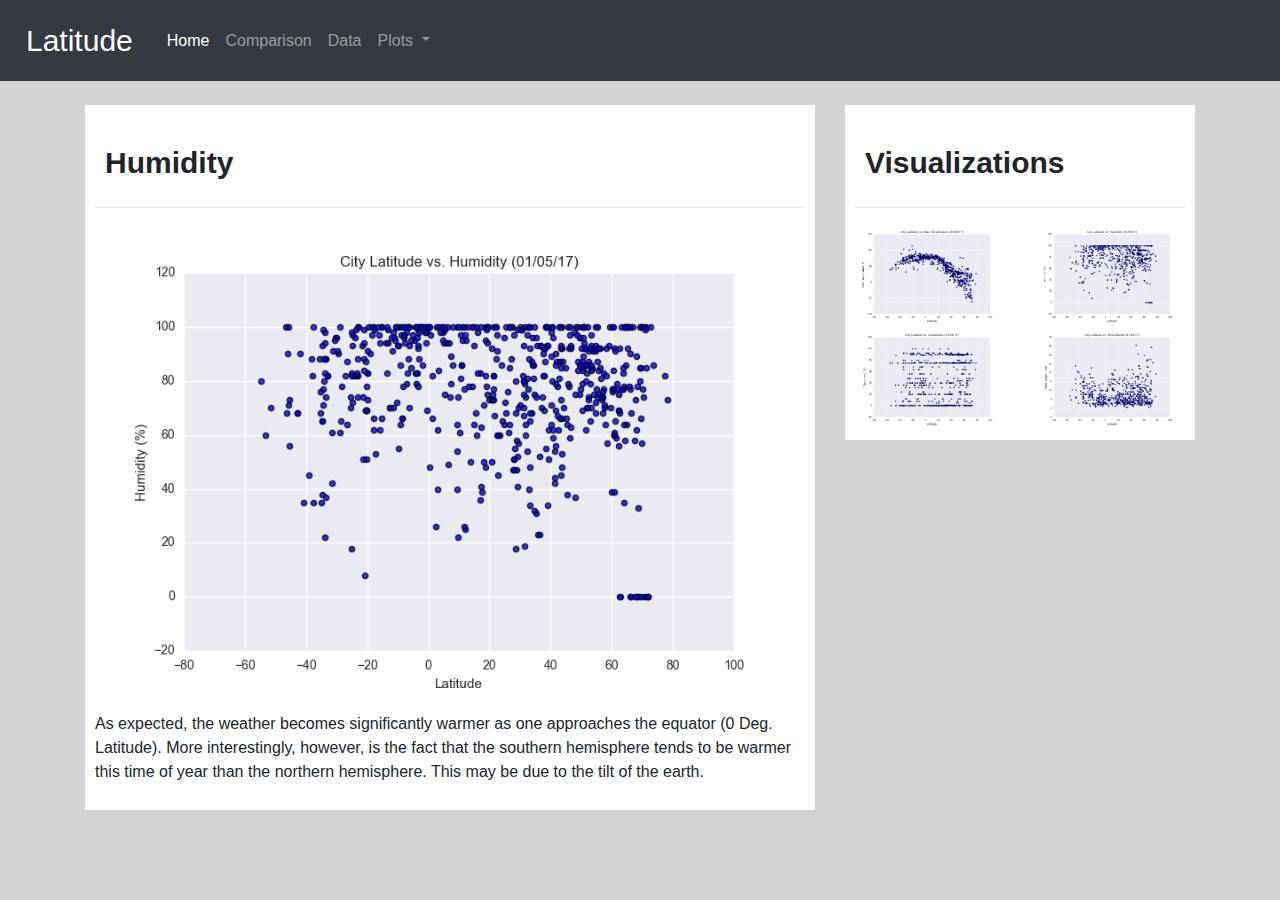
<file: Unit 10 Web/humidity.html>
<!DOCTYPE html>
<html lang="en-us">

<head>
  <meta charset="UTF-8">
  <title>Latitude</title>

  <!-- Bring in our bootstrap stylesheet -->
  <script src="https://code.jquery.com/jquery-3.5.1.slim.min.js" integrity="sha384-DfXdz2htPH0lsSSs5nCTpuj/zy4C+OGpamoFVy38MVBnE+IbbVYUew+OrCXaRkfj" crossorigin="anonymous"></script>
  <script src="https://cdn.jsdelivr.net/npm/popper.js@1.16.1/dist/umd/popper.min.js" integrity="sha384-9/reFTGAW83EW2RDu2S0VKaIzap3H66lZH81PoYlFhbGU+6BZp6G7niu735Sk7lN" crossorigin="anonymous"></script>
  <script src="https://cdn.jsdelivr.net/npm/bootstrap@4.5.3/dist/js/bootstrap.min.js" integrity="sha384-w1Q4orYjBQndcko6MimVbzY0tgp4pWB4lZ7lr30WKz0vr/aWKhXdBNmNb5D92v7s" crossorigin="anonymous"></script>
  
  <link rel="stylesheet" href="https://stackpath.bootstrapcdn.com/bootstrap/4.3.1/css/bootstrap.min.css" integrity="sha384-ggOyR0iXCbMQv3Xipma34MD+dH/1fQ784/j6cY/iJTQUOhcWr7x9JvoRxT2MZw1T" crossorigin="anonymous">
  <link rel="stylesheet" href="Resources/style.css">
</head>


<body>
    <section>
    
      <nav class="navbar navbar-expand-lg navbar-dark bg-dark">
        <a class="navbar-brand" href="index.html">Latitude</a>
        <button class="navbar-toggler" type="button" data-toggle="collapse" data-target="#navbarNavDropdown" aria-controls="navbarNavDropdown" aria-expanded="false" aria-label="Toggle navigation">
          <span class="navbar-toggler-icon"></span>
        </button>
        <div class="collapse navbar-collapse" id="navbarNavDropdown">
          <ul class="navbar-nav">
            <li class="nav-item active">
              <a class="nav-link" href="index.html">Home <span class="sr-only">(current)</span></a>
            </li>
            <li class="nav-item">
              <a class="nav-link" href="comparison.html">Comparison</a>
            </li>
            <li class="nav-item">
              <a class="nav-link" href="data.html">Data</a>
            </li>
            <li class="nav-item dropdown">
              <a class="nav-link dropdown-toggle" href="#" id="navbarDropdownMenuLink" role="button" data-toggle="dropdown" aria-haspopup="true" aria-expanded="false">
                Plots
              </a>
              <div class="dropdown-menu" aria-labelledby="navbarDropdownMenuLink">
                <a class="dropdown-item" href="maxtemp.html">Max Temperature</a>
                <a class="dropdown-item" href="humidity.html">Humidity</a>
                <a class="dropdown-item" href="cloudy.html">Cloudiness</a>
                <a class="dropdown-item" href="wind.html">Wind Speed</a>
              </div>
            </li>
          </ul>
        </div>
      </nav>
    <br>
      <div class="container content">
        <div class="row">
            <div class="col-md-8">
                <div class="col-md-12">
                    <h3>Humidity</h3>
                    <hr>
                    <img src="Resources/assets/images/Fig2.png" width="100%" alt="humidity">
                    <br>
                    <p>As expected, the weather becomes significantly warmer as one approaches the equator
                         (0 Deg. Latitude). More interestingly, however, is the fact that the southern hemisphere 
                         tends to be warmer this time of year than the northern hemisphere. This may be due to the tilt of the earth. </p>
                </div>
            </div>
               
                <div class="col-md-4">
                    <div class="col-md-12">
                        <h3>Visualizations</h3>
                        <hr>
                        <div class="row">
                            <div class="col-3 col-md-6">
                                <a href="maxtemp.html"><img src="Resources/assets/images/Fig1.png" width="100%" alt="temprature"></a>
                            </div>
                            
                            <div class="col-3 col-md-6">
                                <a href="humidity.html"><img src="Resources/assets/images/Fig2.png" width="100%" alt="humidity"></a>
                            </div>
                            
                            <div class="col-3 col-md-6">
                                <a href="cloudy.html"><img src="Resources/assets/images/Fig3.png" width="100%" alt="cloudiness"></a>
                            </div>
                            
                            <div class="col-3 col-md-6">
                                <a href="wind.html"><img class="pic" src="Resources/assets/images/Fig4.png" width="100%" alt="windspeed"></a>
                            </div>
                        </div>
                    </div>
                </div>            
            </div>    
        </div>
    
</section>
</body>
</file>
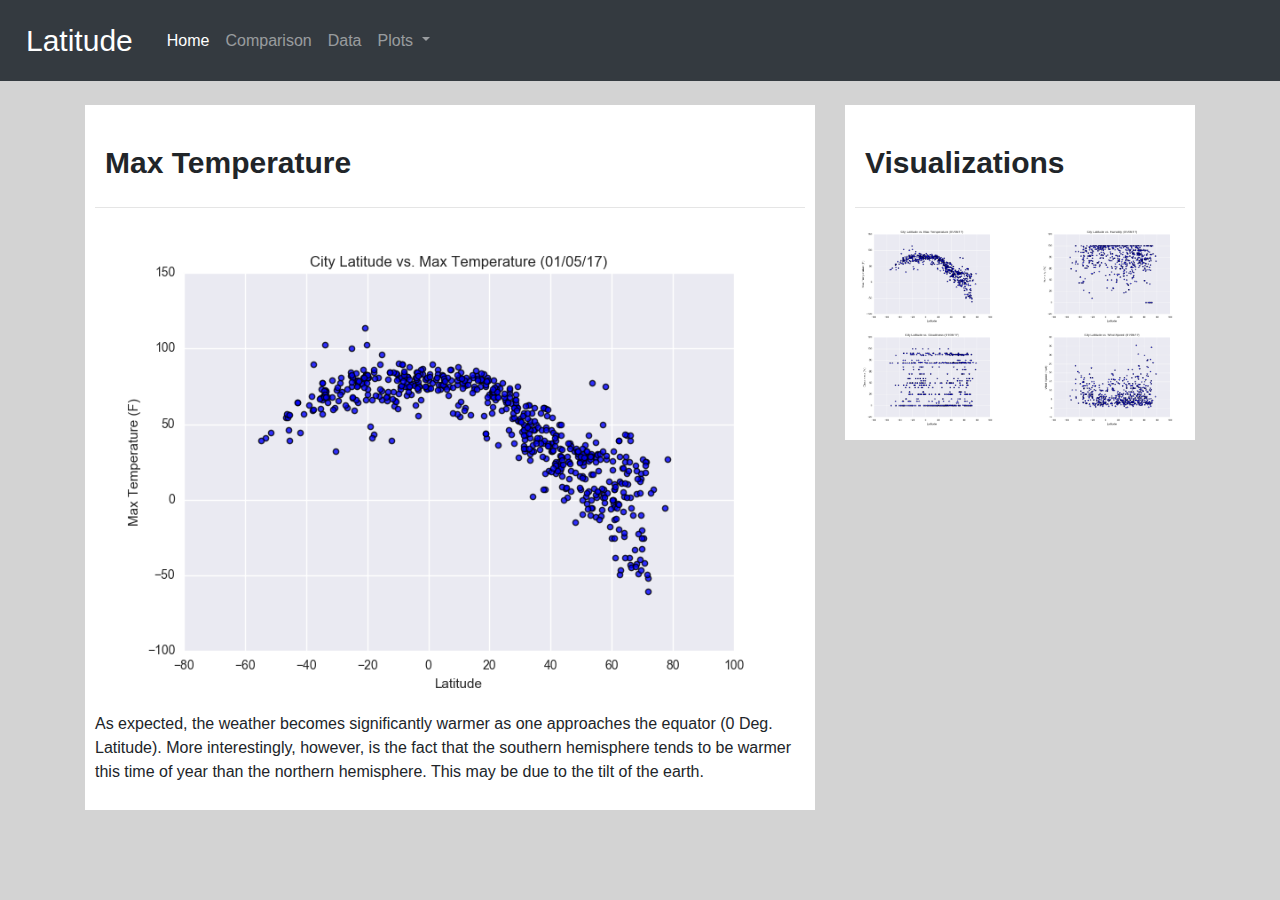
<file: Unit 10 Web/maxtemp.html>
<!DOCTYPE html>
<html lang="en-us">

<head>
  <meta charset="UTF-8">
  <title>Latitude</title>

  <!-- Bring in our bootstrap stylesheet -->
  <script src="https://code.jquery.com/jquery-3.5.1.slim.min.js" integrity="sha384-DfXdz2htPH0lsSSs5nCTpuj/zy4C+OGpamoFVy38MVBnE+IbbVYUew+OrCXaRkfj" crossorigin="anonymous"></script>
  <script src="https://cdn.jsdelivr.net/npm/popper.js@1.16.1/dist/umd/popper.min.js" integrity="sha384-9/reFTGAW83EW2RDu2S0VKaIzap3H66lZH81PoYlFhbGU+6BZp6G7niu735Sk7lN" crossorigin="anonymous"></script>
  <script src="https://cdn.jsdelivr.net/npm/bootstrap@4.5.3/dist/js/bootstrap.min.js" integrity="sha384-w1Q4orYjBQndcko6MimVbzY0tgp4pWB4lZ7lr30WKz0vr/aWKhXdBNmNb5D92v7s" crossorigin="anonymous"></script>
  
  <link rel="stylesheet" href="https://stackpath.bootstrapcdn.com/bootstrap/4.3.1/css/bootstrap.min.css" integrity="sha384-ggOyR0iXCbMQv3Xipma34MD+dH/1fQ784/j6cY/iJTQUOhcWr7x9JvoRxT2MZw1T" crossorigin="anonymous">
  <link rel="stylesheet" href="Resources/style.css">
</head>


<body>
    <section>
    
      <nav class="navbar navbar-expand-lg navbar-dark bg-dark">
        <a class="navbar-brand" href="index.html">Latitude</a>
        <button class="navbar-toggler" type="button" data-toggle="collapse" data-target="#navbarNavDropdown" aria-controls="navbarNavDropdown" aria-expanded="false" aria-label="Toggle navigation">
          <span class="navbar-toggler-icon"></span>
        </button>
        <div class="collapse navbar-collapse" id="navbarNavDropdown">
          <ul class="navbar-nav">
            <li class="nav-item active">
              <a class="nav-link" href="index.html">Home <span class="sr-only">(current)</span></a>
            </li>
            <li class="nav-item">
              <a class="nav-link" href="comparison.html">Comparison</a>
            </li>
            <li class="nav-item">
              <a class="nav-link" href="data.html">Data</a>
            </li>
            <li class="nav-item dropdown">
              <a class="nav-link dropdown-toggle" href="#" id="navbarDropdownMenuLink" role="button" data-toggle="dropdown" aria-haspopup="true" aria-expanded="false">
                Plots
              </a>
              <div class="dropdown-menu dropdown-menu" aria-labelledby="navbarDropdownMenuLink">
                <a class="dropdown-item" href="maxtemp.html">Max Temperature</a>
                <a class="dropdown-item" href="humidity.html">Humidity</a>
                <a class="dropdown-item" href="cloudy.html">Cloudiness</a>
                <a class="dropdown-item" href="wind.html">Wind Speed</a>
              </div>
            </li>
          </ul>
        </div>
      </nav>  
    <br>
    
    <div class="container content">
        <div class="row">
            <div class="col-md-8">
                <div class="col-md-12">
                    <h3>Max Temperature</h3>
                    <hr>
                    <img src="Resources/assets/images/Fig1.png" width="100%" alt="wind speed">
                    <br>
                    <p>As expected, the weather becomes significantly warmer as one approaches the equator
                         (0 Deg. Latitude). More interestingly, however, is the fact that the southern hemisphere 
                         tends to be warmer this time of year than the northern hemisphere. This may be due to the tilt of the earth. </p>
                </div>
            </div>
               
                <div class="col-md-4">
                    <div class="col-md-12">
                        <h3>Visualizations</h3>
                        <hr>
                        <div class="row">
                            <div class="col-3 col-md-6">
                                <a href="maxtemp.html"><img src="Resources/assets/images/Fig1.png" width="100%" alt="temprature"></a>
                            </div>
                            
                            <div class="col-3 col-md-6">
                                <a href="humidity.html"><img src="Resources/assets/images/Fig2.png" width="100%" alt="humidity"></a>
                            </div>
                            
                            <div class="col-3 col-md-6">
                                <a href="cloudy.html"><img src="Resources/assets/images/Fig3.png" width="100%" alt="cloudiness"></a>
                            </div>
                            
                            <div class="col-3 col-md-6">
                                <a href="wind.html"><img class="pic" src="Resources/assets/images/Fig4.png" width="100%" alt="windspeed"></a>
                            </div>
                        </div>
                    </div>
                </div>            
            </div>    
        </div>
    </section>
    </body>
    
</section>
</body>
</file>
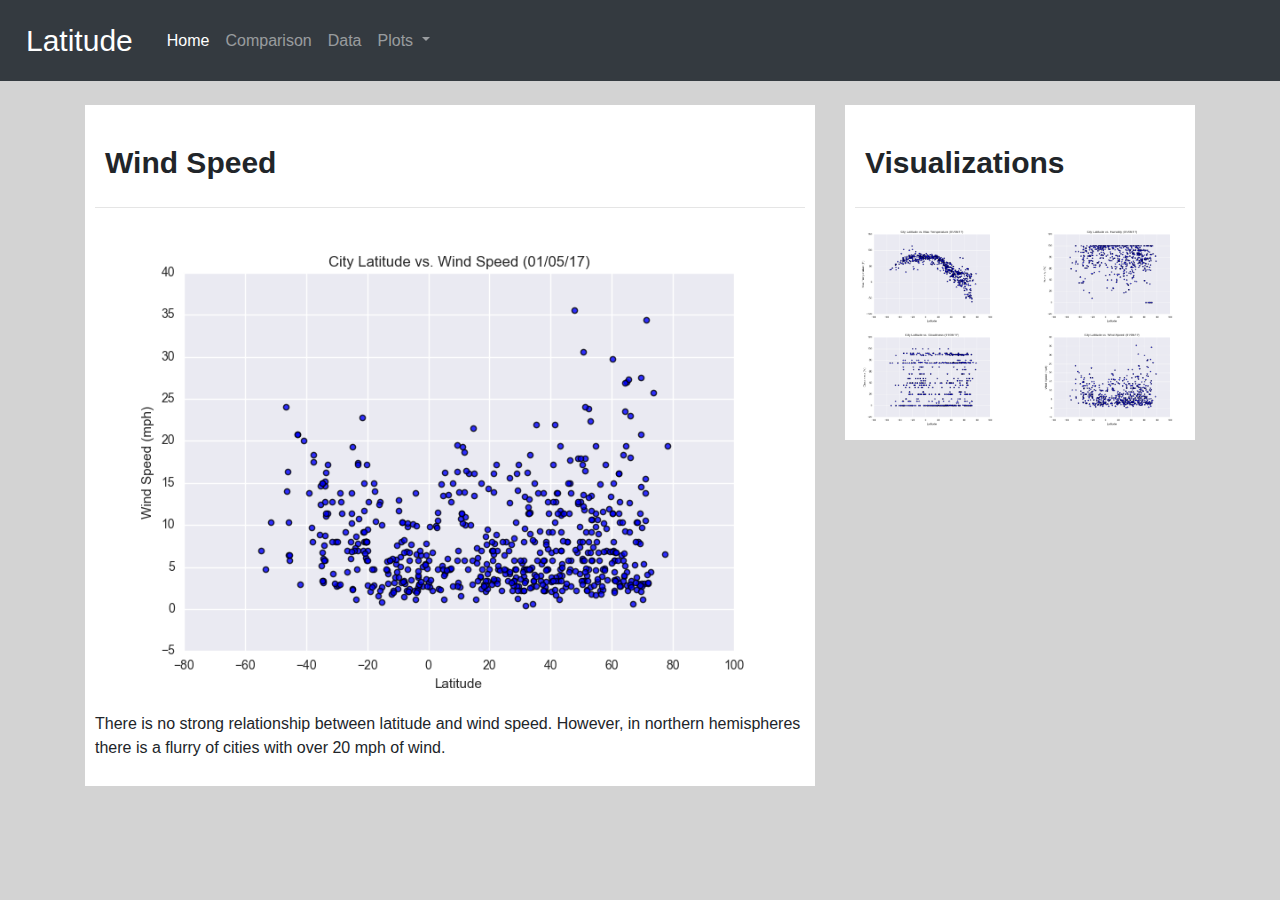
<file: Unit 10 Web/wind.html>
<!DOCTYPE html>
<html lang="en-us">

<head>
  <meta charset="UTF-8">
  <title>Latitude</title>

  <!-- Bring in our bootstrap stylesheet -->
  <script src="https://code.jquery.com/jquery-3.5.1.slim.min.js" integrity="sha384-DfXdz2htPH0lsSSs5nCTpuj/zy4C+OGpamoFVy38MVBnE+IbbVYUew+OrCXaRkfj" crossorigin="anonymous"></script>
  <script src="https://cdn.jsdelivr.net/npm/popper.js@1.16.1/dist/umd/popper.min.js" integrity="sha384-9/reFTGAW83EW2RDu2S0VKaIzap3H66lZH81PoYlFhbGU+6BZp6G7niu735Sk7lN" crossorigin="anonymous"></script>
  <script src="https://cdn.jsdelivr.net/npm/bootstrap@4.5.3/dist/js/bootstrap.min.js" integrity="sha384-w1Q4orYjBQndcko6MimVbzY0tgp4pWB4lZ7lr30WKz0vr/aWKhXdBNmNb5D92v7s" crossorigin="anonymous"></script>
  
  <link rel="stylesheet" href="https://stackpath.bootstrapcdn.com/bootstrap/4.3.1/css/bootstrap.min.css" integrity="sha384-ggOyR0iXCbMQv3Xipma34MD+dH/1fQ784/j6cY/iJTQUOhcWr7x9JvoRxT2MZw1T" crossorigin="anonymous">
  <link rel="stylesheet" href="Resources/style.css">
</head>


<body>
    <section>
    
      <nav class="navbar navbar-expand-lg navbar-dark bg-dark">
        <a class="navbar-brand" href="index.html">Latitude</a>
        <button class="navbar-toggler" type="button" data-toggle="collapse" data-target="#navbarNavDropdown" aria-controls="navbarNavDropdown" aria-expanded="false" aria-label="Toggle navigation">
          <span class="navbar-toggler-icon"></span>
        </button>
        <div class="collapse navbar-collapse" id="navbarNavDropdown">
          <ul class="navbar-nav">
            <li class="nav-item active">
              <a class="nav-link" href="index.html">Home <span class="sr-only">(current)</span></a>
            </li>
            <li class="nav-item">
              <a class="nav-link" href="comparison.html">Comparison</a>
            </li>
            <li class="nav-item">
              <a class="nav-link" href="data.html">Data</a>
            </li>
            <li class="nav-item dropdown">
              <a class="nav-link dropdown-toggle" href="#" id="navbarDropdownMenuLink" role="button" data-toggle="dropdown" aria-haspopup="true" aria-expanded="false">
                Plots
              </a>
              <div class="dropdown-menu" aria-labelledby="navbarDropdownMenuLink">
                <a class="dropdown-item" href="maxtemp.html">Max Temperature</a>
                <a class="dropdown-item" href="humidity.html">Humidity</a>
                <a class="dropdown-item" href="cloudy.html">Cloudiness</a>
                <a class="dropdown-item" href="wind.html">Wind Speed</a>
              </div>
            </li>
          </ul>
        </div>
      </nav>
    
    
    <br>
   
    
<div class="container content">
    <div class="row">
        <div class="col-md-8">
            <div class="col-md-12">
                <h3>Wind Speed</h3>
                <hr>
                <img src="Resources/assets/images/Fig4.png" width="100%" alt="wind speed">
                <br>
                <p>There is no strong relationship between latitude and wind speed.
                     However, in northern hemispheres there is a flurry of cities with over 20 mph of wind. </p>
            </div>
        </div>
           
            <div class="col-md-4">
                <div class="col-md-12">
                    <h3>Visualizations</h3>
                    <hr>
                    <div class="row">
                        <div class="col-3 col-md-6">
                            <a href="maxtemp.html"><img src="Resources/assets/images/Fig1.png" width="100%" alt="temprature"></a>
                        </div>
                        
                        <div class="col-3 col-md-6">
                            <a href="humidity.html"><img src="Resources/assets/images/Fig2.png" width="100%" alt="humidity"></a>
                        </div>
                        
                        <div class="col-3 col-md-6">
                            <a href="cloudy.html"><img src="Resources/assets/images/Fig3.png" width="100%" alt="cloudiness"></a>
                        </div>
                        
                        <div class="col-3 col-md-6">
                            <a href="wind.html"><img class="pic" src="Resources/assets/images/Fig4.png" width="100%" alt="windspeed"></a>
                        </div>
                    </div>
                </div>
            </div>            
        </div>    
    </div>
</section>
</body>
</file>
<file: Unit 10 Web/Resources/style.css>
/*navbar coding*/

.navbar-brand {font-size: 30px;
                font: strong;
                font-family: Arial, Helvetica, sans-serif;
                padding: 10px
}

.dropdown-menu {
    margin: 0;
}

/* image styling */

.img-thumbnail {border: none}



/* text styling */

p {font-family: Arial, Helvetica, sans-serif;
    font-size: medium;
}

h3 {font-family: Arial, Helvetica, sans-serif;
    font-size: 30px;
    padding: 10px;
    padding-top: 30px;
    font-weight: bold

}

.subtitles {text-align: center;
            font-family: Arial, Helvetica, sans-serif;
            font-size: 25px;
}

h4 {font-family: Arial, Helvetica, sans-serif;
    padding-left: 20 px;
    text-align: left;
    font-size: 15px


}


/* background colours */

body {background-color: lightgrey;


}

.col-md-12 {background: white;
            padding: 10px}




@media(max-width:767px){
        .navbar.bg-dark{
            background-color: rgb(23, 68, 151)!important;    
        }
    
        .navbar-collapse{
            background-color: #070e14;
        }
        .navbar{
            padding:inherit;
        }
    }
</file>
